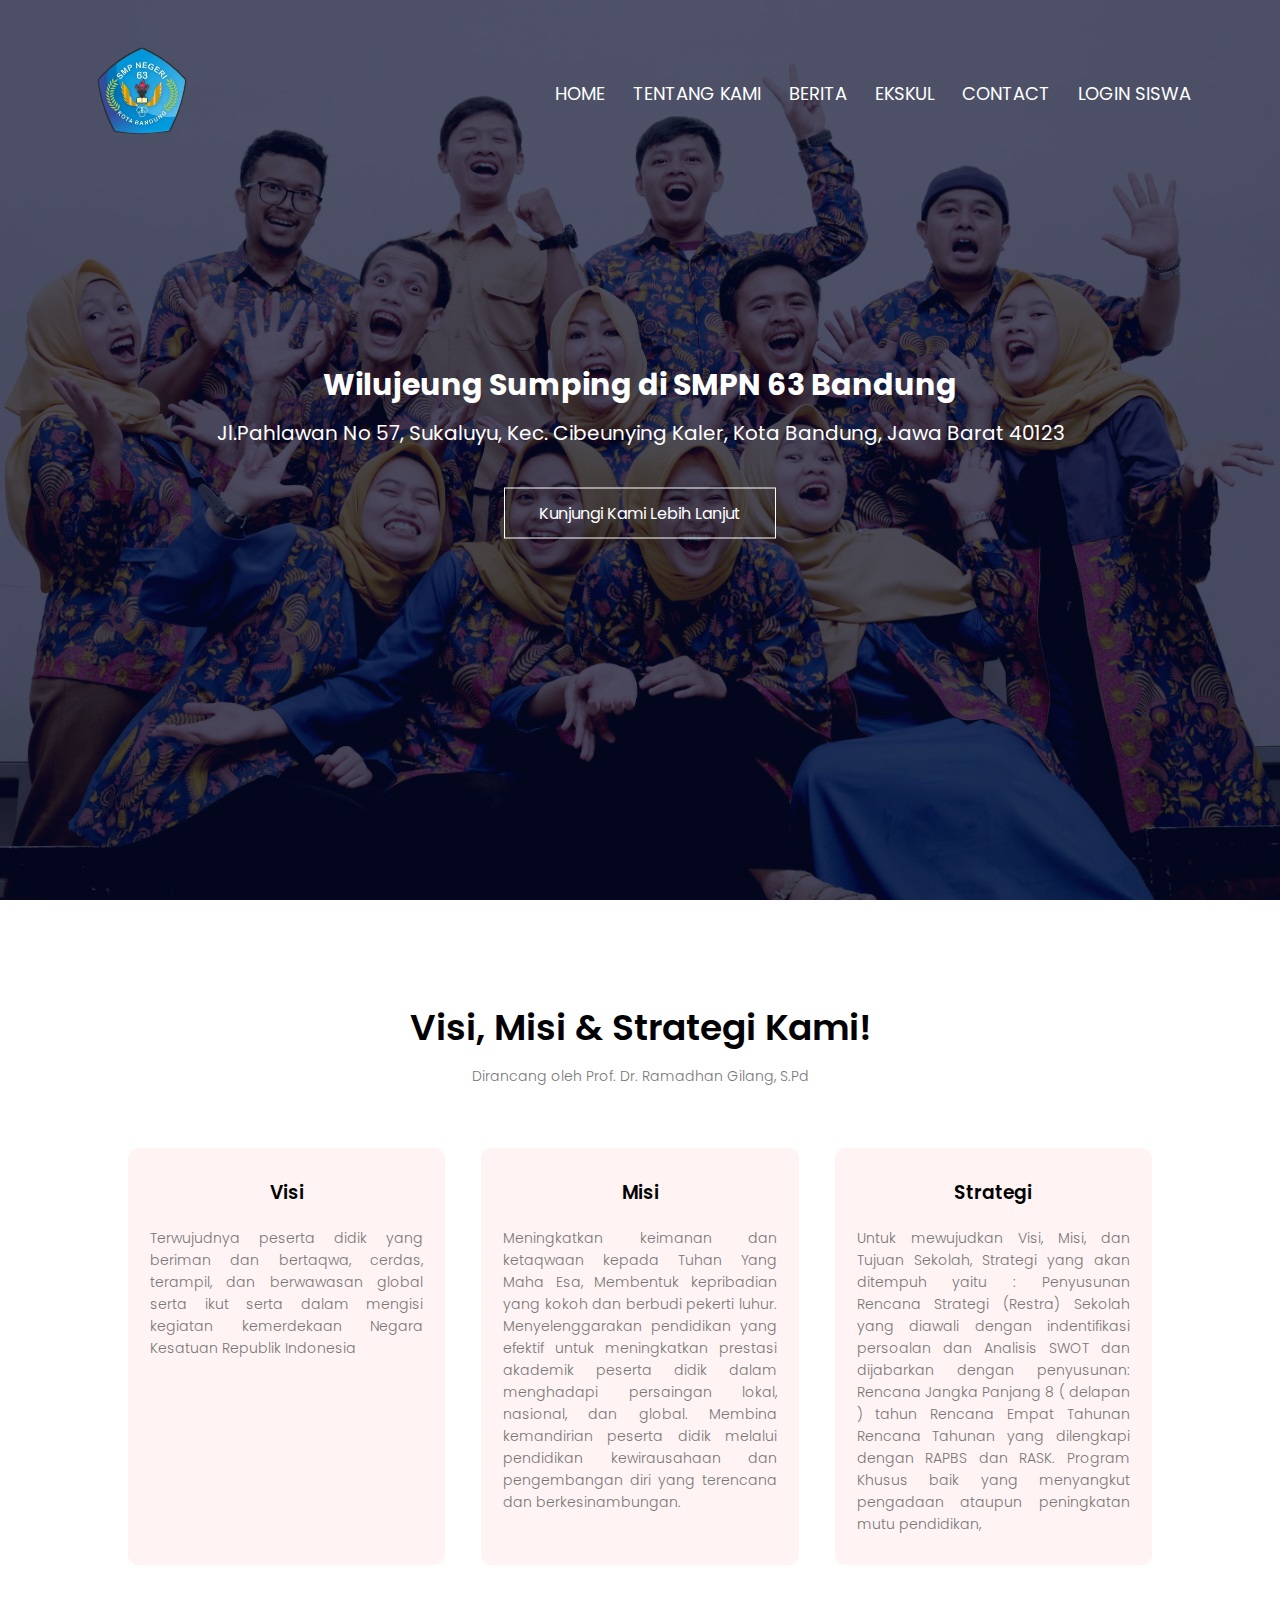
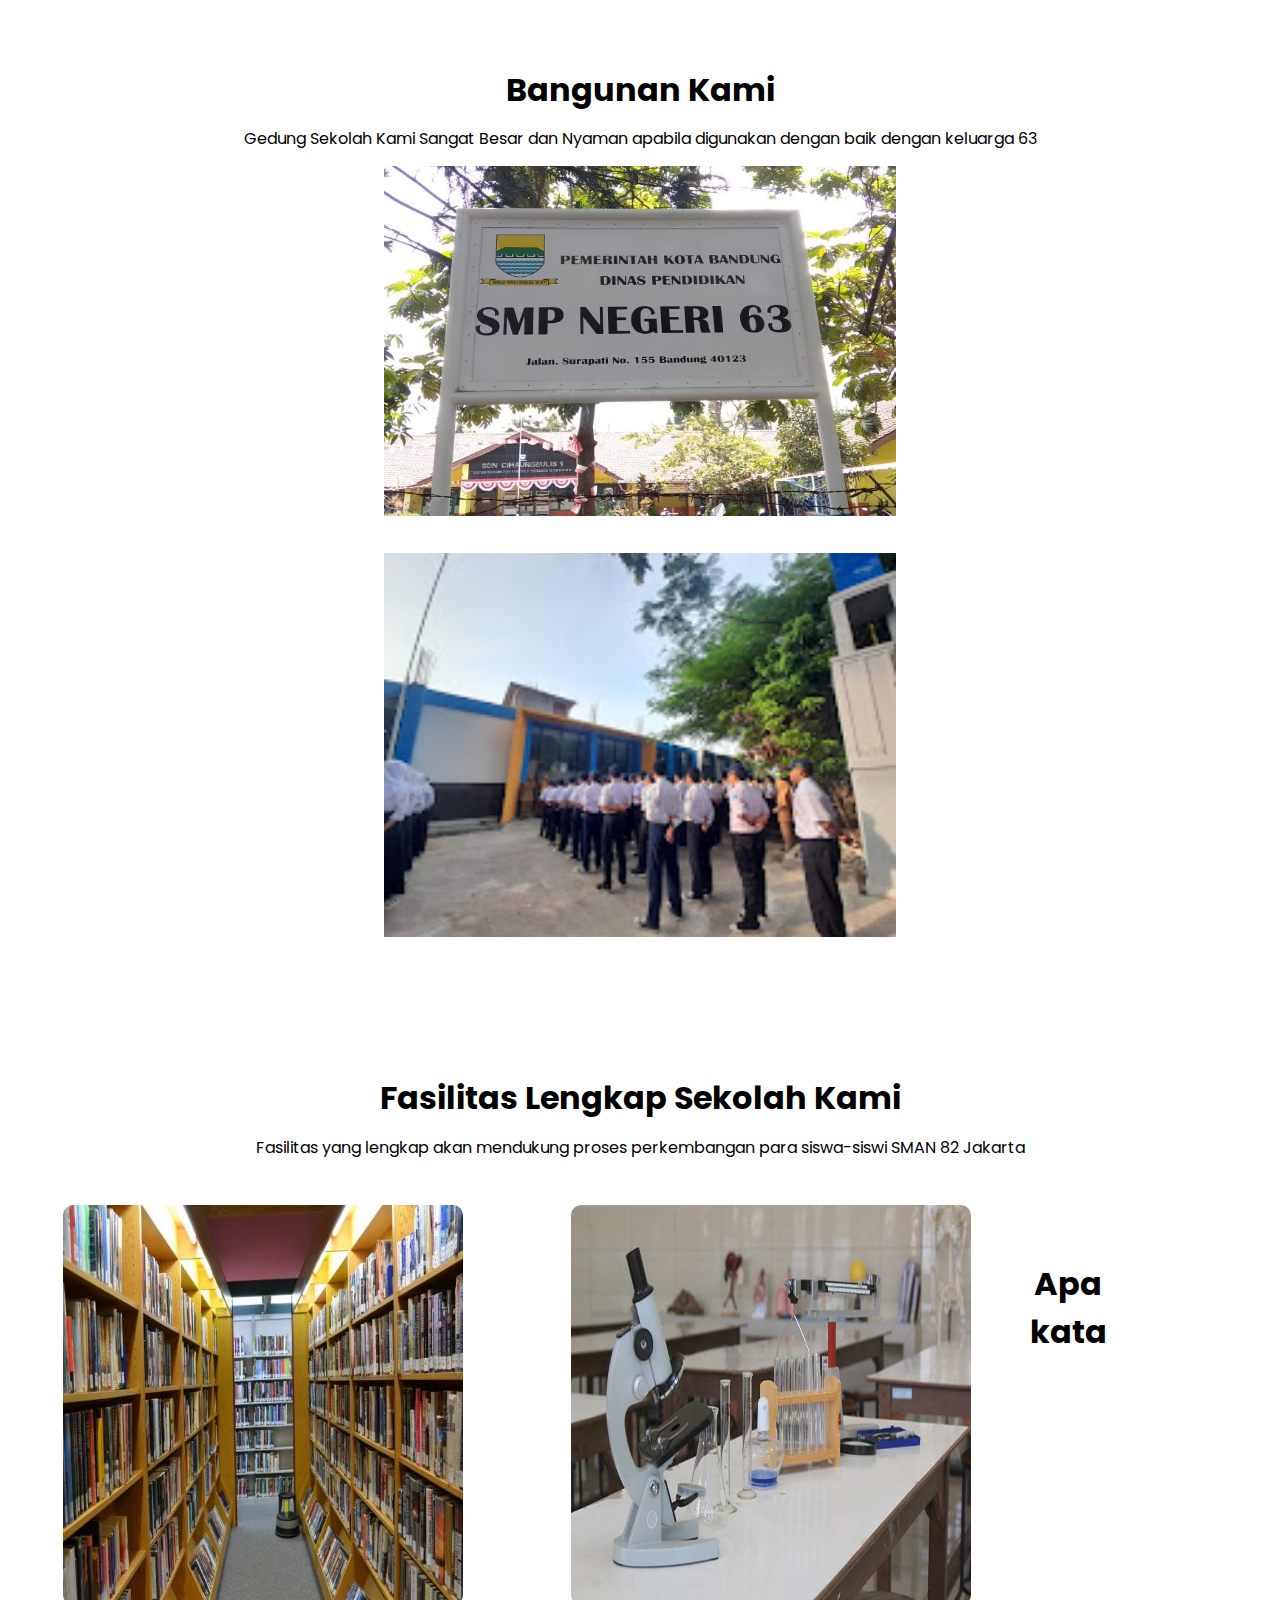
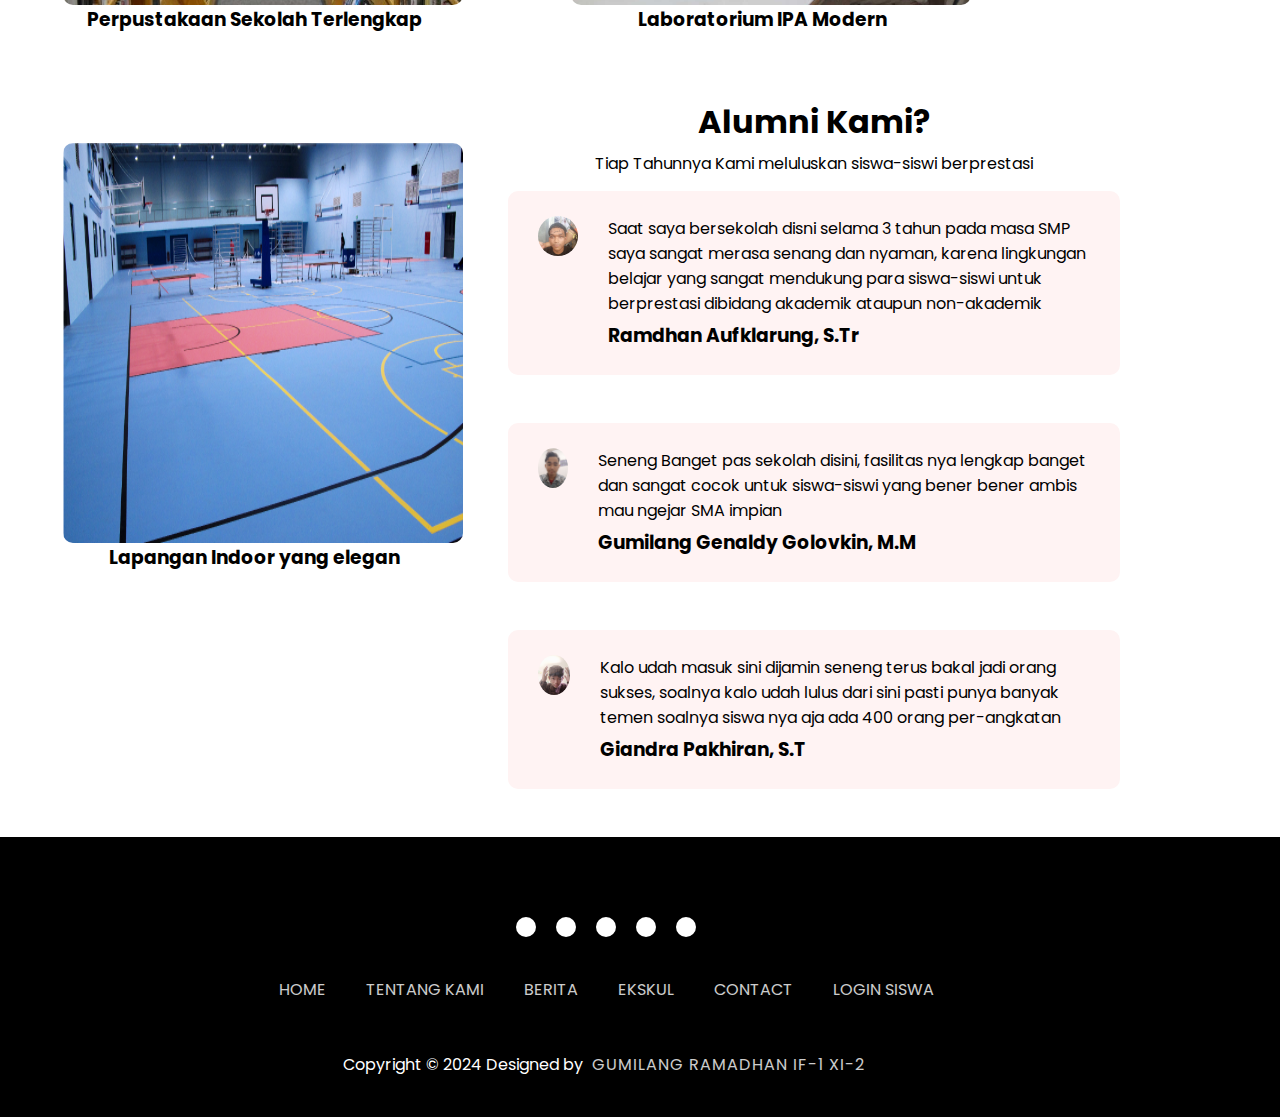
<file: index.html>
<!DOCTYPE html>
<html lang="en">
<head>
    <meta charset="UTF-8">
    <meta name="viewport" content="width=device-width, initial-scale=1.0">
    <title>SMPN 63 Bandung</title>
    <link rel="stylesheet" href="index.css">
    <link rel="preconnect" href="https://fonts.googleapis.com">
<link rel="preconnect" href="https://fonts.gstatic.com" crossorigin>
<link href="https://fonts.googleapis.com/css2?family=Poppins:ital,wght@0,100;0,200;0,300;0,400;0,500;0,600;0,700;0,800;0,900;1,100;1,200;1,300;1,400;1,500;1,600;1,700;1,800;1,900&display=swap" rel="stylesheet">
<link rel="stylesheet" href="https://cdnjs.cloudflare.com/ajax/libs/font-awesome/6.6.0/css/all.min.css" integrity="sha512-Kc323vGBEqzTmouAECnVceyQqyqdsSiqLQISBL29aUW4U/M7pSPA/gEUZQqv1cwx4OnYxTxve5UMg5GT6L4JJg==" crossorigin="anonymous" referrerpolicy="no-referrer" />
</head>
<body>
    <section class="header">
        <nav>
            <a href="home.html"><img src="removed-background.png"></a>
            <div class="navlink">
                <ul>
                        <li><a href="home.html">HOME</a></li>
                        <li><a href="tentangkami.html">TENTANG KAMI</a></li>
                        <li><a href="acara.html">BERITA</a></li>
                        <li><a href="ekskul.html">EKSKUL</a></li>
                        <li><a href="contact.html">CONTACT</a></li>
                        <li><a href="logins1.html">LOGIN SISWA</a></li>

                </ul>
            </div>
        </nav>

        <div class="kotak-teks">
            <h1> Wilujeung Sumping di SMPN 63 Bandung</h1>
            <p>Jl.Pahlawan No 57, Sukaluyu, Kec. Cibeunying Kaler, Kota Bandung, Jawa Barat 40123</p>
            <a href="tentangkami.html" class="dlm1" id="visi"> Kunjungi Kami Lebih Lanjut</a>
        </div>
    </section>

    <section class="visi">
        <h1> Visi, Misi & Strategi Kami!</h1>
        <p>Dirancang oleh Prof. Dr. Ramadhan Gilang, S.Pd</p>

        <div class="row">
            <div class="v">
                <h3> Visi </h3>
                <p>Terwujudnya peserta didik yang beriman dan bertaqwa, cerdas, terampil, dan berwawasan  global serta ikut serta dalam mengisi kegiatan kemerdekaan Negara Kesatuan Republik Indonesia</p>
            </div>
            <div class="v">
                <h3> Misi </h3>
                <p>Meningkatkan keimanan dan ketaqwaan kepada Tuhan Yang Maha Esa,
                    Membentuk kepribadian yang kokoh dan berbudi pekerti luhur.
                    Menyelenggarakan pendidikan yang efektif untuk meningkatkan prestasi akademik peserta didik dalam menghadapi persaingan lokal, nasional, dan global.
                    Membina kemandirian peserta didik melalui pendidikan kewirausahaan dan pengembangan diri yang terencana dan berkesinambungan.
                    </p>
            </div>
            <div class="v">
                <h3> Strategi  </h3>
                <p>Untuk mewujudkan Visi, Misi, dan Tujuan Sekolah, Strategi yang akan ditempuh yaitu :

                    Penyusunan Rencana Strategi (Restra)  Sekolah yang diawali dengan indentifikasi persoalan dan Analisis SWOT  dan dijabarkan dengan penyusunan:
                    Rencana Jangka Panjang 8 ( delapan ) tahun
                    Rencana Empat Tahunan
                    Rencana Tahunan yang dilengkapi dengan RAPBS dan RASK.
                    Program Khusus baik yang menyangkut pengadaan ataupun peningkatan mutu pendidikan,</p>
            </div>
        </div>
    </section>

    <section class="sekolah">
        <h1> Bangunan Kami</h1>
        <p style="padding-bottom: 10px;"> Gedung Sekolah Kami Sangat Besar dan Nyaman apabila digunakan dengan baik dengan keluarga 63</p>

        <div class="1">
            <div class="DUA" style="margin-top: 5px;">
                <img src="pelang63.jpg" height="350px">
                <div class="pelang">
                    <h3> Pelang Kebanggan</h3>
                </div>
            </div>
            <div class="DUA">
                <img src="new.jpg">
                <div class="pelang">
                    <h3> Lapang Olahraga</h3>
                </div>
            </div>
           
        </div>
    </section>


    <section class="fasilitas">
        <h1>Fasilitas Lengkap Sekolah Kami</h1>
        <p> Fasilitas yang lengkap akan mendukung proses perkembangan para siswa-siswi SMAN 82 Jakarta</p>
            <div class="baris-fasilitas">
                <div class="kolom-fasilitas">
                    <img src="perpus.webp">
                    <h3>Perpustakaan Sekolah Terlengkap</h3>
                    
                </div>
                <div class="kolom-fasilitas">
                    <img src="lab.jpg">
                    <h3>Laboratorium IPA Modern</h3>
                    
                </div>
                <div class="kolom-fasilitas">
                    <img src="indoor.png">
                    <h3>Lapangan Indoor yang elegan </h3>
                    
                </div>
            </div>
    </section>

    <section class="testimoni">
        <h1>Apa kata Alumni Kami?</h1>
        <p>Tiap Tahunnya Kami meluluskan siswa-siswi berprestasi</p>

        <div calss="row">
            <div class="kolom-testi">
                <img src="kafirun.jpeg">
                <div>
            <p> Saat saya bersekolah disni selama 3 tahun pada masa SMP saya sangat merasa senang dan nyaman, karena lingkungan belajar yang sangat mendukung para siswa-siswi untuk berprestasi dibidang akademik ataupun non-akademik</p>
            
                 <h3> Ramdhan Aufklarung, S.Tr</h3>
            </div>
        </div>

        <div class="kolom-testi">
            <img src="gumilang.jpeg">
            <div>
        <p> Seneng Banget pas sekolah disini, fasilitas nya lengkap banget dan sangat cocok untuk siswa-siswi yang bener bener ambis mau ngejar SMA  impian</p>
        
             <h3> Gumilang Genaldy Golovkin, M.M</h3>
        </div>
    </div>
             
    <div class="kolom-testi">
        <img src="gian.jpeg">
        <div>
    <p>Kalo udah masuk sini dijamin seneng terus bakal jadi orang sukses, soalnya kalo udah lulus dari sini pasti punya banyak temen soalnya siswa nya aja ada 400 orang per-angkatan</p>
    
         <h3> Giandra Pakhiran, S.T </h3>
    </div>
</div>

        </div>
    </section>
    <footer> 
    <div class="footer-kontener">
        <div class="social-icons">
        <a href="https://www.instagram.com/gumilang.r17/"><i class="fa-brands fa-facebook"></i></a>
        <a href="https://www.instagram.com/gumilang.r17/"><i class="fa-brands fa-instagram"></i></a>
        <a href="https://www.instagram.com/gumilang.r17/"><i class="fa-brands fa-twitter"></i></a>
        <a href="https://www.instagram.com/gumilang.r17/"><i class="fa-brands fa-google-plus"></i></a>
        <a href="https://www.instagram.com/gumilang.r17/"><i class="fa-brands fa-youtube"></i></a>
    </div>
    <div class="footernav">
        <ul>
            <li><a href="home.html">HOME</a></li>
            <li><a href="tentangkami.html">TENTANG KAMI</a></li>
            <li><a href="acara.html">BERITA</a></li>
            <li><a href="ekskul.html">EKSKUL</a></li>
            <li><a href="contact.html">CONTACT</a></li>
            <li><a href="logins1.html">LOGIN SISWA</a></li>

        </ul>
    </div>
    <div class="footerbawah">
        <p> Copyright &copy; 2024 Designed by <span class="saya"> Gumilang Ramadhan IF-1 XI-2</span></p>
    </div>
    </footer>

</body>
</html>
</file>
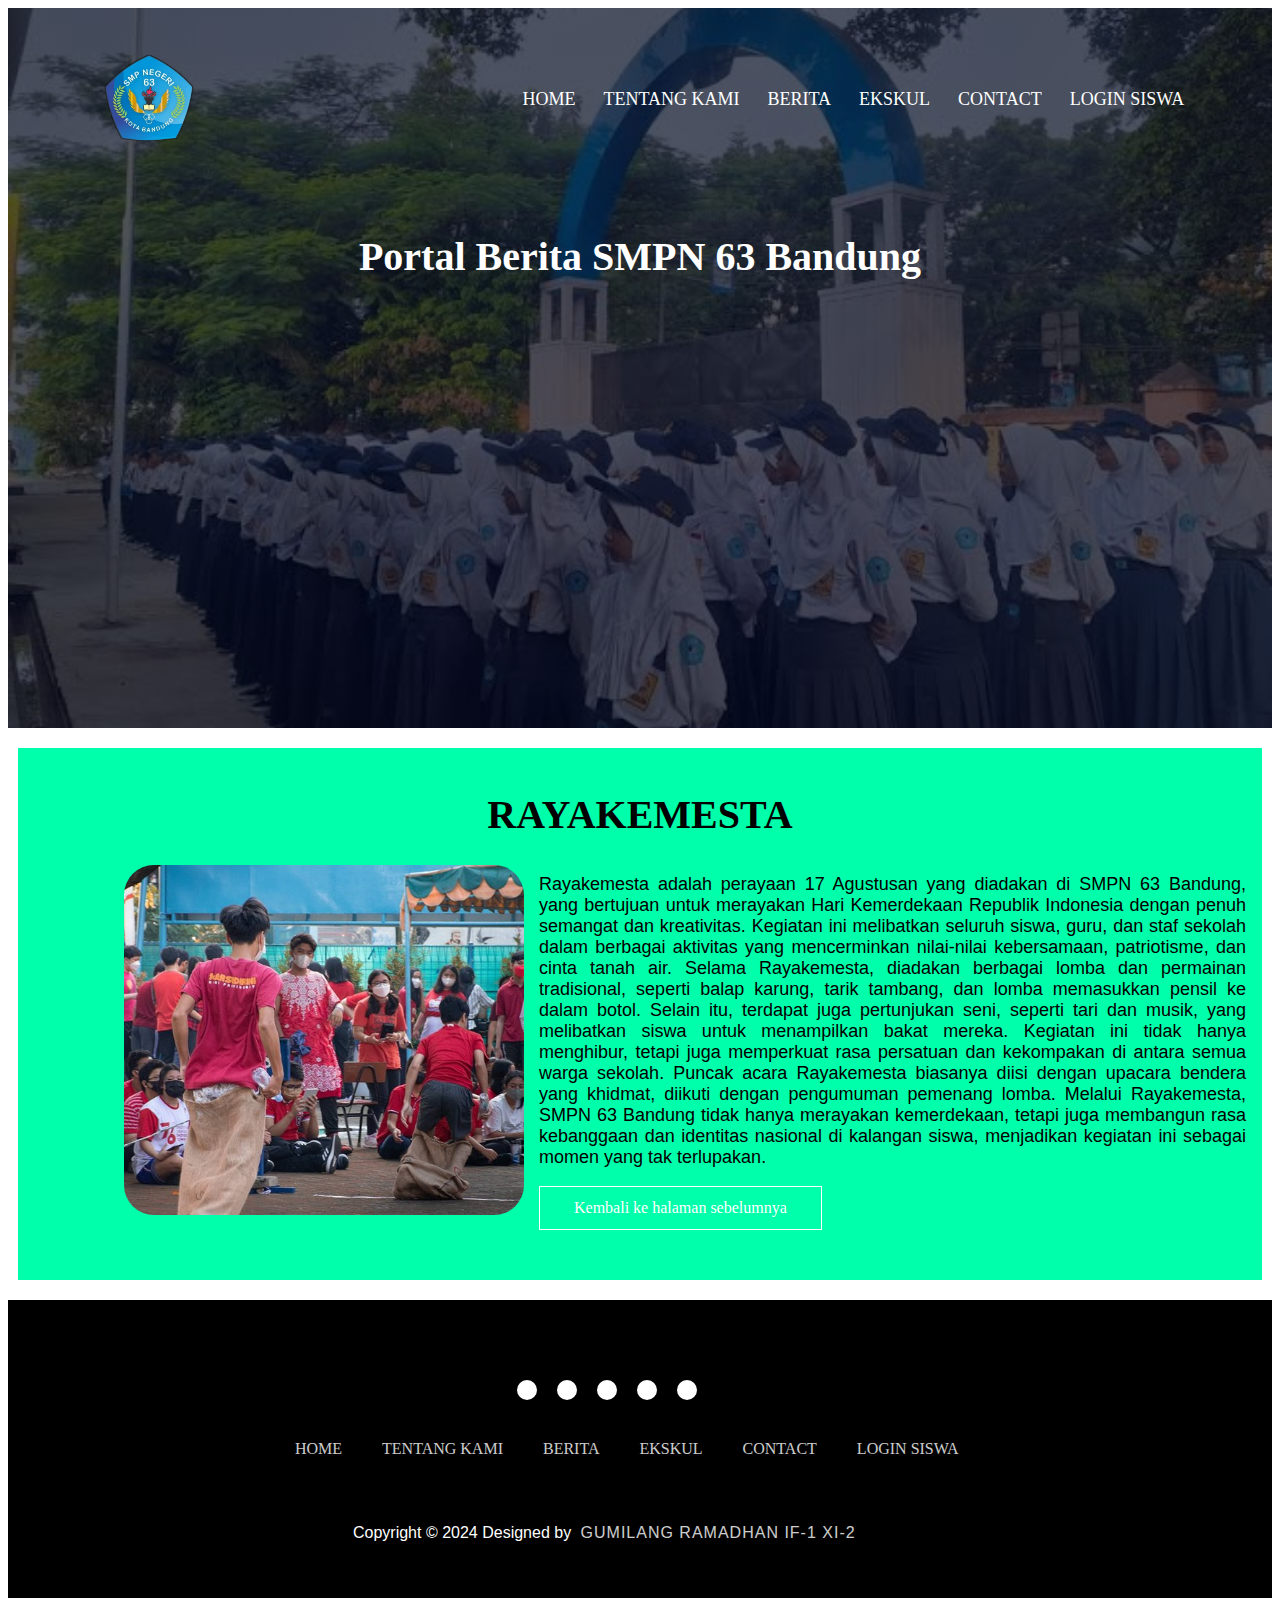
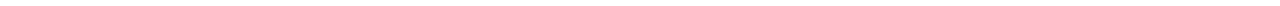
<file: 17an.html>
<!DOCTYPE html>
<html lang="en">
<head>
    <meta charset="UTF-8">
    <meta name="viewport" content="width=device-width, initial-scale=1.0">
    <title>SMPN 63 Bandung</title>
    <link rel="stylesheet" href="campraga.css">
    <link rel="preconnect" href="https://fonts.googleapis.com">
<link rel="preconnect" href="https://fonts.gstatic.com" crossorigin>
<link href="https://fonts.googleapis.com/css2?family=Poppins:ital,wght@0,100;0,200;0,300;0,400;0,500;0,600;0,700;0,800;0,900;1,100;1,200;1,300;1,400;1,500;1,600;1,700;1,800;1,900&display=swap" rel="stylesheet">
<link rel="stylesheet" href="https://cdnjs.cloudflare.com/ajax/libs/font-awesome/6.6.0/css/all.min.css" integrity="sha512-Kc323vGBEqzTmouAECnVceyQqyqdsSiqLQISBL29aUW4U/M7pSPA/gEUZQqv1cwx4OnYxTxve5UMg5GT6L4JJg==" crossorigin="anonymous" referrerpolicy="no-referrer" />
</head>
<body>
    <section class="subheader">
        <nav>
            <a href="index.html"><img src="removed-background.png"></a>
            <div class="navlink">
                <ul>
                    <li><a href="index.html">HOME</a></li>
                    <li><a href="tentangkami.html">TENTANG KAMI</a></li>
                    <li><a href="acara.html">BERITA</a></li>
                    <li><a href="ekskul.html">EKSKUL</a></li>
                    <li><a href="contact.html">CONTACT </a></li>
                    <li><a href="logins1. html">LOGIN SISWA</a></li>


                </ul>
            </div>
        </nav>

        <h1 style="font-size: 40px;">Portal Berita SMPN 63 Bandung</h1>
    </section>


    <section>
        <article>
            <h1 style="text-align: center;font-size: 40px;">RAYAKEMESTA
            </h1>
            <figure> <img src="lomba.jpg" width="400px" height="350px" style=" margin-left: 50px;float: left ; margin-right: 15PX; border-radius: 30px; object-fit: cover;" >

            </figure><p style=" text-align: justify; margin-top: 2em; font-size: 18px;">Rayakemesta adalah perayaan 17 Agustusan yang diadakan di SMPN 63 Bandung, yang bertujuan untuk merayakan Hari Kemerdekaan Republik Indonesia dengan penuh semangat dan kreativitas. Kegiatan ini melibatkan seluruh siswa, guru, dan staf sekolah dalam berbagai aktivitas yang mencerminkan nilai-nilai kebersamaan, patriotisme, dan cinta tanah air.

                Selama Rayakemesta, diadakan berbagai lomba dan permainan tradisional, seperti balap karung, tarik tambang, dan lomba memasukkan pensil ke dalam botol. Selain itu, terdapat juga pertunjukan seni, seperti tari dan musik, yang melibatkan siswa untuk menampilkan bakat mereka. Kegiatan ini tidak hanya menghibur, tetapi juga memperkuat rasa persatuan dan kekompakan di antara semua warga sekolah.
                
                Puncak acara Rayakemesta biasanya diisi dengan upacara bendera yang khidmat, diikuti dengan pengumuman pemenang lomba. Melalui Rayakemesta, SMPN 63 Bandung tidak hanya merayakan kemerdekaan, tetapi juga membangun rasa kebanggaan dan identitas nasional di kalangan siswa, menjadikan kegiatan ini sebagai momen yang tak terlupakan.
            
            </p>
            <a href="acara.html" class="dlm1" style="text-align: center; "> Kembali ke halaman sebelumnya </a>
        </article>
        </section>



    <footer> 
        <div class="footer-kontener">
            <div class="social-icons">
                <a href="https://www.instagram.com/gumilang.r17/"><i class="fa-brands fa-facebook"></i></a>
                <a href="https://www.instagram.com/gumilang.r17/"><i class="fa-brands fa-instagram"></i></a>
                <a href="https://www.instagram.com/gumilang.r17/"><i class="fa-brands fa-twitter"></i></a>
                <a href="https://www.instagram.com/gumilang.r17/"><i class="fa-brands fa-google-plus"></i></a>
                <a href="https://www.instagram.com/gumilang.r17/"><i class="fa-brands fa-youtube"></i></a>
        </div>
        <div class="footernav">
            <ul>
                <li><a href="index.html">HOME</a></li>
                <li><a href="tentangkami.html">TENTANG KAMI</a></li>
                <li><a href="acara.html">BERITA</a></li>
                <li><a href="ekskul.html">EKSKUL</a></li>
                <li><a href="contact.html">CONTACT</a></li>
                <li><a href="logins1.html">LOGIN SISWA</a></li>
            </ul>
        </div>
        <div class="footerbawah">
            <p> Copyright &copy; 2024 Designed by <span class="saya"> Gumilang Ramadhan IF-1 XI-2</span></p>
        </div>
        </footer>
</body>
</html>
</file>
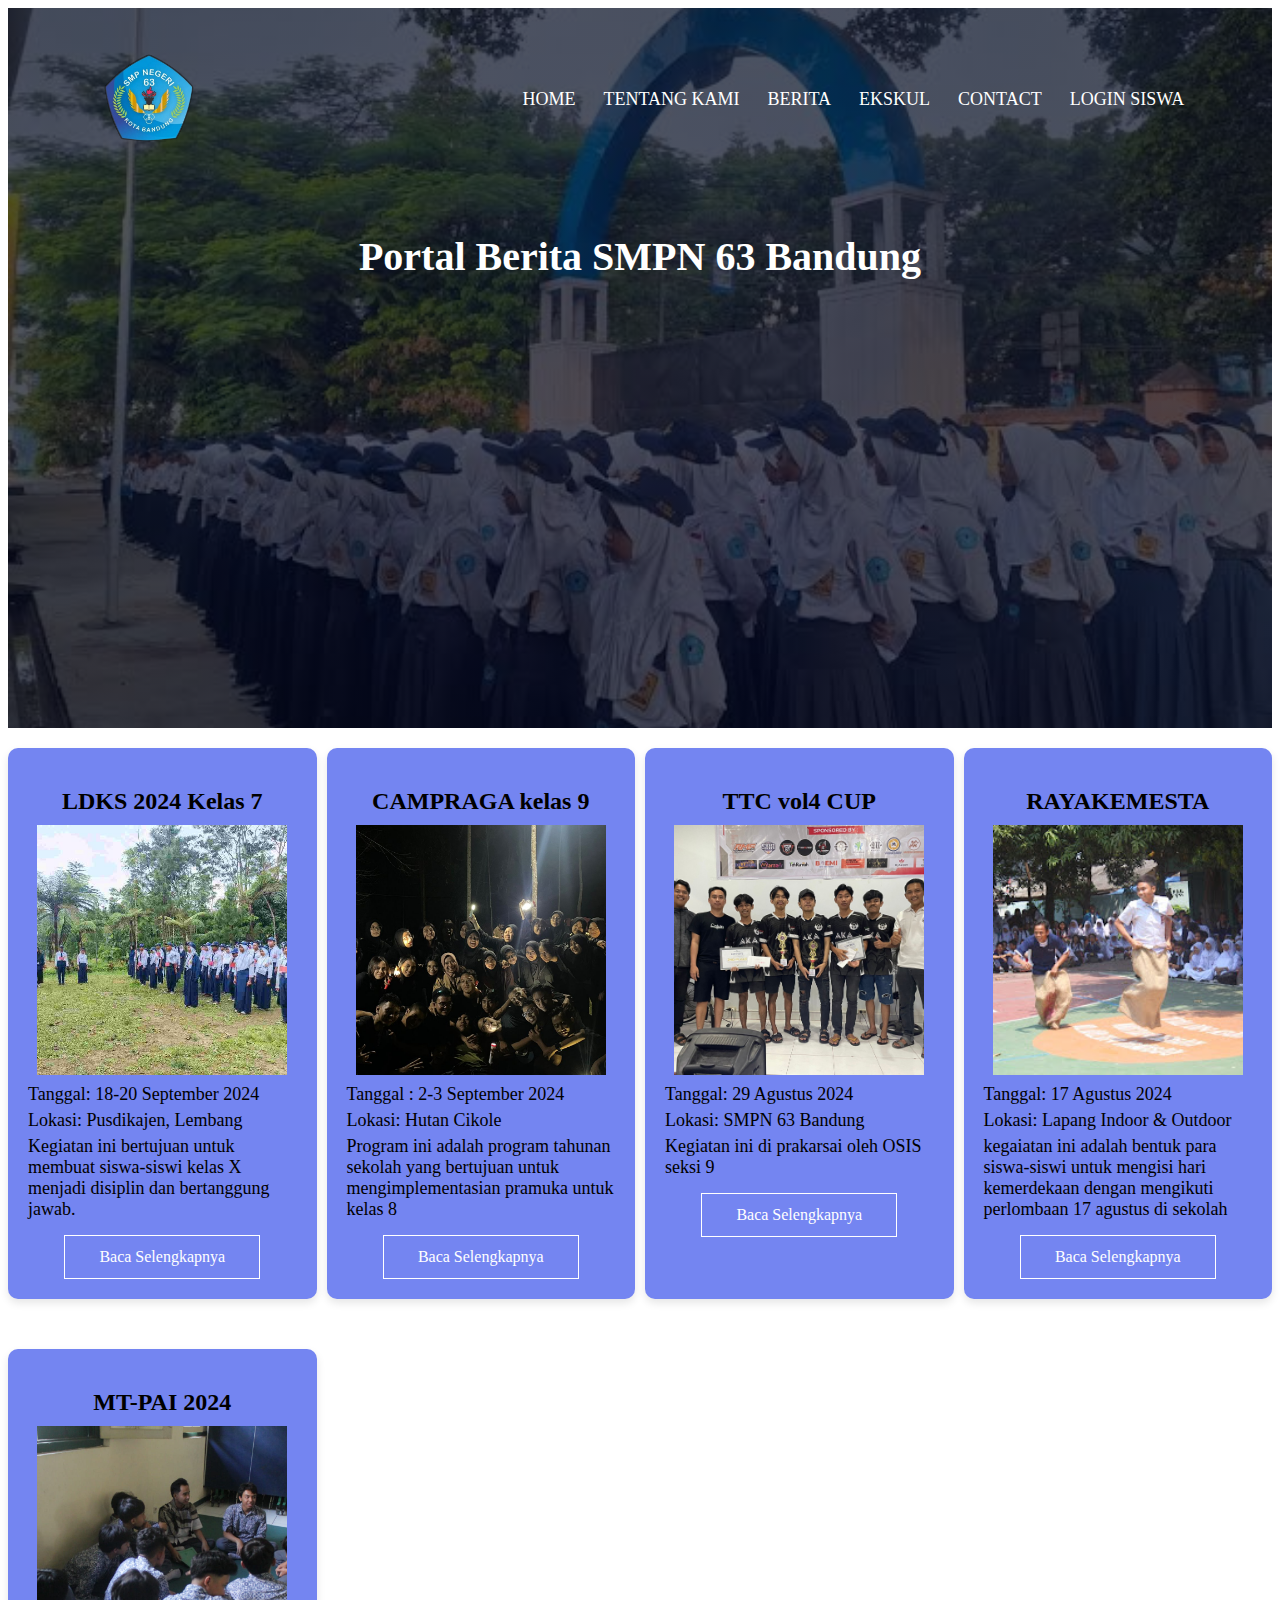
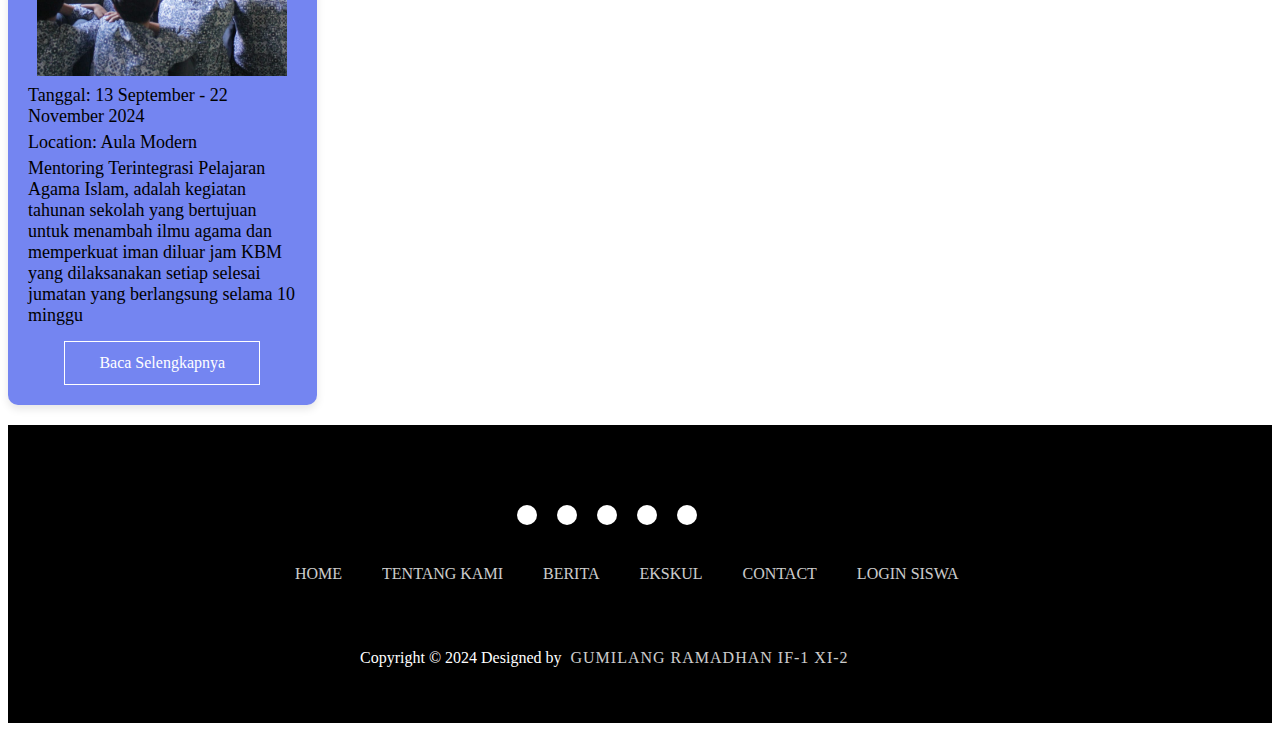
<file: acara.html>
<!DOCTYPE html>
<html lang="en">
<head>
    <meta charset="UTF-8">
    <meta name="viewport" content="width=device-width, initial-scale=1.0">
    <title>SMPN 63 Bandung</title>
    <link rel="stylesheet" href="acara.css">
    <link rel="preconnect" href="https://fonts.googleapis.com">
<link rel="preconnect" href="https://fonts.gstatic.com" crossorigin>
<link href="https://fonts.googleapis.com/css2?family=Poppins:ital,wght@0,100;0,200;0,300;0,400;0,500;0,600;0,700;0,800;0,900;1,100;1,200;1,300;1,400;1,500;1,600;1,700;1,800;1,900&display=swap" rel="stylesheet">
<link rel="stylesheet" href="https://cdnjs.cloudflare.com/ajax/libs/font-awesome/6.6.0/css/all.min.css" integrity="sha512-Kc323vGBEqzTmouAECnVceyQqyqdsSiqLQISBL29aUW4U/M7pSPA/gEUZQqv1cwx4OnYxTxve5UMg5GT6L4JJg==" crossorigin="anonymous" referrerpolicy="no-referrer" />
</head>
<body>
    <section class="subheader">
        <nav>
            <a href="index.html"><img src="removed-background.png"></a>
            <div class="navlink">
                <ul>
                    <li><a href="index.html">HOME</a></li>
                    <li><a href="tentangkami.html">TENTANG KAMI</a></li>
                    <li><a href="acara.html">BERITA</a></li>
                    <li><a href="ekskul.html">EKSKUL</a></li>
                    <li><a href="contact.html">CONTACT </a></li>
                    <li><a href="logins1.html">LOGIN SISWA</a></li>


                </ul>
            </div>
        </nav>

        <h1 style="font-size: 40px;">Portal Berita SMPN 63 Bandung</h1>
    </section>

    <section class="event-list" style="margin-top: 20px; margin-bottom: 20px; margin: auto;">
        <article class="event">
            <h2>LDKS 2024 Kelas 7</h2>
            <img src="ldks.jpeg" width="250px" height="250px" style="object-fit: cover;">
            <p>Tanggal: 18-20 September 2024</p>
            <p>Lokasi: Pusdikajen, Lembang</p>
            <p>Kegiatan ini bertujuan untuk membuat siswa-siswi kelas X menjadi disiplin dan bertanggung jawab.</p>
            <a href="ldks.html" class="dlm1" > Baca Selengkapnya </a>
        </article>

        <article class="event">
            <h2>CAMPRAGA kelas 9</h2>
            <img src="camping.jpeg" width="250px" height="250px" style="object-fit: cover;">
            <p>Tanggal : 2-3 September 2024</p>
            <p>Lokasi: Hutan Cikole</p>
            <p>Program ini adalah program tahunan sekolah yang bertujuan untuk mengimplementasian pramuka untuk kelas 8</p>
            <a href="campraga.html" class="dlm1"  > Baca Selengkapnya </a>
        </article>

        <article class="event">
            <h2>TTC vol4 CUP</h2>
            <img src="ttc.jpg" width="250px" height="250px" style="object-fit: cover;">
            <p>Tanggal: 29 Agustus 2024</p>
            <p>Lokasi: SMPN 63 Bandung</p>
            <p>Kegiatan ini di prakarsai oleh OSIS seksi 9 </p>
            <a href="ttc.html" class="dlm1"  > Baca Selengkapnya </a>
        </article>

        <article class="event">
            <h2>RAYAKEMESTA</h2>
            <img src="17an.JPG"  width="250px" height="250px" style="object-fit: cover;"> 
            <p>Tanggal: 17 Agustus 2024</p>
            <p>Lokasi: Lapang Indoor & Outdoor</p>
            <p>kegaiatan ini adalah bentuk para siswa-siswi untuk mengisi hari kemerdekaan dengan mengikuti perlombaan 17 agustus di sekolah</p>
            <a href="17an.html" class="dlm1"  > Baca Selengkapnya </a>
        </article>

        <article class="event">
            <h2>MT-PAI 2024</h2>
            <img src="mt.jpeg"  width="250px" height="250px" style="object-fit: cover;">
            <p>Tanggal: 13 September - 22 November 2024</p>
            <p>Location: Aula Modern</p>
            <p>Mentoring Terintegrasi Pelajaran Agama Islam, adalah kegiatan tahunan sekolah yang bertujuan untuk menambah ilmu agama dan memperkuat iman diluar jam KBM yang dilaksanakan setiap selesai jumatan yang berlangsung selama 10 minggu </p>
            <a href="mt.html" class="dlm1"  > Baca Selengkapnya </a>
        </article>

        
    </section>
    <footer> 
        <div class="footer-kontener">
            <div class="social-icons">
                <a href="https://www.instagram.com/gumilang.r17/"><i class="fa-brands fa-facebook"></i></a>
                <a href="https://www.instagram.com/gumilang.r17/"><i class="fa-brands fa-instagram"></i></a>
                <a href="https://www.instagram.com/gumilang.r17/"><i class="fa-brands fa-twitter"></i></a>
                <a href="https://www.instagram.com/gumilang.r17/"><i class="fa-brands fa-google-plus"></i></a>
                <a href="https://www.instagram.com/gumilang.r17/"><i class="fa-brands fa-youtube"></i></a>
        </div>
        <div class="footernav">
            <ul>
                <li><a href="index.html">HOME</a></li>
                <li><a href="tentangkami.html">TENTANG KAMI</a></li>
                <li><a href="acara.html">BERITA</a></li>
                <li><a href="ekskul.html">EKSKUL</a></li>
                <li><a href="contact.html">CONTACT</a></li>
                <li><a href="logins1.html">LOGIN SISWA</a></li>
            </ul>
        </div>
        <div class="footerbawah">
            <p> Copyright &copy; 2024 Designed by <span class="saya"> Gumilang Ramadhan IF-1 XI-2</span></p>
        </div>
        </footer>
</body>
</html>
</file>
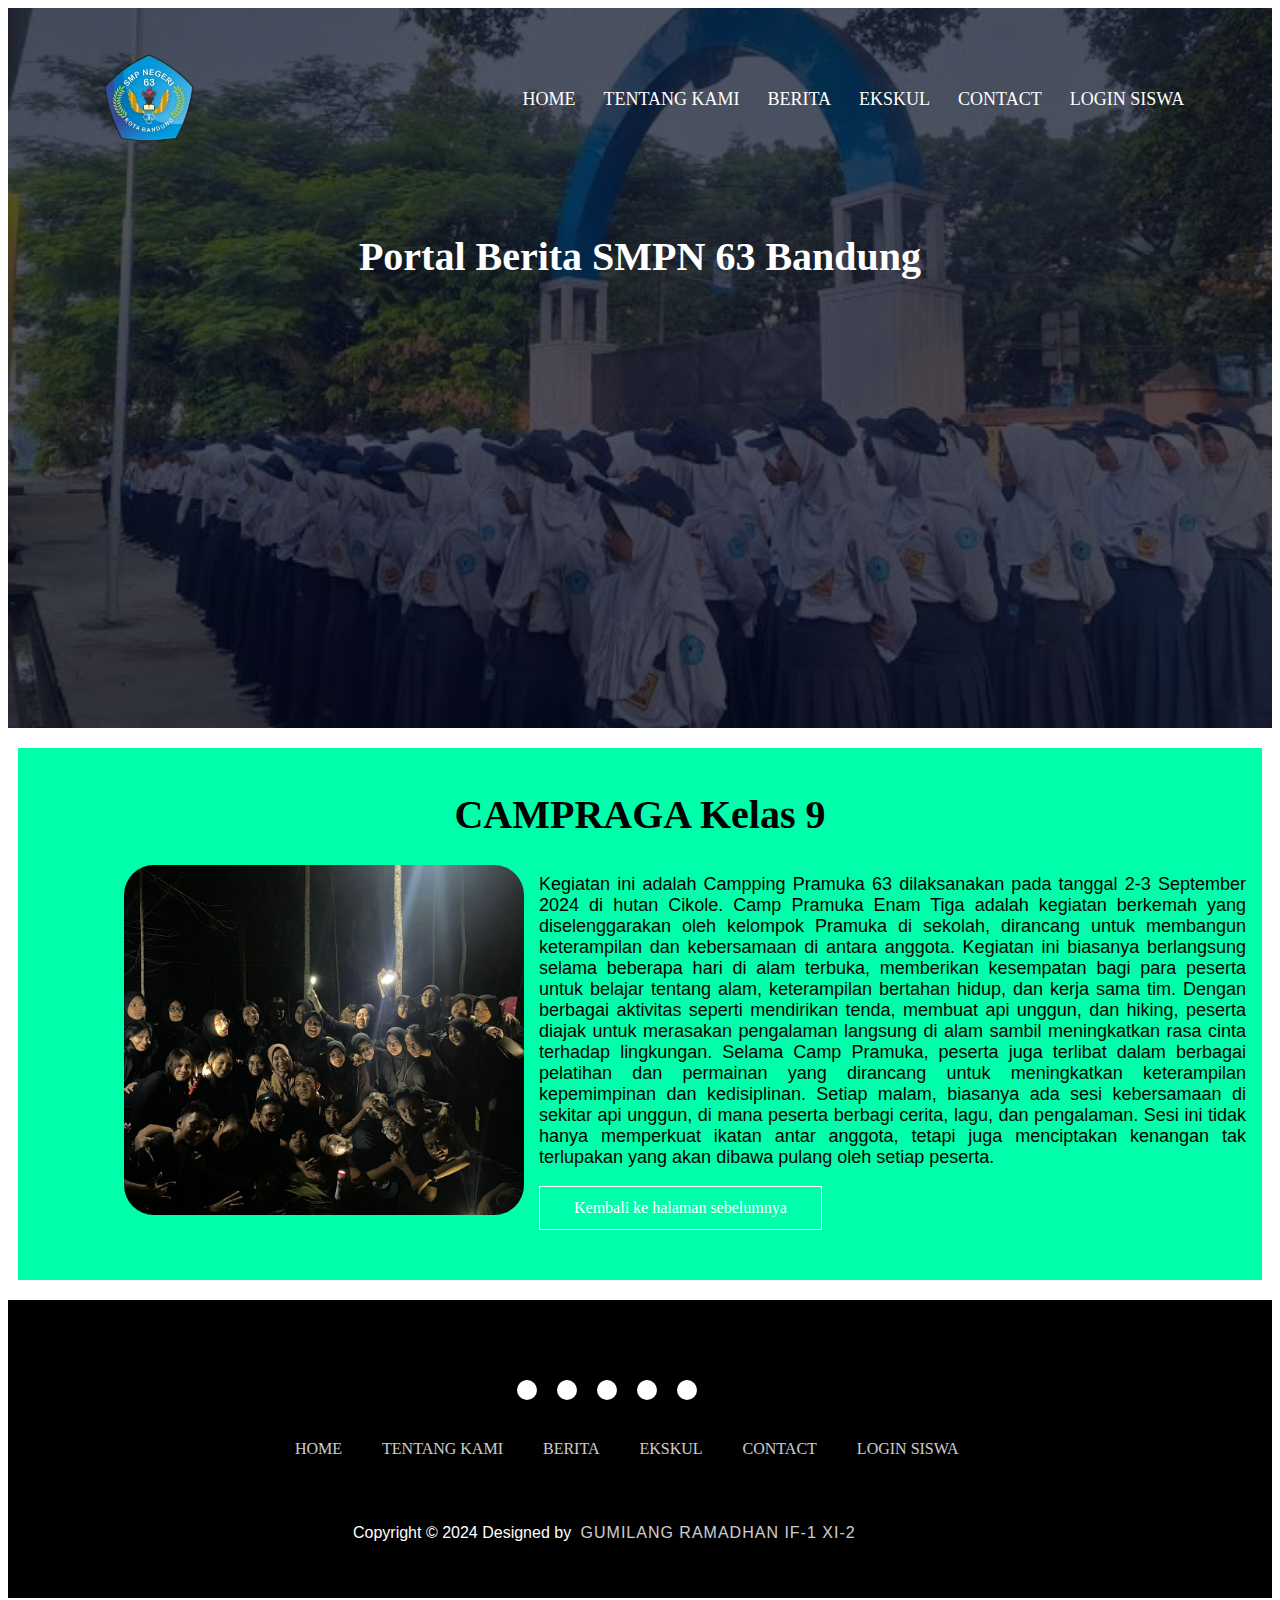
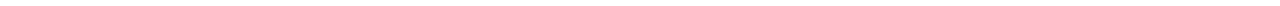
<file: campraga.html>
<!DOCTYPE html>
<html lang="en">
<head>
    <meta charset="UTF-8">
    <meta name="viewport" content="width=device-width, initial-scale=1.0">
    <title>SMPN 63 Bandung</title>
    <link rel="stylesheet" href="campraga.css">
    <link rel="preconnect" href="https://fonts.googleapis.com">
<link rel="preconnect" href="https://fonts.gstatic.com" crossorigin>
<link href="https://fonts.googleapis.com/css2?family=Poppins:ital,wght@0,100;0,200;0,300;0,400;0,500;0,600;0,700;0,800;0,900;1,100;1,200;1,300;1,400;1,500;1,600;1,700;1,800;1,900&display=swap" rel="stylesheet">
<link rel="stylesheet" href="https://cdnjs.cloudflare.com/ajax/libs/font-awesome/6.6.0/css/all.min.css" integrity="sha512-Kc323vGBEqzTmouAECnVceyQqyqdsSiqLQISBL29aUW4U/M7pSPA/gEUZQqv1cwx4OnYxTxve5UMg5GT6L4JJg==" crossorigin="anonymous" referrerpolicy="no-referrer" />
</head>
<body>
    <section class="subheader">
        <nav>
            <a href="index.html"><img src="removed-background.png"></a>
            <div class="navlink">
                <ul>
                    <li><a href="index.html">HOME</a></li>
                    <li><a href="tentangkami.html">TENTANG KAMI</a></li>
                    <li><a href="acara.html">BERITA</a></li>
                    <li><a href="ekskul.html">EKSKUL</a></li>
                    <li><a href="contact.html">CONTACT </a></li>
                    <li><a href="logins1.html">LOGIN SISWA</a></li>
                </ul>
            </div>
        </nav>

        <h1 style="font-size: 40px;">Portal Berita SMPN 63 Bandung</h1>
    </section>


    <section>
        <article>
            <h1 style="text-align: center;font-size: 40px;">CAMPRAGA Kelas 9
            </h1>
            <figure> <img src="camping.jpeg" width="400px" height="350px" style=" margin-left: 50px;float: left ; margin-right: 15PX; border-radius: 30px; object-fit: cover;" >

            </figure><p style=" text-align: justify; margin-top: 2em; font-size: 18px;">Kegiatan ini adalah Campping Pramuka 63 dilaksanakan pada tanggal 2-3 September 2024 di hutan Cikole. Camp Pramuka Enam Tiga adalah kegiatan berkemah yang diselenggarakan oleh kelompok Pramuka di sekolah, dirancang untuk membangun keterampilan dan kebersamaan di antara anggota. Kegiatan ini biasanya berlangsung selama beberapa hari di alam terbuka, memberikan kesempatan bagi para peserta untuk belajar tentang alam, keterampilan bertahan hidup, dan kerja sama tim. Dengan berbagai aktivitas seperti mendirikan tenda, membuat api unggun, dan hiking, peserta diajak untuk merasakan pengalaman langsung di alam sambil meningkatkan rasa cinta terhadap lingkungan.

                Selama Camp Pramuka, peserta juga terlibat dalam berbagai pelatihan dan permainan yang dirancang untuk meningkatkan keterampilan kepemimpinan dan kedisiplinan. Setiap malam, biasanya ada sesi kebersamaan di sekitar api unggun, di mana peserta berbagi cerita, lagu, dan pengalaman. Sesi ini tidak hanya memperkuat ikatan antar anggota, tetapi juga menciptakan kenangan tak terlupakan yang akan dibawa pulang oleh setiap peserta.
        
            
            </p>
            <a href="acara.html" class="dlm1" style="text-align: center; "> Kembali ke halaman sebelumnya </a>
        </article>
        </section>



    <footer> 
        <div class="footer-kontener">
            <div class="social-icons">
                <a href="https://www.instagram.com/gumilang.r17/"><i class="fa-brands fa-facebook"></i></a>
                <a href="https://www.instagram.com/gumilang.r17/"><i class="fa-brands fa-instagram"></i></a>
                <a href="https://www.instagram.com/gumilang.r17/"><i class="fa-brands fa-twitter"></i></a>
                <a href="https://www.instagram.com/gumilang.r17/"><i class="fa-brands fa-google-plus"></i></a>
                <a href="https://www.instagram.com/gumilang.r17/"><i class="fa-brands fa-youtube"></i></a>
        </div>
        <div class="footernav">
            <ul>
                <li><a href="index.html">HOME</a></li>
                <li><a href="tentangkami.html">TENTANG KAMI</a></li>
                <li><a href="acara.html">BERITA</a></li>
                <li><a href="ekskul.html">EKSKUL</a></li>
                <li><a href="contact.html">CONTACT</a></li>
                <li><a href="logins1.html">LOGIN SISWA</a></li>
            </ul>
        </div>
        <div class="footerbawah">
            <p> Copyright &copy; 2024 Designed by <span class="saya"> Gumilang Ramadhan IF-1 XI-2</span></p>
        </div>
        </footer>
</body>
</html>
</file>
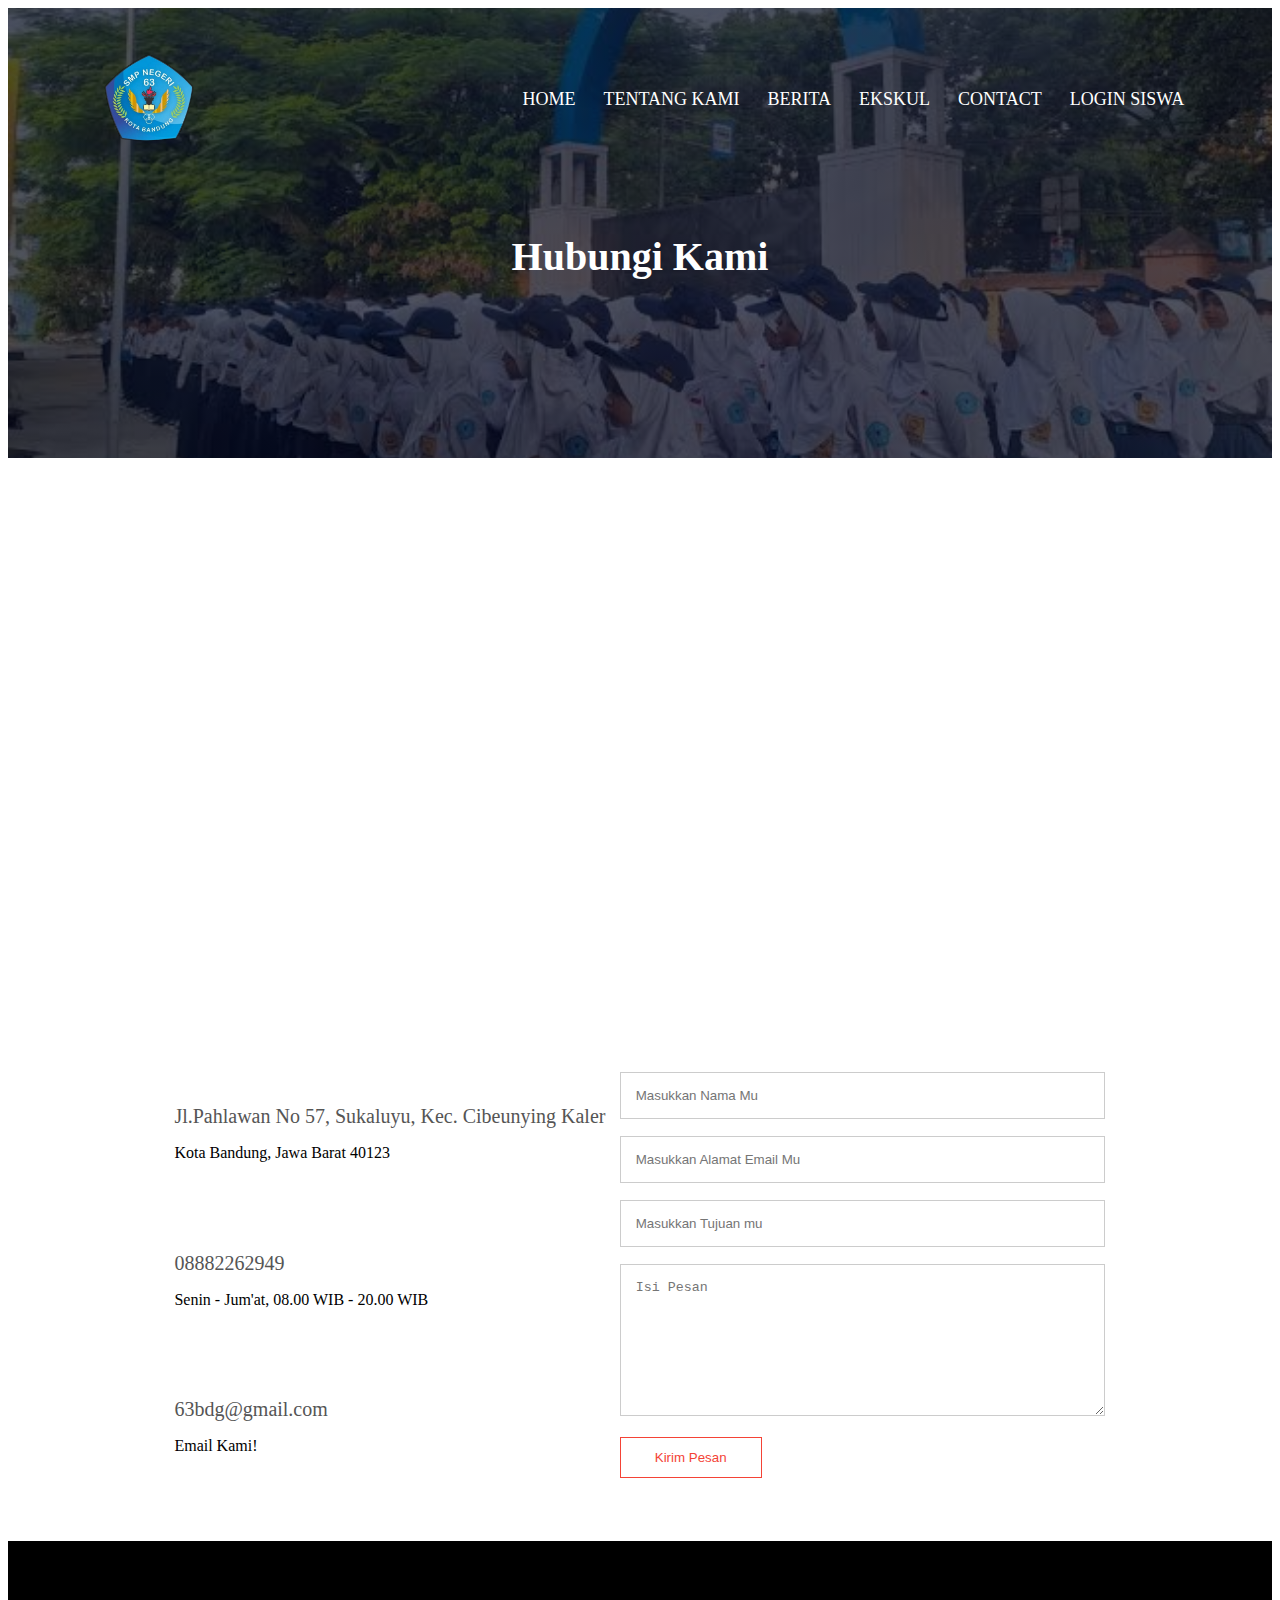
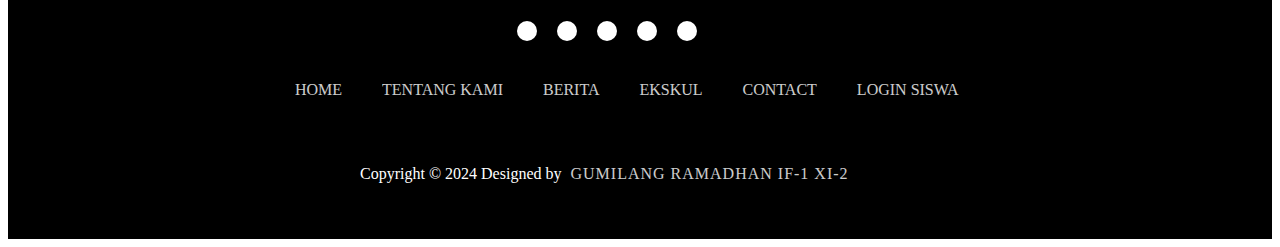
<file: contact.html>
<!DOCTYPE html>
<html lang="en">
<head>
    <meta charset="UTF-8">
    <meta name="viewport" content="width=device-width, initial-scale=1.0">
    <title>SMPN 63 Bandung</title>
    <link rel="stylesheet" href="contact.css">
    <link rel="preconnect" href="https://fonts.googleapis.com">
<link rel="preconnect" href="https://fonts.gstatic.com" crossorigin>
<link href="https://fonts.googleapis.com/css2?family=Poppins:ital,wght@0,100;0,200;0,300;0,400;0,500;0,600;0,700;0,800;0,900;1,100;1,200;1,300;1,400;1,500;1,600;1,700;1,800;1,900&display=swap" rel="stylesheet">
<link rel="stylesheet" href="https://cdnjs.cloudflare.com/ajax/libs/font-awesome/6.6.0/css/all.min.css" integrity="sha512-Kc323vGBEqzTmouAECnVceyQqyqdsSiqLQISBL29aUW4U/M7pSPA/gEUZQqv1cwx4OnYxTxve5UMg5GT6L4JJg==" crossorigin="anonymous" referrerpolicy="no-referrer" />
</head>
<body>
    <section class="subheader">
        <nav>
            <a href="index.html"><img src="removed-background.png"></a>
            <div class="navlink">
                <ul>
                    <li><a href="index.html">HOME</a></li>
                    <li><a href="tentangkami.html">TENTANG KAMI</a></li>
                    <li><a href="acara.html">BERITA</a></li>
                    <li><a href="ekskul.html">EKSKUL</a></li>
                    <li><a href="contact.html">CONTACT </a></li>
                    <li><a href="logins1.html">LOGIN SISWA</a></li>


                </ul>
            </div>
        </nav>

        <h1 style="font-size: 40px;">Hubungi Kami</h1>
    </section>

   
    <section class="lokasi">
        <iframe src="https://www.google.com/maps/embed?pb=!1m18!1m12!1m3!1d3960.9464417177614!2d107.62917787782033!3d-6.897009649684149!2m3!1f0!2f0!3f0!3m2!1i1024!2i768!4f13.1!3m3!1m2!1s0x2e68e7baaff1c5a3%3A0x5574160e88bd08ea!2sJl.%20Pahlawan%20No.57%2C%20Sukaluyu%2C%20Kec.%20Cibeunying%20Kaler%2C%20Kota%20Bandung%2C%20Jawa%20Barat%2040123!5e0!3m2!1sid!2sid!4v1729316626014!5m2!1sid!2sid" width="600" height="450" style="border:0;" allowfullscreen="" loading="lazy" referrerpolicy="no-referrer-when-downgrade"></iframe>
    </section>


    <section class="hubungi-kami">
        <div class="row" style="display: flex;">
            <div class="kontak-kol">
                <div>
                    <i class="fa fa-home"></i>
                    <span>
                        <h5>Jl.Pahlawan No 57, Sukaluyu, Kec. Cibeunying Kaler</h5>
                        <p>Kota Bandung, Jawa Barat 40123</p>
                    </span>
                </div>
                <div>
                    <i class="fa fa-phone"></i>
                    <span>
                        <h5>08882262949</h5>
                        <p>Senin - Jum'at, 08.00 WIB - 20.00 WIB</p>
                    </span>
                </div>
                <div>
                    <i class="fa fa-envelope"></i>
                    <span>
                        <h5>63bdg@gmail.com</h5>
                        <p>Email Kami!</p>
                    </span>
                </div>
            </div>
            <div class="kontak-kol">
                <form action="">
                    <input type="text" placeholder="Masukkan Nama Mu" required>
                    <input type="email" placeholder="Masukkan Alamat Email Mu" required>
                    <input type="text" placeholder="Masukkan Tujuan mu" required>
                    <textarea rows="8" placeholder="Isi Pesan" required></textarea>
                    <button type="submit" class="dlm1 warna-merah"> Kirim Pesan</button>
                </form>
            </div>

        </div>
    </section>

    <footer> 
        <div class="footer-kontener">
            <div class="social-icons">
                <a href="https://www.instagram.com/gumilang.r17/"><i class="fa-brands fa-facebook"></i></a>
                <a href="https://www.instagram.com/gumilang.r17/"><i class="fa-brands fa-instagram"></i></a>
                <a href="https://www.instagram.com/gumilang.r17/"><i class="fa-brands fa-twitter"></i></a>
                <a href="https://www.instagram.com/gumilang.r17/"><i class="fa-brands fa-google-plus"></i></a>
                <a href="https://www.instagram.com/gumilang.r17/"><i class="fa-brands fa-youtube"></i></a>
        </div>
        <div class="footernav">
            <ul>
                        <li><a href="index.html">HOME</a></li>
                        <li><a href="tentangkami.html">TENTANG KAMI</a></li>
                        <li><a href="acara.html">BERITA</a></li>
                        <li><a href="ekskul.html">EKSKUL</a></li>
                        <li><a href="contact.html">CONTACT</a></li>
                        <li><a href="logins1.html">LOGIN SISWA</a></li>
    
            </ul>
        </div>
        <div class="footerbawah">
            <p> Copyright &copy; 2024 Designed by <span class="saya"> Gumilang Ramadhan IF-1 XI-2</span></p>
        </div>
        </footer>

        </body>
        </html>
</file>
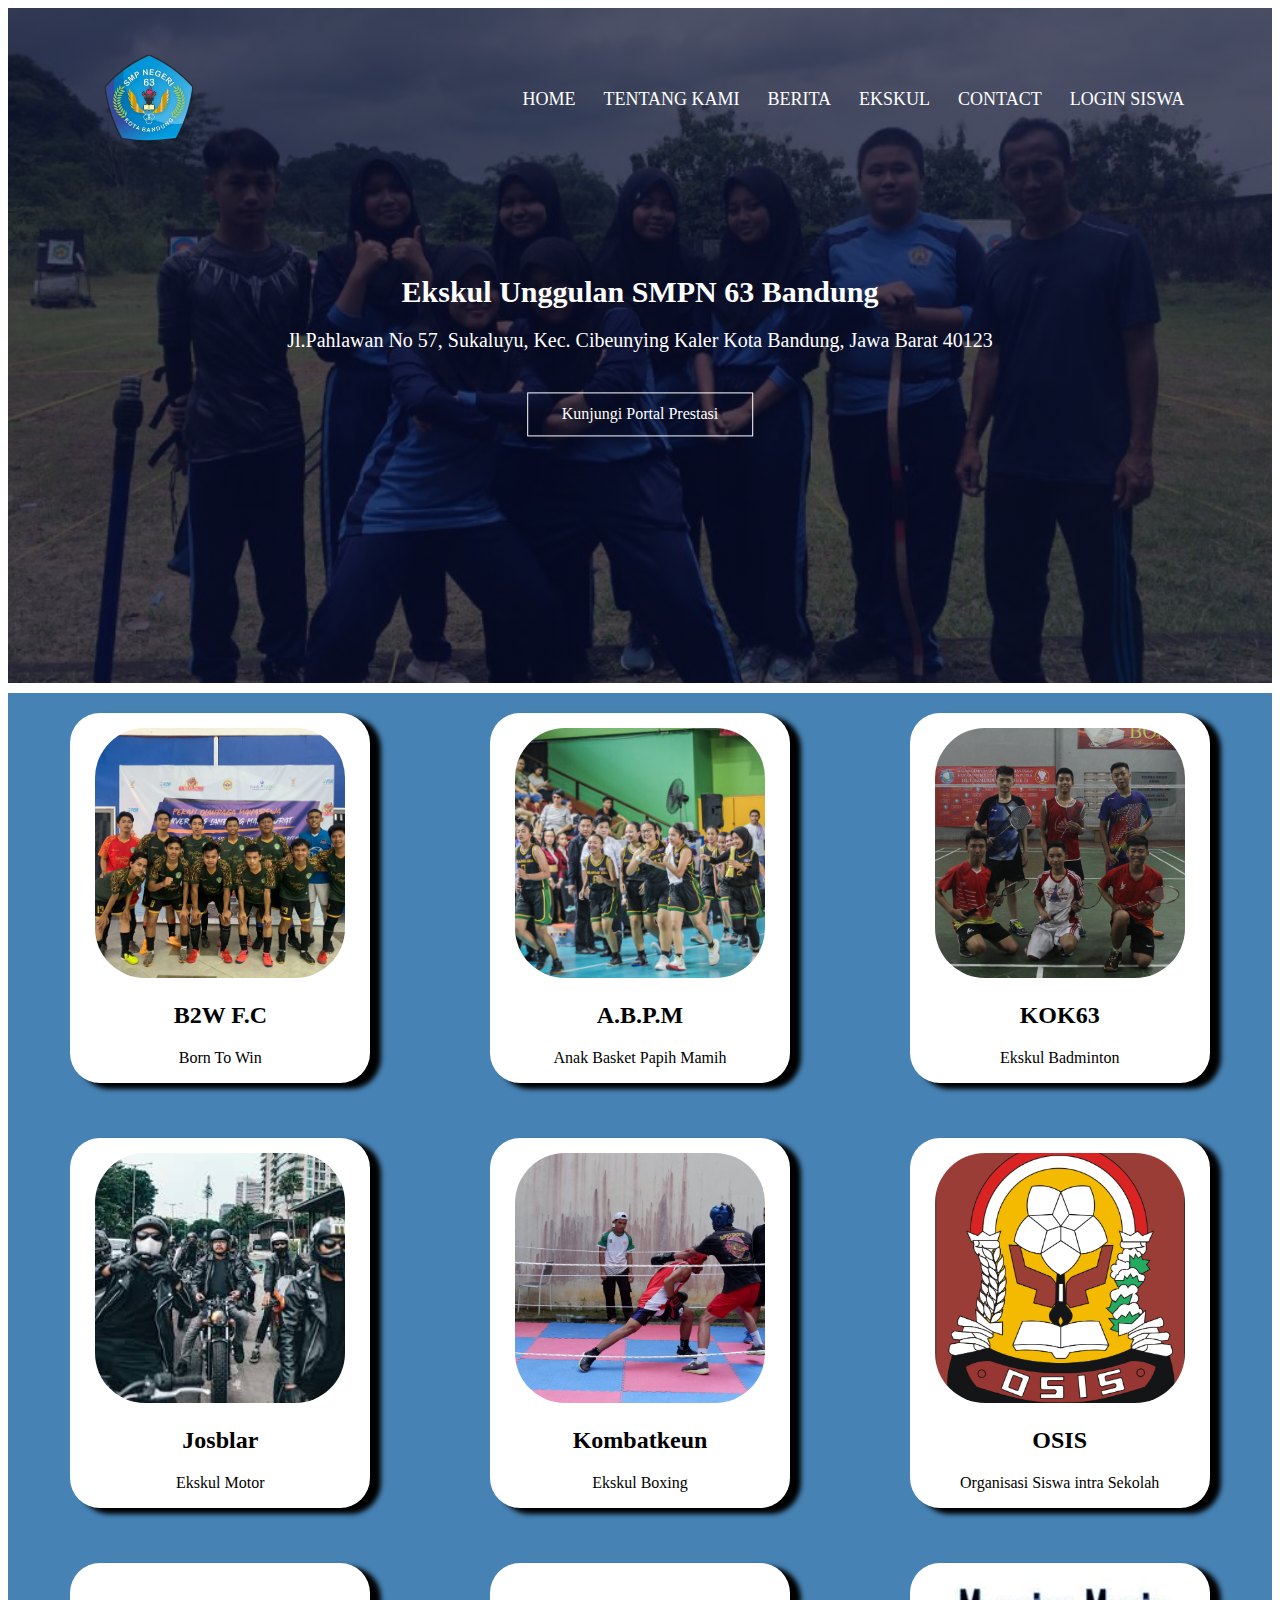
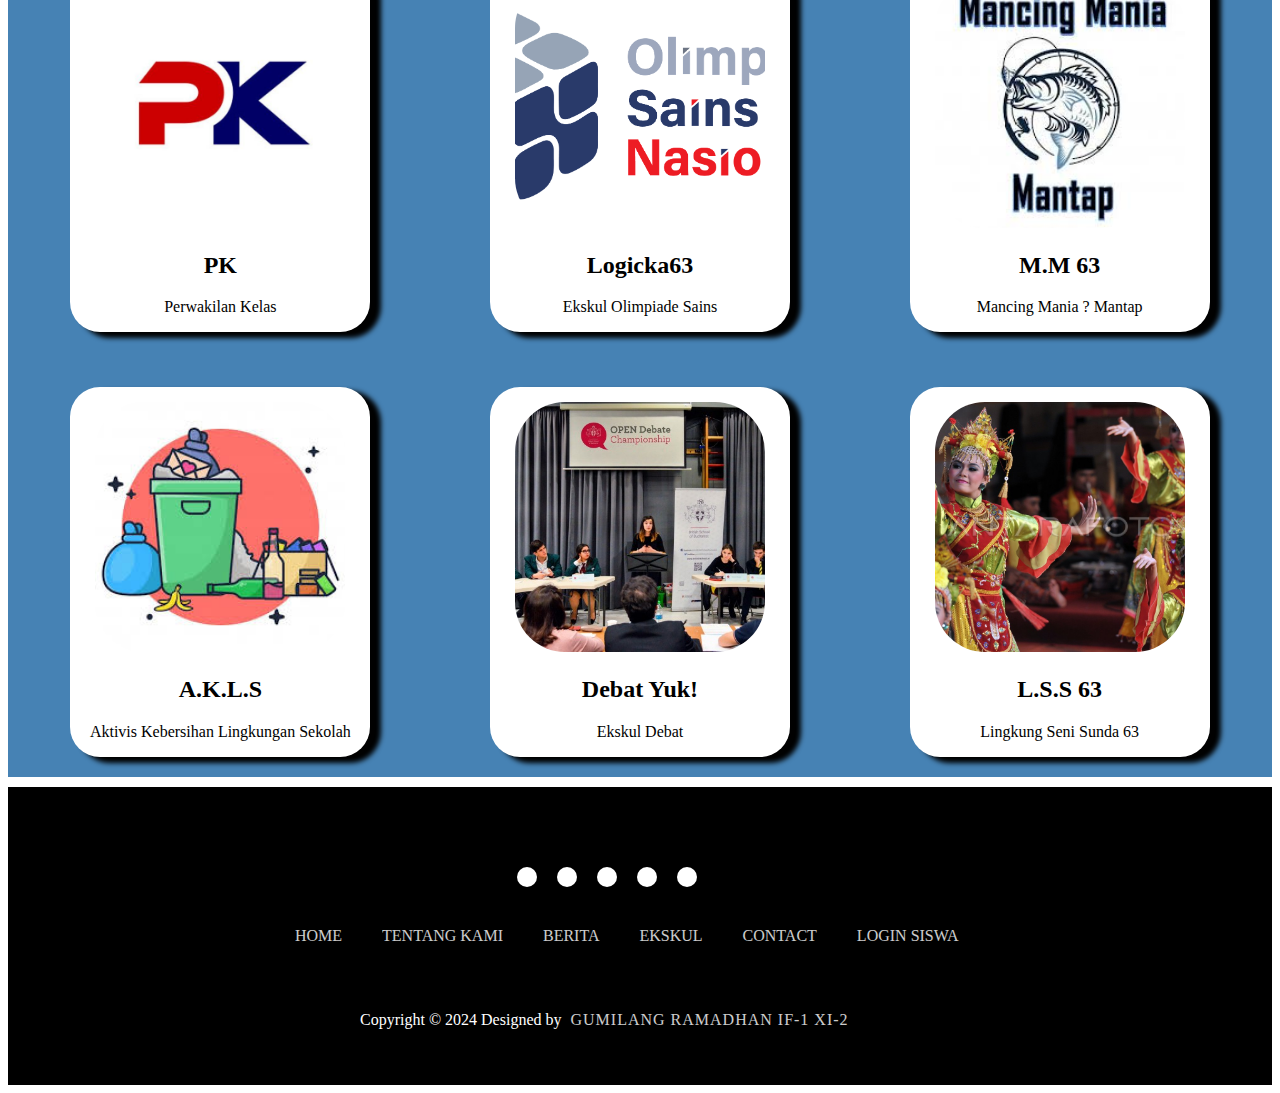
<file: ekskul.html>
<!DOCTYPE html>
<html lang="en">
<head>
    <meta charset="UTF-8">
    <meta name="viewport" content="width=device-width, initial-scale=1.0">
    <title>SMPN 63 Bandung</title>
    <link rel="stylesheet" href="ekskul.css">
    <link rel="preconnect" href="https://fonts.googleapis.com">
<link rel="preconnect" href="https://fonts.gstatic.com" crossorigin>
<link href="https://fonts.googleapis.com/css2?family=Poppins:ital,wght@0,100;0,200;0,300;0,400;0,500;0,600;0,700;0,800;0,900;1,100;1,200;1,300;1,400;1,500;1,600;1,700;1,800;1,900&display=swap" rel="stylesheet">
<link rel="stylesheet" href="https://cdnjs.cloudflare.com/ajax/libs/font-awesome/6.6.0/css/all.min.css" integrity="sha512-Kc323vGBEqzTmouAECnVceyQqyqdsSiqLQISBL29aUW4U/M7pSPA/gEUZQqv1cwx4OnYxTxve5UMg5GT6L4JJg==" crossorigin="anonymous" referrerpolicy="no-referrer" />
</head>
<body>
    <section class="header">
        <nav>
            <a href="index.html"><img src="removed-background.png"></a>
            <div class="navlink">
                <ul>
                    <li><a href="index.html">HOME</a></li>
                    <li><a href="tentangkami.html">TENTANG KAMI</a></li>
                    <li><a href="acara.html">BERITA</a></li>
                    <li><a href="ekskul.html">EKSKUL</a></li>
                    <li><a href="contact.html">CONTACT </a></li>
                    <li><a href="logins1.html">LOGIN SISWA</a></li>

                   
                </ul>
                
            </div>

        </nav>

        <div class="kotak-teks">
            <h1> Ekskul Unggulan SMPN 63 Bandung</h1>
            <p>Jl.Pahlawan No 57, Sukaluyu, Kec. Cibeunying Kaler
                Kota Bandung, Jawa Barat 40123</p>
           <a href="prestasi.html" class="dlm1" id="visi"> Kunjungi Portal Prestasi </a>
    </section>


        <div class="container" style="background-color: steelblue;" >
            <main class="grid">
                <article>
                    <img src="futsal.jpeg" width="250px" height="250px">
                    <div class="konten">
                        <h2> B2W F.C</h2>
                        <p> Born To Win </p>

                    </div>
                </article>
                <article>
                    <img src="basket.jpg" width="250px" height="250px">
                    <div class="konten">
                        <h2>A.B.P.M</h2>
                        <p> Anak Basket Papih Mamih</p>
                    </div>
                </article>
                <article>
                    <img src="badminton.jpg" width="250px" height="250px">
                    <div class="konten">
                        <h2>KOK63</h2>
                        <p> Ekskul Badminton</p>
                    </div>
                </article>
                <article>
                    <img src="josblar.jpeg"width="250px" height="250px">
                    <div class="konten">
                        <h2>Josblar</h2>
                        <p> Ekskul Motor </p>
                    </div>
                </article>
                <article>
                    <img src="boxing.jpeg"width="250px" height="250px">
                    <div class="konten">
                        <h2>Kombatkeun</h2>
                        <p> Ekskul Boxing </p>
                    </div>
                </article>
                <article>
                    <img src="osis.webp"width="250px" height="250px">
                    <div class="konten">
                        <h2>OSIS</h2>
                        <p> Organisasi Siswa intra Sekolah</p>
                    </div>
                </article>
                <article>
                    <img src="pk.jpg"width="250px" height="250px">
                    <div class="konten">
                        <h2>PK</h2>
                        <p> Perwakilan Kelas</p>
                    </div>
                </article>
                <article>
                    <img src="olim.png"width="250px" height="250px">
                    <div class="konten">
                        <h2>Logicka63</h2>
                        <p> Ekskul Olimpiade Sains</p>
                    </div>
                </article>
                <article>
                    <img src="mancimg.jpeg" width="250px" height="250px">
                    <div class="konten">
                        <h2> M.M 63 </h2>
                        <p> Mancing Mania ? Mantap </p>
                    </div>
                </article>
                <article>
                    <img src="sampah.jpeg" width="250px" height="250px">
                    <div class="konten">
                        <h2>A.K.L.S</h2>
                        <p> Aktivis Kebersihan Lingkungan Sekolah </p>
                    </div>
                </article>
                <article>
                    <img src="debat.jpg" width="250px" height="250px">
                    <div class="konten">
                        <h2>Debat Yuk!</h2>
                        <p> Ekskul Debat</p>
                    </div>
                </article>
                <article>
                    <img src="nari.jpg"width="250px" height="250px">
                    <div class="konten">
                        <h2>L.S.S 63 </h2>
                        <p> Lingkung Seni Sunda 63</p>
                    </div>
                </article>
            </main>
        </div>
        </body>
        </html>
      

        <footer> 
            <div class="footer-kontener">
                <div class="social-icons">
                    <a href="https://www.instagram.com/gumilang.r17/"><i class="fa-brands fa-facebook"></i></a>
                    <a href="https://www.instagram.com/gumilang.r17/"><i class="fa-brands fa-instagram"></i></a>
                    <a href="https://www.instagram.com/gumilang.r17/"><i class="fa-brands fa-twitter"></i></a>
                    <a href="https://www.instagram.com/gumilang.r17/"><i class="fa-brands fa-google-plus"></i></a>
                    <a href="https://www.instagram.com/gumilang.r17/"><i class="fa-brands fa-youtube"></i></a>
            </div>
            <div class="footernav">
                <ul>
                    <li><a href="index.html">HOME</a></li>
                        <li><a href="tentangkami.html">TENTANG KAMI</a></li>
                        <li><a href="acara.html">BERITA</a></li>
                        <li><a href="ekskul.html">EKSKUL</a></li>
                        <li><a href="contact.html">CONTACT</a></li>
                        <li><a href="logins1.html">LOGIN SISWA</a></li>
                </ul>
            </div>
            <div class="footerbawah">
                <p> Copyright &copy; 2024 Designed by <span class="saya"> Gumilang Ramadhan IF-1 XI-2</span></p>
            </div>
            </footer>
        </body>
        </html>
</file>
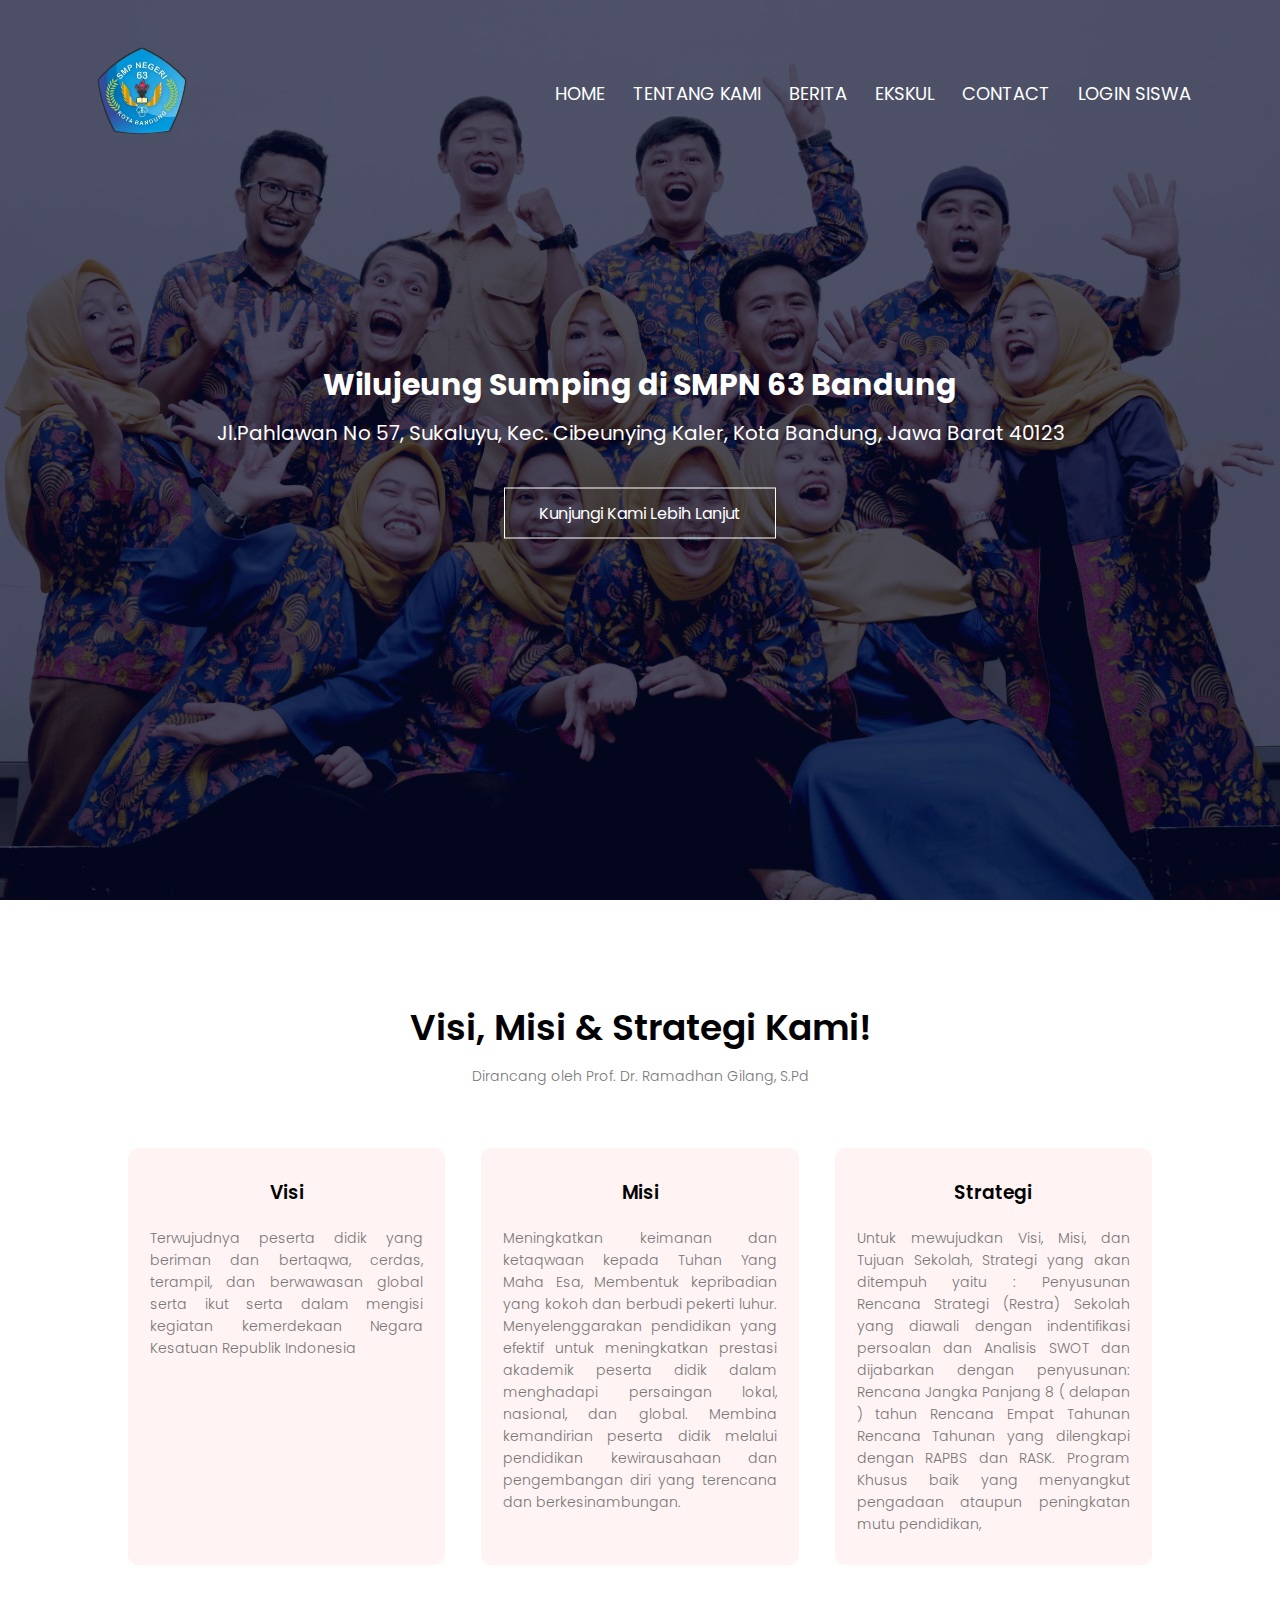
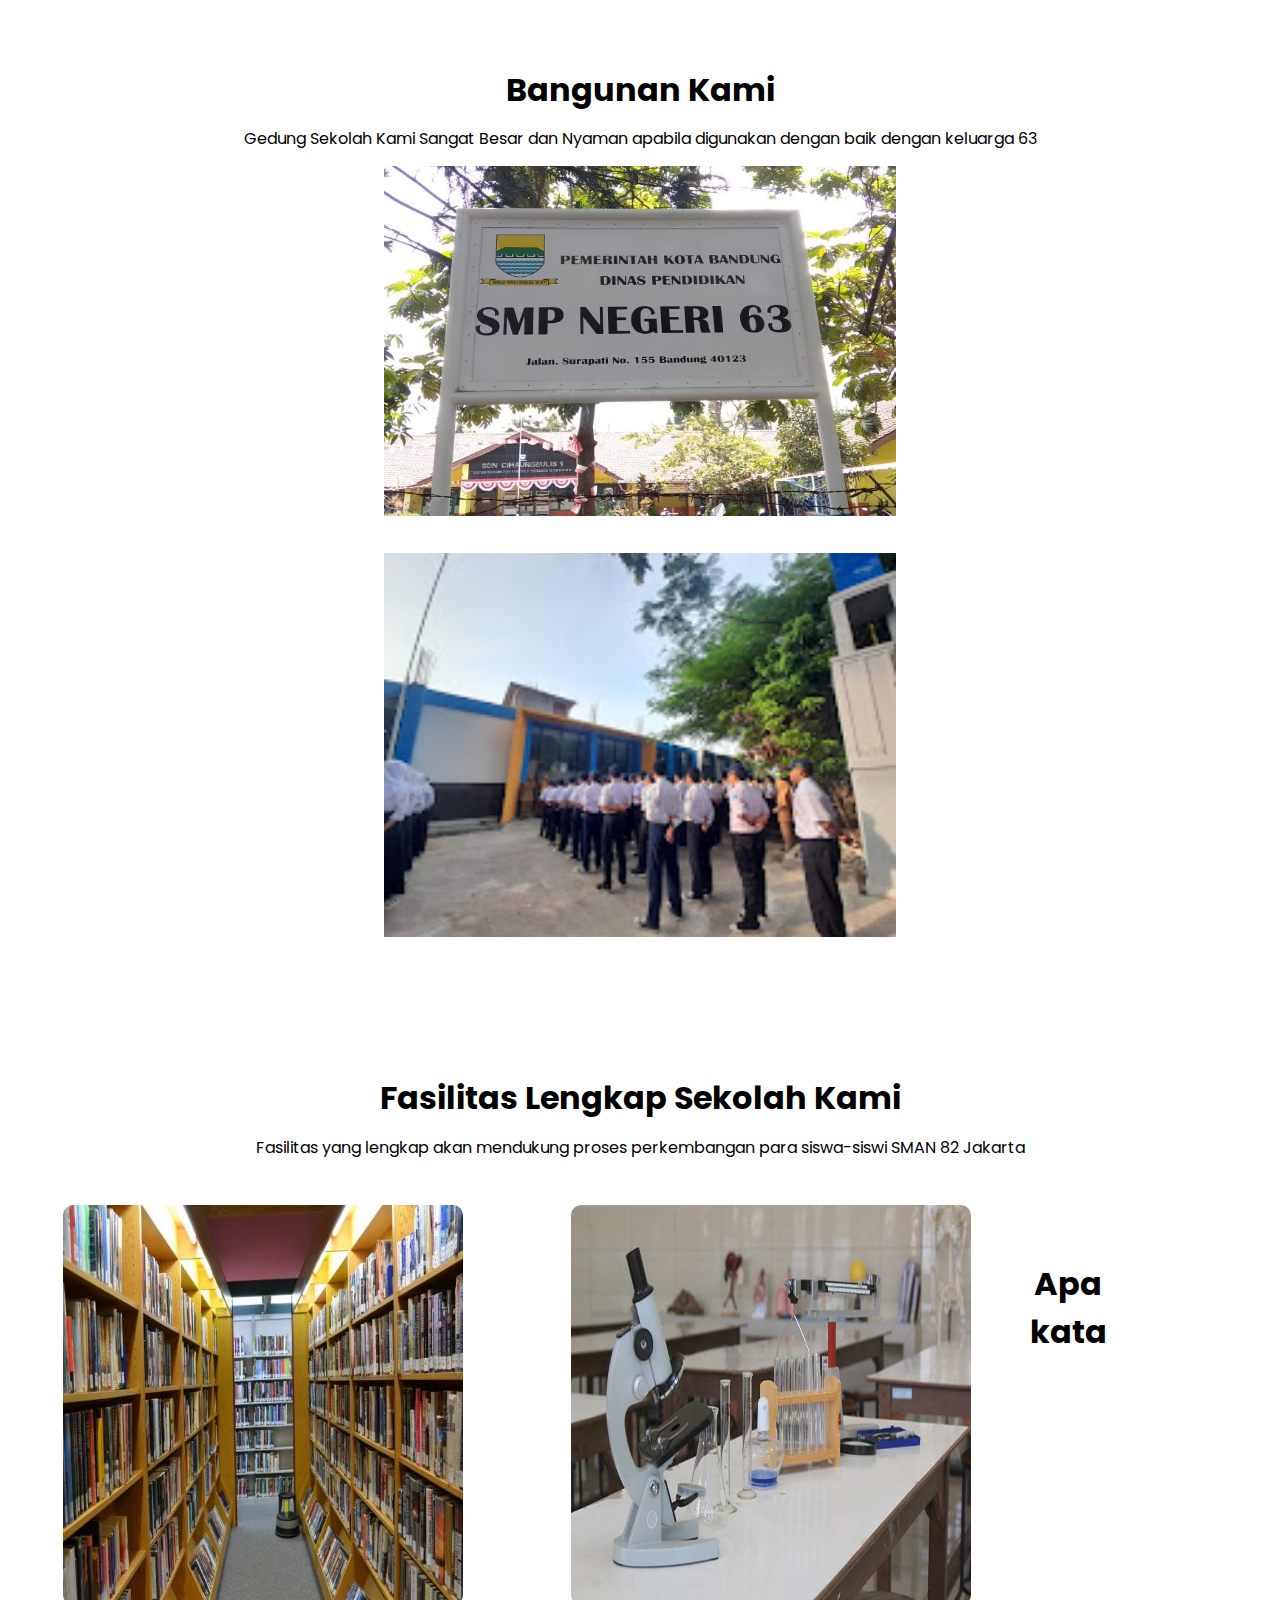
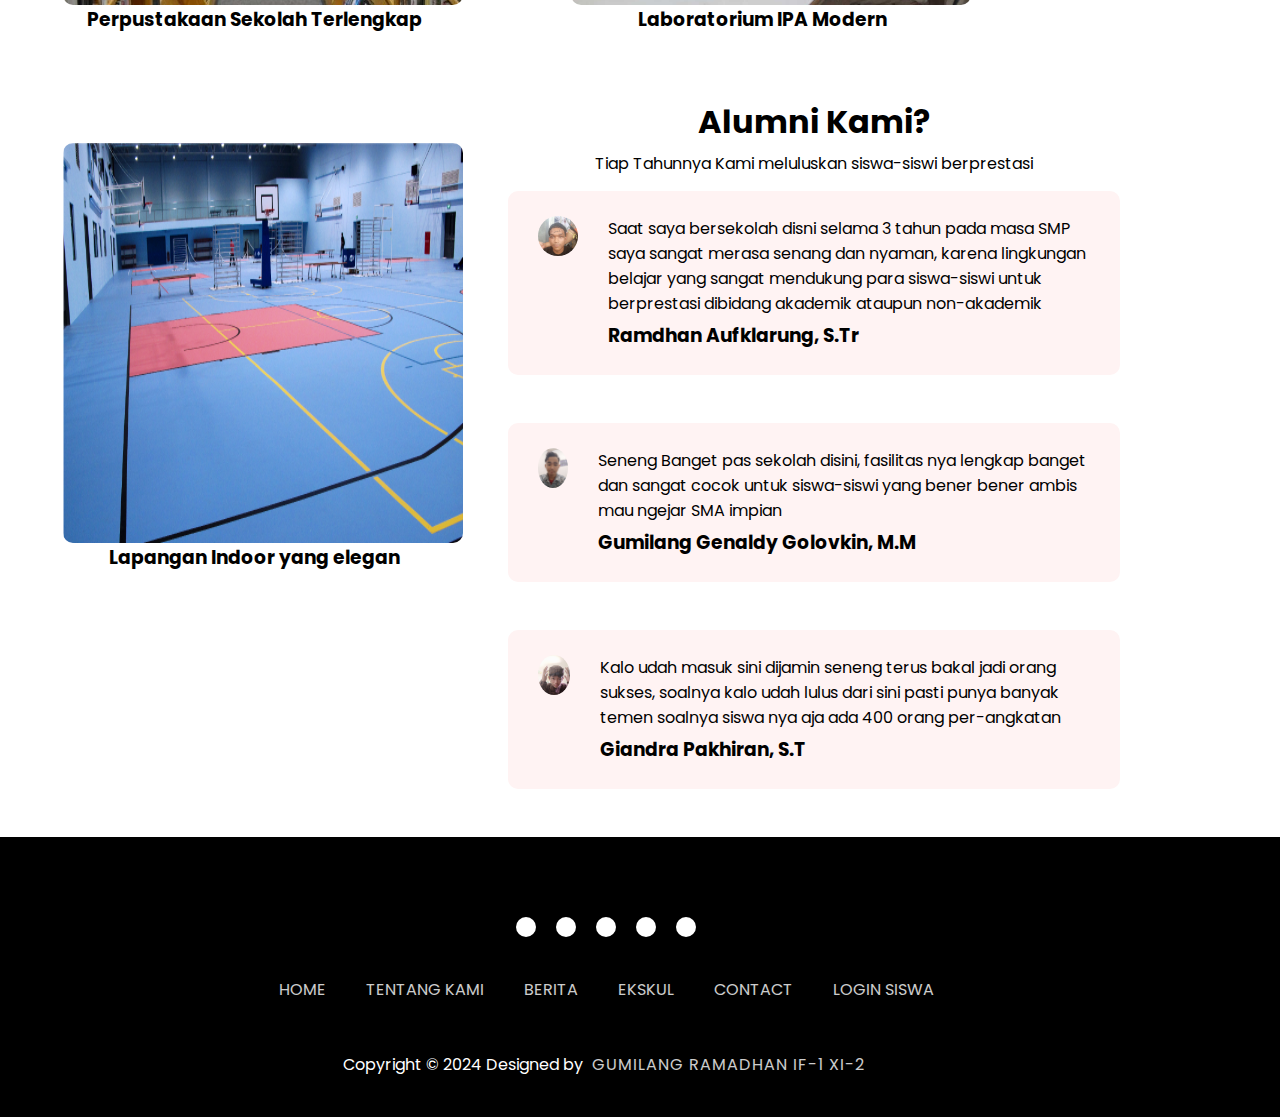
<file: home.html>
<!DOCTYPE html>
<html lang="en">
<head>
    <meta charset="UTF-8">
    <meta name="viewport" content="width=device-width, initial-scale=1.0">
    <title>SMPN 63 Bandung</title>
    <link rel="stylesheet" href="index.css">
    <link rel="preconnect" href="https://fonts.googleapis.com">
<link rel="preconnect" href="https://fonts.gstatic.com" crossorigin>
<link href="https://fonts.googleapis.com/css2?family=Poppins:ital,wght@0,100;0,200;0,300;0,400;0,500;0,600;0,700;0,800;0,900;1,100;1,200;1,300;1,400;1,500;1,600;1,700;1,800;1,900&display=swap" rel="stylesheet">
<link rel="stylesheet" href="https://cdnjs.cloudflare.com/ajax/libs/font-awesome/6.6.0/css/all.min.css" integrity="sha512-Kc323vGBEqzTmouAECnVceyQqyqdsSiqLQISBL29aUW4U/M7pSPA/gEUZQqv1cwx4OnYxTxve5UMg5GT6L4JJg==" crossorigin="anonymous" referrerpolicy="no-referrer" />
</head>
<body>
    <section class="header">
        <nav>
            <a href="index.html"><img src="removed-background.png"></a>
            <div class="navlink">
                <ul>
                        <li><a href="index.html">HOME</a></li>
                        <li><a href="tentangkami.html">TENTANG KAMI</a></li>
                        <li><a href="acara.html">BERITA</a></li>
                        <li><a href="ekskul.html">EKSKUL</a></li>
                        <li><a href="contact.html">CONTACT</a></li>
                        <li><a href="logins1.html">LOGIN SISWA</a></li>

                </ul>
            </div>
        </nav>

        <div class="kotak-teks">
            <h1> Wilujeung Sumping di SMPN 63 Bandung</h1>
            <p>Jl.Pahlawan No 57, Sukaluyu, Kec. Cibeunying Kaler, Kota Bandung, Jawa Barat 40123</p>
            <a href="tentangkami.html" class="dlm1" id="visi"> Kunjungi Kami Lebih Lanjut</a>
        </div>
    </section>

    <section class="visi">
        <h1> Visi, Misi & Strategi Kami!</h1>
        <p>Dirancang oleh Prof. Dr. Ramadhan Gilang, S.Pd</p>

        <div class="row">
            <div class="v">
                <h3> Visi </h3>
                <p>Terwujudnya peserta didik yang beriman dan bertaqwa, cerdas, terampil, dan berwawasan  global serta ikut serta dalam mengisi kegiatan kemerdekaan Negara Kesatuan Republik Indonesia</p>
            </div>
            <div class="v">
                <h3> Misi </h3>
                <p>Meningkatkan keimanan dan ketaqwaan kepada Tuhan Yang Maha Esa,
                    Membentuk kepribadian yang kokoh dan berbudi pekerti luhur.
                    Menyelenggarakan pendidikan yang efektif untuk meningkatkan prestasi akademik peserta didik dalam menghadapi persaingan lokal, nasional, dan global.
                    Membina kemandirian peserta didik melalui pendidikan kewirausahaan dan pengembangan diri yang terencana dan berkesinambungan.
                    </p>
            </div>
            <div class="v">
                <h3> Strategi  </h3>
                <p>Untuk mewujudkan Visi, Misi, dan Tujuan Sekolah, Strategi yang akan ditempuh yaitu :

                    Penyusunan Rencana Strategi (Restra)  Sekolah yang diawali dengan indentifikasi persoalan dan Analisis SWOT  dan dijabarkan dengan penyusunan:
                    Rencana Jangka Panjang 8 ( delapan ) tahun
                    Rencana Empat Tahunan
                    Rencana Tahunan yang dilengkapi dengan RAPBS dan RASK.
                    Program Khusus baik yang menyangkut pengadaan ataupun peningkatan mutu pendidikan,</p>
            </div>
        </div>
    </section>

    <section class="sekolah">
        <h1> Bangunan Kami</h1>
        <p style="padding-bottom: 10px;"> Gedung Sekolah Kami Sangat Besar dan Nyaman apabila digunakan dengan baik dengan keluarga 63</p>

        <div class="1">
            <div class="DUA" style="margin-top: 5px;">
                <img src="pelang63.jpg" height="350px">
                <div class="pelang">
                    <h3> Pelang Kebanggan</h3>
                </div>
            </div>
            <div class="DUA">
                <img src="new.jpg">
                <div class="pelang">
                    <h3> Lapang Olahraga</h3>
                </div>
            </div>
           
        </div>
    </section>


    <section class="fasilitas">
        <h1>Fasilitas Lengkap Sekolah Kami</h1>
        <p> Fasilitas yang lengkap akan mendukung proses perkembangan para siswa-siswi SMAN 82 Jakarta</p>
            <div class="baris-fasilitas">
                <div class="kolom-fasilitas">
                    <img src="perpus.webp">
                    <h3>Perpustakaan Sekolah Terlengkap</h3>
                    
                </div>
                <div class="kolom-fasilitas">
                    <img src="lab.jpg">
                    <h3>Laboratorium IPA Modern</h3>
                    
                </div>
                <div class="kolom-fasilitas">
                    <img src="indoor.png">
                    <h3>Lapangan Indoor yang elegan </h3>
                    
                </div>
            </div>
    </section>

    <section class="testimoni">
        <h1>Apa kata Alumni Kami?</h1>
        <p>Tiap Tahunnya Kami meluluskan siswa-siswi berprestasi</p>

        <div calss="row">
            <div class="kolom-testi">
                <img src="kafirun.jpeg">
                <div>
            <p> Saat saya bersekolah disni selama 3 tahun pada masa SMP saya sangat merasa senang dan nyaman, karena lingkungan belajar yang sangat mendukung para siswa-siswi untuk berprestasi dibidang akademik ataupun non-akademik</p>
            
                 <h3> Ramdhan Aufklarung, S.Tr</h3>
            </div>
        </div>

        <div class="kolom-testi">
            <img src="gumilang.jpeg">
            <div>
        <p> Seneng Banget pas sekolah disini, fasilitas nya lengkap banget dan sangat cocok untuk siswa-siswi yang bener bener ambis mau ngejar SMA  impian</p>
        
             <h3> Gumilang Genaldy Golovkin, M.M</h3>
        </div>
    </div>
             
    <div class="kolom-testi">
        <img src="gian.jpeg">
        <div>
    <p>Kalo udah masuk sini dijamin seneng terus bakal jadi orang sukses, soalnya kalo udah lulus dari sini pasti punya banyak temen soalnya siswa nya aja ada 400 orang per-angkatan</p>
    
         <h3> Giandra Pakhiran, S.T </h3>
    </div>
</div>

        </div>
    </section>
    <footer> 
    <div class="footer-kontener">
        <div class="social-icons">
        <a href=""><i class="fa-brands fa-facebook"></i></a>
        <a href=""><i class="fa-brands fa-instagram"></i></a>
        <a href=""><i class="fa-brands fa-twitter"></i></a>
        <a href=""><i class="fa-brands fa-google-plus"></i></a>
        <a href=""><i class="fa-brands fa-youtube"></i></a>
    </div>
    <div class="footernav">
        <ul>
            <li><a href="index.html">HOME</a></li>
            <li><a href="tentangkami.html">TENTANG KAMI</a></li>
            <li><a href="acara.html">BERITA</a></li>
            <li><a href="ekskul.html">EKSKUL</a></li>
            <li><a href="contact.html">CONTACT</a></li>
            <li><a href="logins1.html">LOGIN SISWA</a></li>

        </ul>
    </div>
    <div class="footerbawah">
        <p> Copyright &copy; 2024 Designed by <span class="saya"> Gumilang Ramadhan IF-1 XI-2</span></p>
    </div>
    </footer>

</body>
</html>
</file>
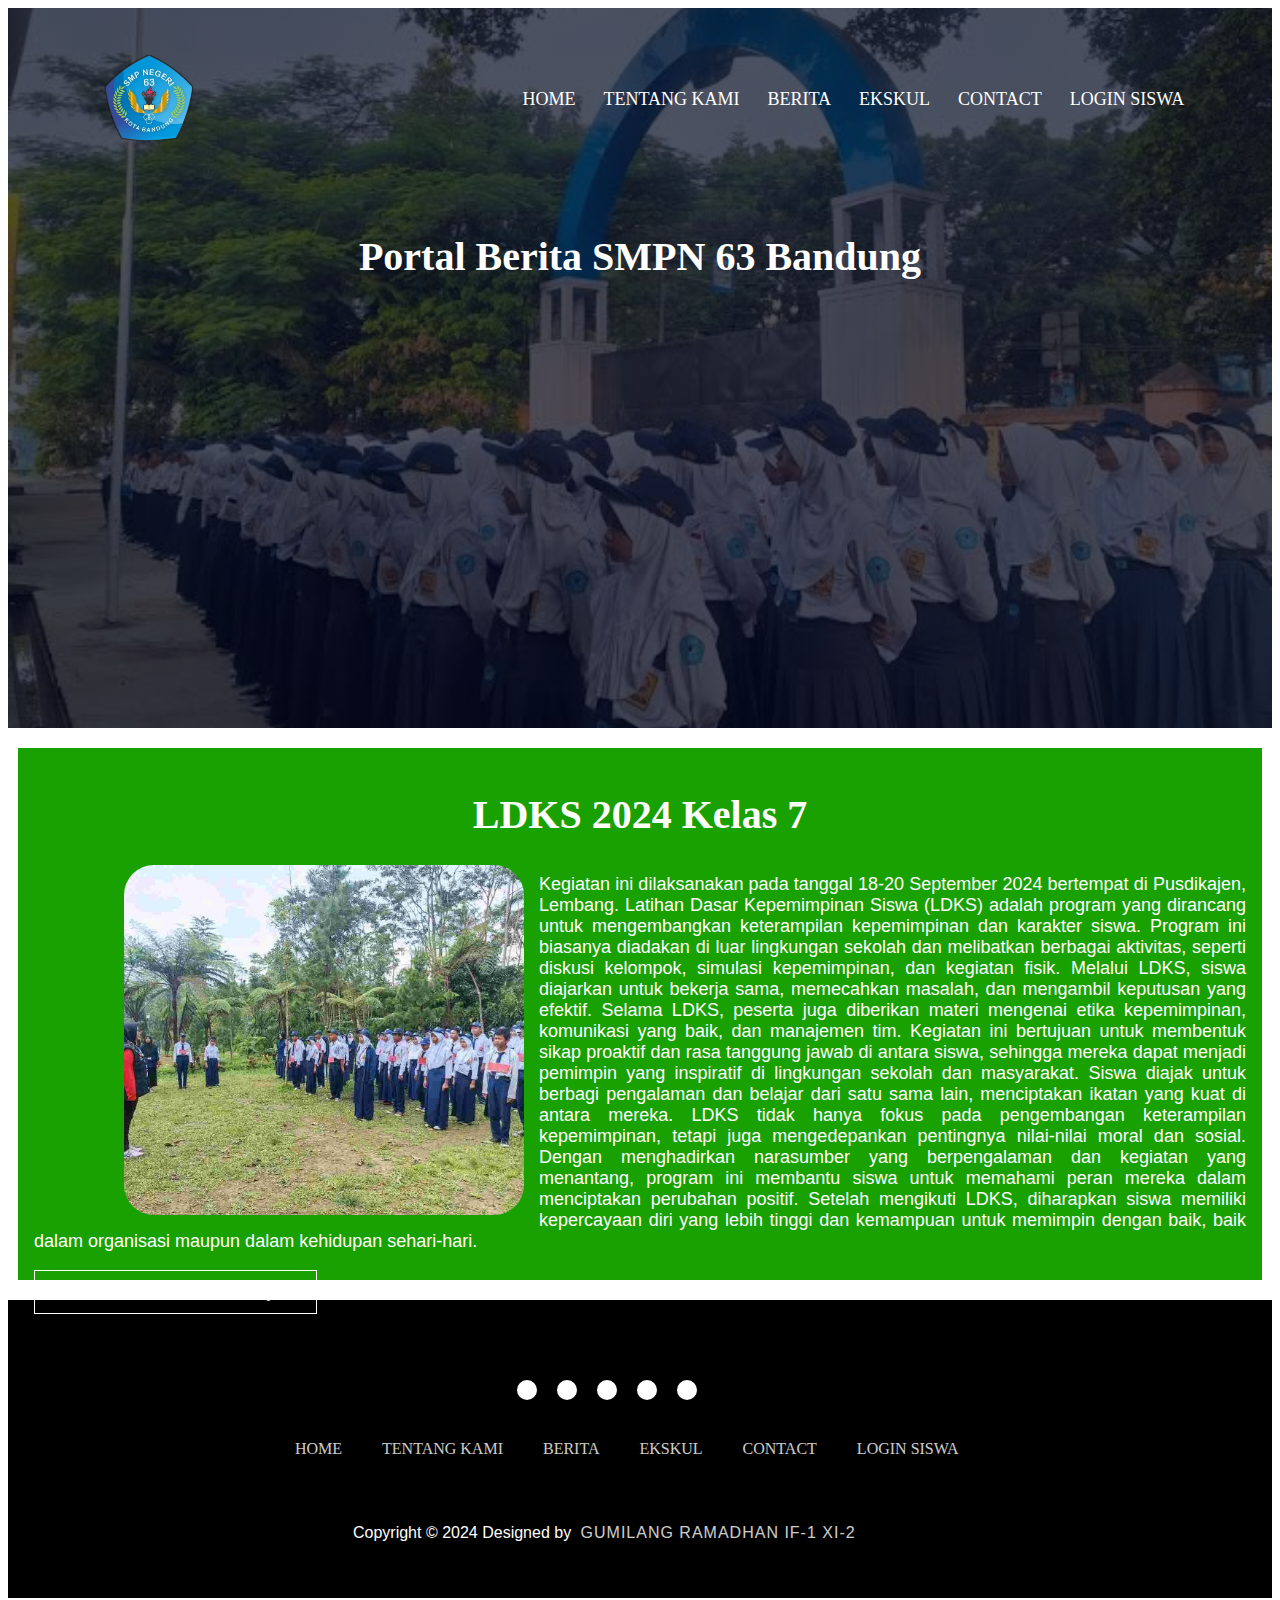
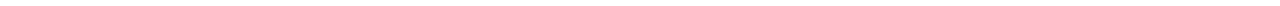
<file: ldks.html>
<!DOCTYPE html>
<html lang="en">
<head>
    <meta charset="UTF-8">
    <meta name="viewport" content="width=device-width, initial-scale=1.0">
    <title>SMPN 63 Bandung</title>
    <link rel="stylesheet" href="ldks.css">
    <link rel="preconnect" href="https://fonts.googleapis.com">
<link rel="preconnect" href="https://fonts.gstatic.com" crossorigin>
<link href="https://fonts.googleapis.com/css2?family=Poppins:ital,wght@0,100;0,200;0,300;0,400;0,500;0,600;0,700;0,800;0,900;1,100;1,200;1,300;1,400;1,500;1,600;1,700;1,800;1,900&display=swap" rel="stylesheet">
<link rel="stylesheet" href="https://cdnjs.cloudflare.com/ajax/libs/font-awesome/6.6.0/css/all.min.css" integrity="sha512-Kc323vGBEqzTmouAECnVceyQqyqdsSiqLQISBL29aUW4U/M7pSPA/gEUZQqv1cwx4OnYxTxve5UMg5GT6L4JJg==" crossorigin="anonymous" referrerpolicy="no-referrer" />
</head>
<body>
    <section class="subheader">
        <nav>
            <a href="index.html"><img src="removed-background.png"></a>
            <div class="navlink">
                <ul>
                    <li><a href="index.html">HOME</a></li>
                    <li><a href="tentangkami.html">TENTANG KAMI</a></li>
                    <li><a href="acara.html">BERITA</a></li>
                    <li><a href="ekskul.html">EKSKUL</a></li>
                    <li><a href="contact.html">CONTACT </a></li>
                    <li><a href="logins1.html">LOGIN SISWA</a></li>


                </ul>
            </div>
        </nav>

        <h1 style="font-size: 40px;">Portal Berita SMPN 63 Bandung</h1>
    </section>


    <section>
        <article>
            <h1 style="text-align: center;font-size: 40px;">LDKS 2024 Kelas 7</h1>
            <figure> <img src="ldks.jpeg" width="400px" height="350px" style=" margin-left: 50px;float: left ; margin-right: 15PX; border-radius: 30px; object-fit: cover;" >

            </figure><p style=" text-align: justify; margin-top: 2em; font-size: 18px;">Kegiatan ini dilaksanakan pada tanggal 18-20 September 2024
            bertempat di Pusdikajen, Lembang.
            Latihan Dasar Kepemimpinan Siswa (LDKS) adalah program yang dirancang untuk mengembangkan keterampilan kepemimpinan dan karakter siswa. Program ini biasanya diadakan di luar lingkungan sekolah dan melibatkan berbagai aktivitas, seperti diskusi kelompok, simulasi kepemimpinan, dan kegiatan fisik. Melalui LDKS, siswa diajarkan untuk bekerja sama, memecahkan masalah, dan mengambil keputusan yang efektif.

            Selama LDKS, peserta juga diberikan materi mengenai etika kepemimpinan, komunikasi yang baik, dan manajemen tim. Kegiatan ini bertujuan untuk membentuk sikap proaktif dan rasa tanggung jawab di antara siswa, sehingga mereka dapat menjadi pemimpin yang inspiratif di lingkungan sekolah dan masyarakat. Siswa diajak untuk berbagi pengalaman dan belajar dari satu sama lain, menciptakan ikatan yang kuat di antara mereka.

            LDKS tidak hanya fokus pada pengembangan keterampilan kepemimpinan, tetapi juga mengedepankan pentingnya nilai-nilai moral dan sosial. Dengan menghadirkan narasumber yang berpengalaman dan kegiatan yang menantang, program ini membantu siswa untuk memahami peran mereka dalam menciptakan perubahan positif. Setelah mengikuti LDKS, diharapkan siswa memiliki kepercayaan diri yang lebih tinggi dan kemampuan untuk memimpin dengan baik, baik dalam organisasi maupun dalam kehidupan sehari-hari.
            </p>
            <a href="acara.html" class="dlm1" style="text-align: center; "> Kembali ke halaman sebelumnya </a>
        </article>
        </section>

    <footer> 
        <div class="footer-kontener">
            <div class="social-icons">
                <a href="https://www.instagram.com/gumilang.r17/"><i class="fa-brands fa-facebook"></i></a>
                <a href="https://www.instagram.com/gumilang.r17/"><i class="fa-brands fa-instagram"></i></a>
                <a href="https://www.instagram.com/gumilang.r17/"><i class="fa-brands fa-twitter"></i></a>
                <a href="https://www.instagram.com/gumilang.r17/"><i class="fa-brands fa-google-plus"></i></a>
                <a href="https://www.instagram.com/gumilang.r17/"><i class="fa-brands fa-youtube"></i></a>
        </div>
        <div class="footernav">
            <ul>
                <li><a href="index.html">HOME</a></li>
                <li><a href="tentangkami.html">TENTANG KAMI</a></li>
                <li><a href="acara.html">BERITA</a></li>
                <li><a href="ekskul.html">EKSKUL</a></li>
                <li><a href="contact.html">CONTACT</a></li>
                <li><a href="logins1.html">LOGIN SISWA</a></li>
            </ul>
        </div>
        <div class="footerbawah">
            <p> Copyright &copy; 2024 Designed by <span class="saya"> Gumilang Ramadhan IF-1 XI-2</span></p>
        </div>
        </footer>
</body>
</html>
</file>
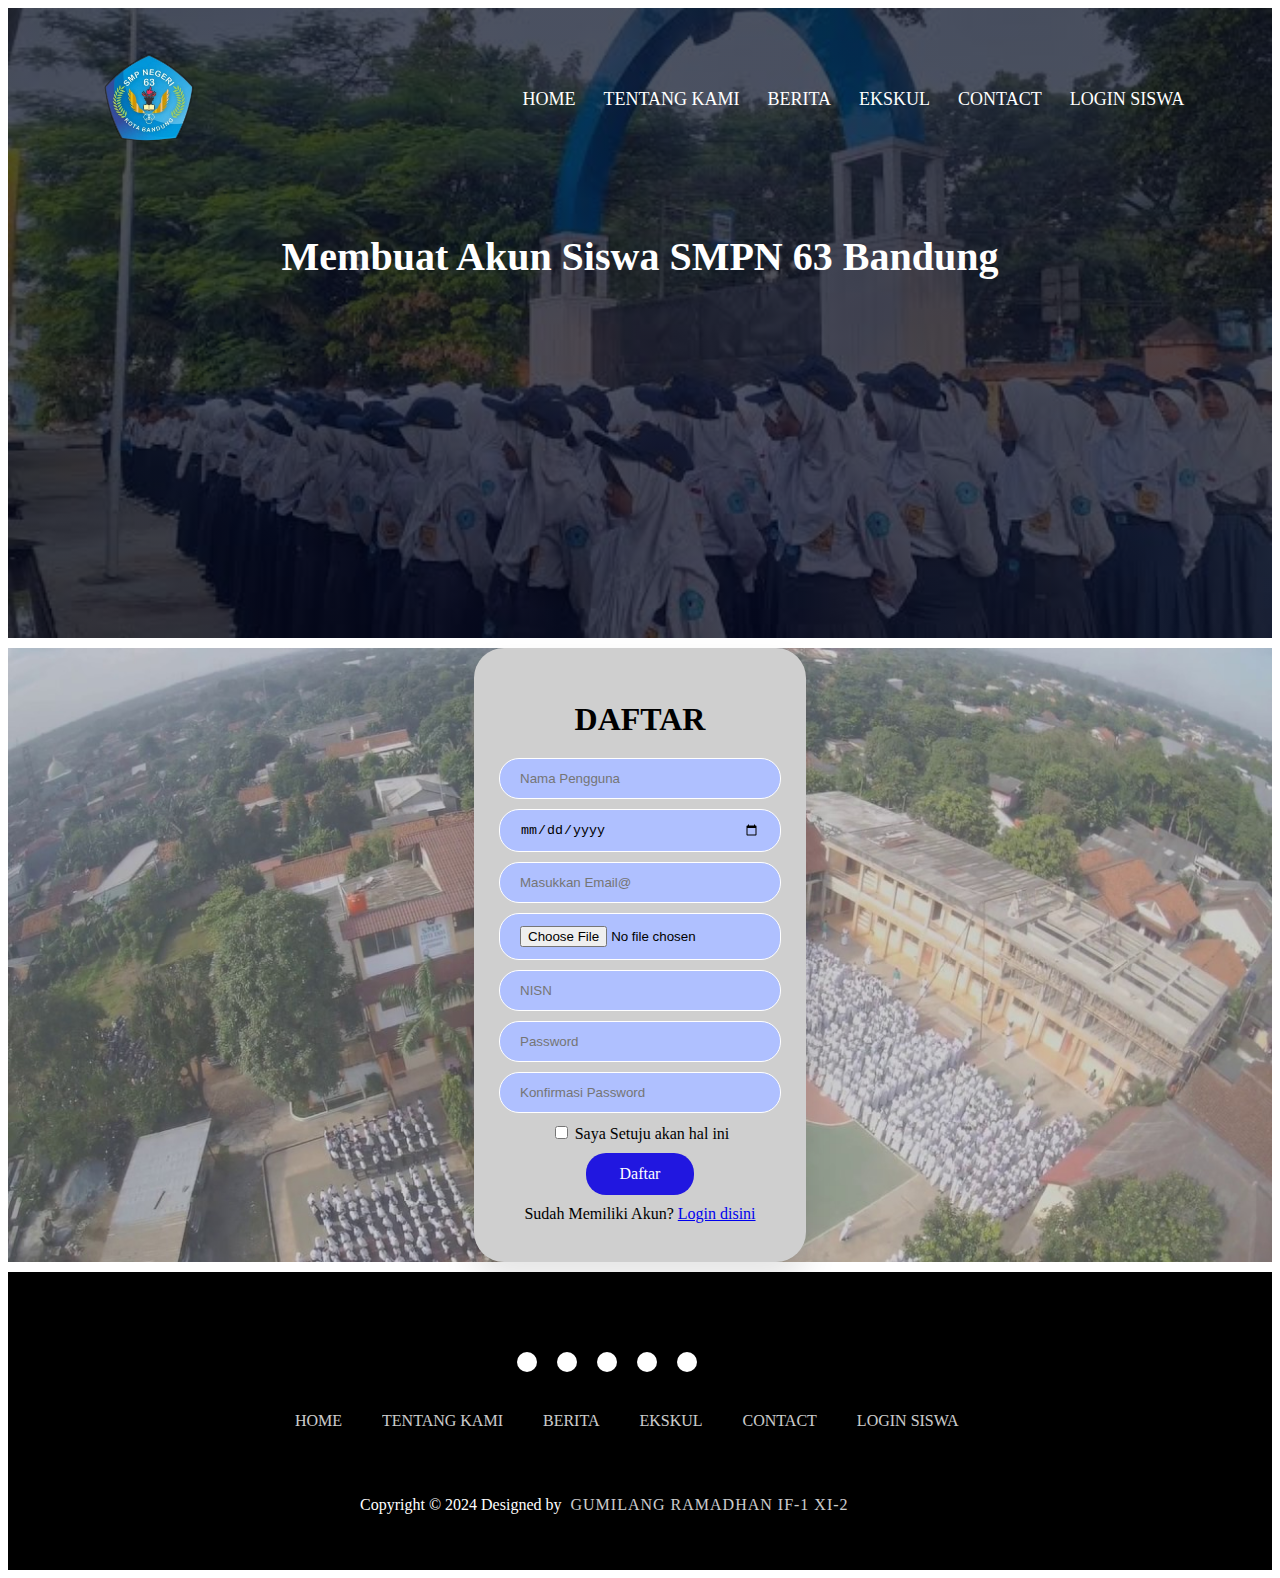
<file: login.html>
<!DOCTYPE html>
<html lang="en">
<head>
    <meta charset="UTF-8">
    <meta name="viewport" content="width=device-width, initial-scale=1.0">
    <title>SMPN 63 Bandung</title>
    <link rel="stylesheet" href="login.css">
    <link rel="preconnect" href="https://fonts.googleapis.com">
<link rel="preconnect" href="https://fonts.gstatic.com" crossorigin>
<link href="https://fonts.googleapis.com/css2?family=Poppins:ital,wght@0,100;0,200;0,300;0,400;0,500;0,600;0,700;0,800;0,900;1,100;1,200;1,300;1,400;1,500;1,600;1,700;1,800;1,900&display=swap" rel="stylesheet">
<link rel="stylesheet" href="https://cdnjs.cloudflare.com/ajax/libs/font-awesome/6.6.0/css/all.min.css" integrity="sha512-Kc323vGBEqzTmouAECnVceyQqyqdsSiqLQISBL29aUW4U/M7pSPA/gEUZQqv1cwx4OnYxTxve5UMg5GT6L4JJg==" crossorigin="anonymous" referrerpolicy="no-referrer" />
</head>
<body>
    <section class="subheader">
        <nav>
            <a href="index.html"><img src="removed-background.png"></a>
            <div class="navlink">
                <ul>
                    <li><a href="index.html">HOME</a></li>
                    <li><a href="tentangkami.html">TENTANG KAMI</a></li>
                    <li><a href="acara.html">BERITA</a></li>
                    <li><a href="ekskul.html">EKSKUL</a></li>
                    <li><a href="contact.html">CONTACT </a></li>
                    <li><a href="login.html">LOGIN SISWA</a></li>


                </ul>
            </div>
        </nav> 
        <h1 style="font-size: 40px;">Membuat Akun Siswa SMPN 63 Bandung</h1>
        </section>

        <div class="kontener"> 
            <div class="kotakgede">
                <h1> DAFTAR  </h1>
                <form action="#">
                    <input type="text" placeholder="Nama Pengguna" required>
                    <input type="date" placeholder="Tanggal lahir" required>
                    <input type="email" placeholder="Masukkan Email@" required>
                    <input type="file" placeholder="Masukkan Pas Foto 3x4" required>
                    <input type="number" placeholder="NISN" required>
                    <input type="password" placeholder="Password" required>
                    <input type="password" placeholder="Konfirmasi Password" required>
                </form>
                <div class="setuju">
                    <input type="checkbox" id="checkbox">
                    <label for="checkbox"> Saya Setuju akan hal ini</label>
                </div>
                <a href="#" class="dlm1" > Daftar </a>
                <div class="punya">
                    Sudah Memiliki Akun? <a href="logins1.html"> Login disini</a>
                </div>
                </div>
            </div>
        </div>
        




        <footer> 
            <div class="footer-kontener">
                <div class="social-icons">
                    <a href="https://www.instagram.com/gumilang.r17/"><i class="fa-brands fa-facebook"></i></a>
                    <a href="https://www.instagram.com/gumilang.r17/"><i class="fa-brands fa-instagram"></i></a>
                    <a href="https://www.instagram.com/gumilang.r17/"><i class="fa-brands fa-twitter"></i></a>
                    <a href="https://www.instagram.com/gumilang.r17/"><i class="fa-brands fa-google-plus"></i></a>
                    <a href="https://www.instagram.com/gumilang.r17/"><i class="fa-brands fa-youtube"></i></a>
            </div>
            <div class="footernav">
                <ul>
                    <li><a href="index.html">HOME</a></li>
                        <li><a href="tentangkami.html">TENTANG KAMI</a></li>
                        <li><a href="acara.html">BERITA</a></li>
                        <li><a href="ekskul.html">EKSKUL</a></li>
                        <li><a href="contact.html">CONTACT</a></li>
                        <li><a href="logins1.html">LOGIN SISWA</a></li>
        
                </ul>
            </div>
            <div class="footerbawah">
                <p> Copyright &copy; 2024 Designed by <span class="saya"> Gumilang Ramadhan IF-1 XI-2</span></p>
            </div>
            </footer>
</file>
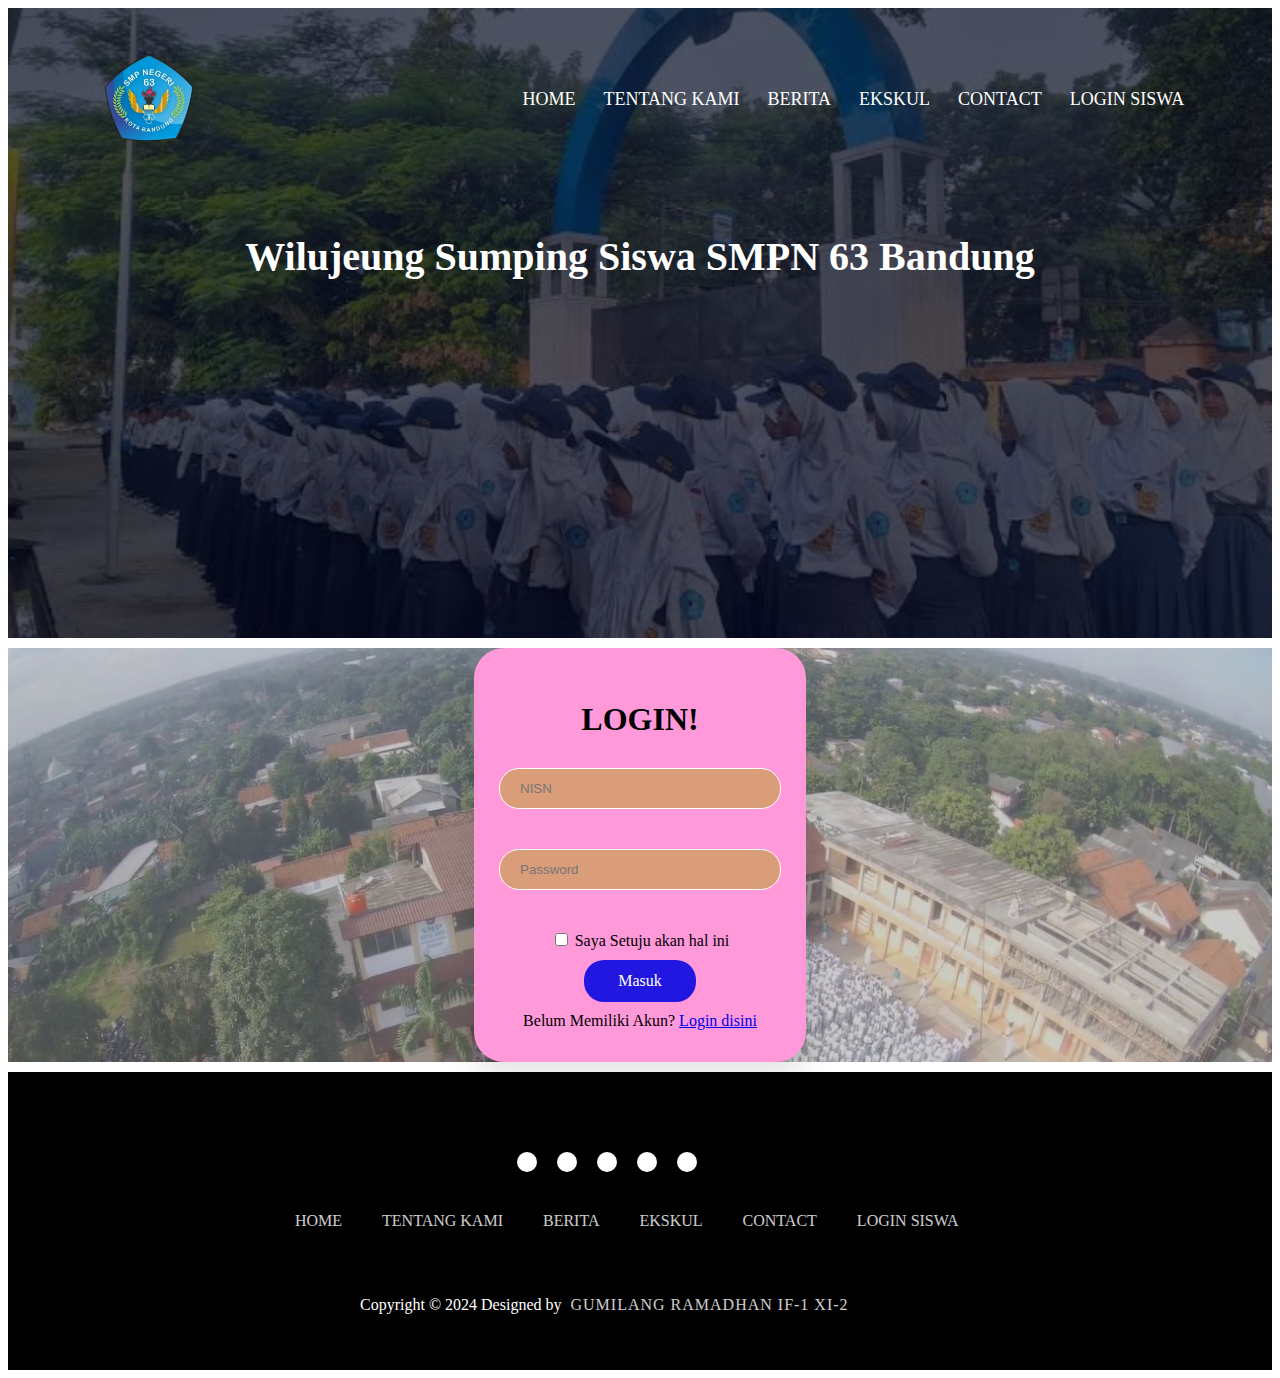
<file: logins1.html>
<!DOCTYPE html>
<html lang="en">
<head>
    <meta charset="UTF-8">
    <meta name="viewport" content="width=device-width, initial-scale=1.0">
    <title>SMPN 63 Bandung</title>
    <link rel="stylesheet" href="logins1.css">
    <link rel="preconnect" href="https://fonts.googleapis.com">
<link rel="preconnect" href="https://fonts.gstatic.com" crossorigin>
<link href="https://fonts.googleapis.com/css2?family=Poppins:ital,wght@0,100;0,200;0,300;0,400;0,500;0,600;0,700;0,800;0,900;1,100;1,200;1,300;1,400;1,500;1,600;1,700;1,800;1,900&display=swap" rel="stylesheet">
<link rel="stylesheet" href="https://cdnjs.cloudflare.com/ajax/libs/font-awesome/6.6.0/css/all.min.css" integrity="sha512-Kc323vGBEqzTmouAECnVceyQqyqdsSiqLQISBL29aUW4U/M7pSPA/gEUZQqv1cwx4OnYxTxve5UMg5GT6L4JJg==" crossorigin="anonymous" referrerpolicy="no-referrer" />
</head>
<body>
    <section class="subheader">
        <nav>
            <a href="index.html"><img src="removed-background.png"></a>
            <div class="navlink">
                <ul>
                    <li><a href="index.html">HOME</a></li>
                    <li><a href="tentangkami.html">TENTANG KAMI</a></li>
                    <li><a href="acara.html">BERITA</a></li>
                    <li><a href="ekskul.html">EKSKUL</a></li>
                    <li><a href="contact.html">CONTACT </a></li>
                    <li><a href="logins1.html">LOGIN SISWA</a></li>


                </ul>
            </div>
        </nav> 
        <h1 style="font-size: 40px;">Wilujeung Sumping Siswa SMPN 63 Bandung</h1>
        </section>

        <div class="kontener"> 
            <div class="kotakgede">
                <h1> LOGIN!  </h1>
                <form action="#">
                    <input type="number" placeholder="NISN" required>
                    <input type="password" placeholder="Password" required>
                    
                </form>
                <div class="setuju">
                    <input type="checkbox" id="checkbox">
                    <label for="checkbox"> Saya Setuju akan hal ini</label>
                </div>
                <a href="#" class="dlm1" > Masuk </a>
                <div class="punya">
                    Belum Memiliki Akun? <a href="login.html"> Login disini</a>
                </div>
                </div>
            </div>
        </div>
        




        <footer> 
            <div class="footer-kontener">
                <div class="social-icons">
                    <a href="https://www.instagram.com/gumilang.r17/"><i class="fa-brands fa-facebook"></i></a>
                    <a href="https://www.instagram.com/gumilang.r17/"><i class="fa-brands fa-instagram"></i></a>
                    <a href="https://www.instagram.com/gumilang.r17/"><i class="fa-brands fa-twitter"></i></a>
                    <a href="https://www.instagram.com/gumilang.r17/"><i class="fa-brands fa-google-plus"></i></a>
                    <a href="https://www.instagram.com/gumilang.r17/"><i class="fa-brands fa-youtube"></i></a>
            </div>
            <div class="footernav">
                <ul>
                    <li><a href="index.html">HOME</a></li>
                    <li><a href="tentangkami.html">TENTANG KAMI</a></li>
                    <li><a href="acara.html">BERITA</a></li>
                    <li><a href="ekskul.html">EKSKUL</a></li>
                    <li><a href="contact.html">CONTACT</a></li>
                    <li><a href="logins1.html">LOGIN SISWA</a></li>
                </ul>
            </div>
            <div class="footerbawah">
                <p> Copyright &copy; 2024 Designed by <span class="saya"> Gumilang Ramadhan IF-1 XI-2</span></p>
            </div>
            </footer>
</file>
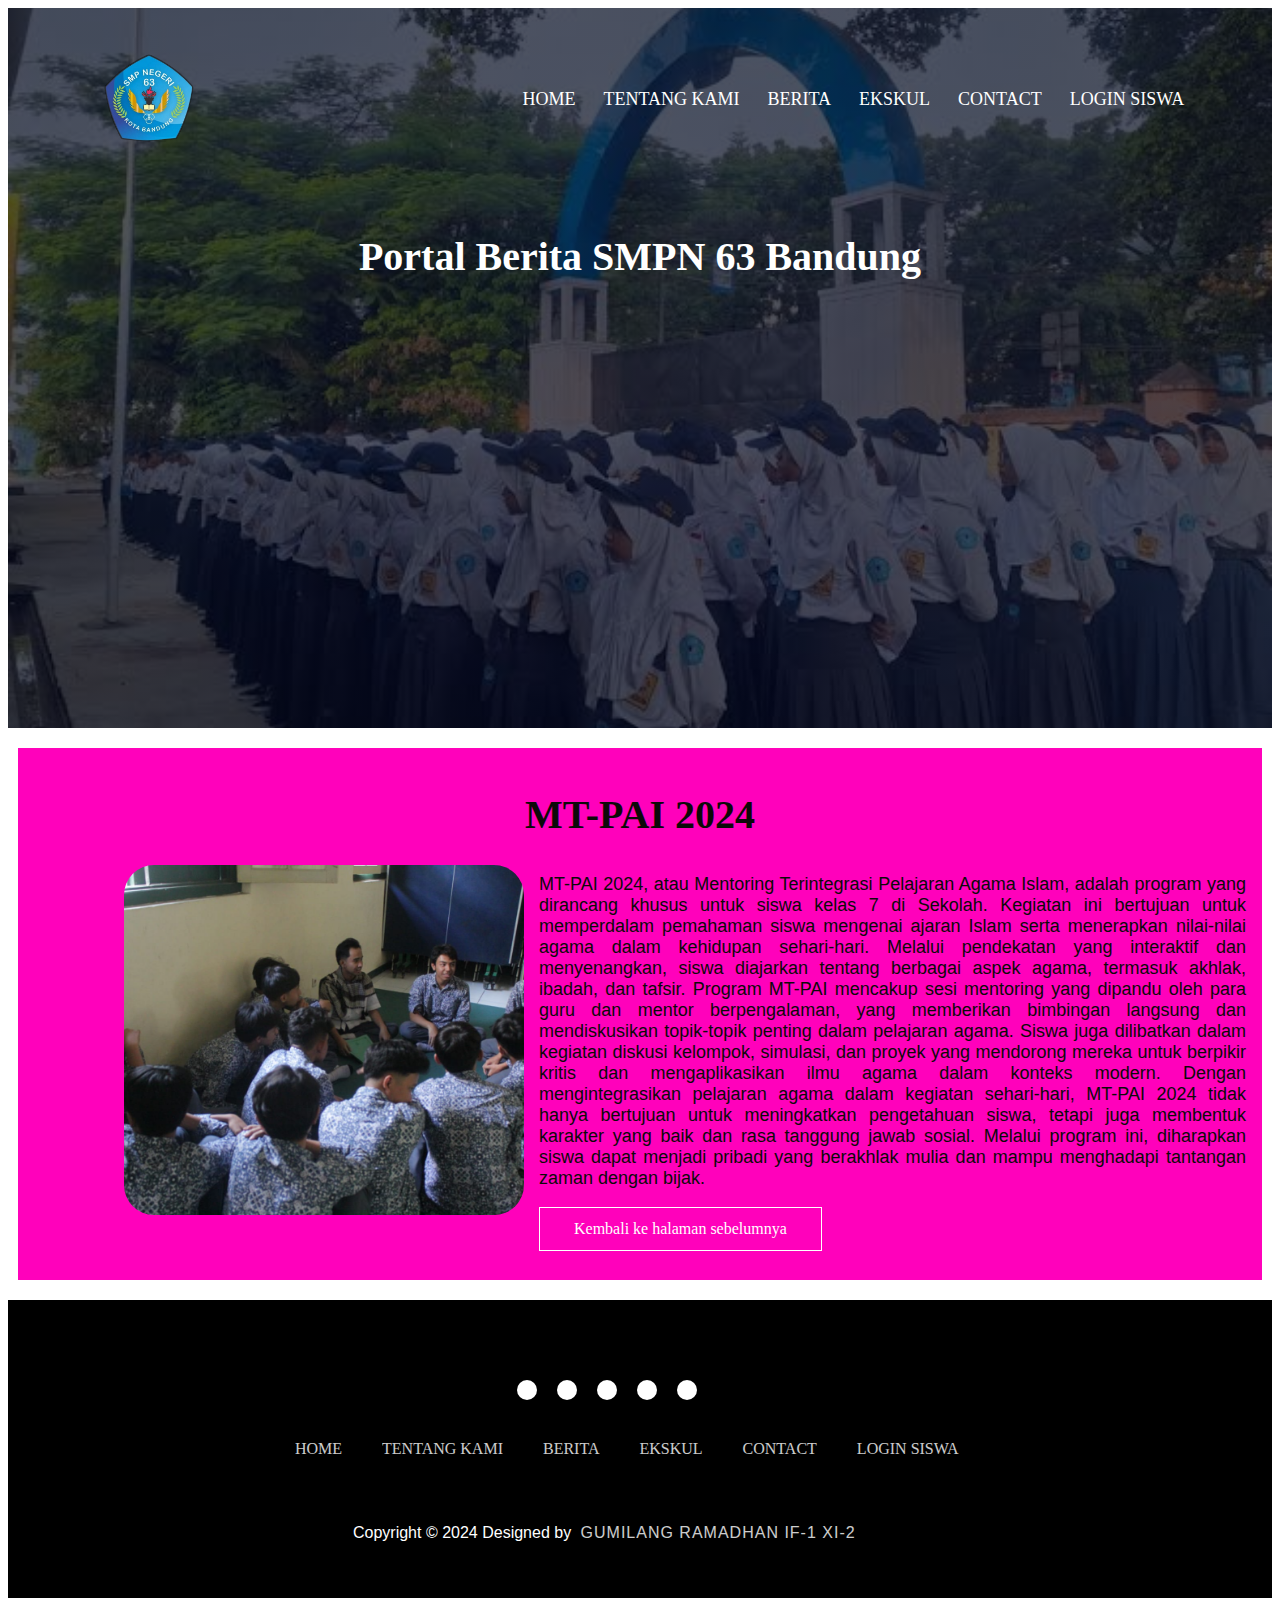
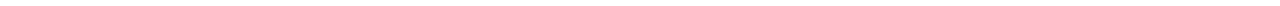
<file: mt.html>
<!DOCTYPE html>
<html lang="en">
<head>
    <meta charset="UTF-8">
    <meta name="viewport" content="width=device-width, initial-scale=1.0">
    <title>SMPN 63 Bandung</title>
    <link rel="stylesheet" href="mt.css">
    <link rel="preconnect" href="https://fonts.googleapis.com">
<link rel="preconnect" href="https://fonts.gstatic.com" crossorigin>
<link href="https://fonts.googleapis.com/css2?family=Poppins:ital,wght@0,100;0,200;0,300;0,400;0,500;0,600;0,700;0,800;0,900;1,100;1,200;1,300;1,400;1,500;1,600;1,700;1,800;1,900&display=swap" rel="stylesheet">
<link rel="stylesheet" href="https://cdnjs.cloudflare.com/ajax/libs/font-awesome/6.6.0/css/all.min.css" integrity="sha512-Kc323vGBEqzTmouAECnVceyQqyqdsSiqLQISBL29aUW4U/M7pSPA/gEUZQqv1cwx4OnYxTxve5UMg5GT6L4JJg==" crossorigin="anonymous" referrerpolicy="no-referrer" />
</head>
<body>
    <section class="subheader">
        <nav>
            <a href="index.html"><img src="removed-background.png"></a>
            <div class="navlink">
                <ul>
                    <li><a href="index.html">HOME</a></li>
                    <li><a href="tentangkami.html">TENTANG KAMI</a></li>
                    <li><a href="acara.html">BERITA</a></li>
                    <li><a href="ekskul.html">EKSKUL</a></li>
                    <li><a href="contact.html">CONTACT </a></li>
                    <li><a href="logins1.html">LOGIN SISWA</a></li>


                </ul>
            </div>
        </nav>

        <h1 style="font-size: 40px;">Portal Berita SMPN 63 Bandung</h1>
    </section>


    <section>
        <article>
            <h1 style="text-align: center;font-size: 40px;">MT-PAI 2024
            </h1>
            <figure> <img src="mt.jpeg" width="400px" height="350px" style=" margin-left: 50px;float: left ; margin-right: 15PX; border-radius: 30px; object-fit: cover;" >

            </figure><p style=" text-align: justify; margin-top: 2em; font-size: 18px;">MT-PAI 2024, atau Mentoring Terintegrasi Pelajaran Agama Islam, adalah program yang dirancang khusus untuk siswa kelas 7 di Sekolah. Kegiatan ini bertujuan untuk memperdalam pemahaman siswa mengenai ajaran Islam serta menerapkan nilai-nilai agama dalam kehidupan sehari-hari. Melalui pendekatan yang interaktif dan menyenangkan, siswa diajarkan tentang berbagai aspek agama, termasuk akhlak, ibadah, dan tafsir.

                Program MT-PAI mencakup sesi mentoring yang dipandu oleh para guru dan mentor berpengalaman, yang memberikan bimbingan langsung dan mendiskusikan topik-topik penting dalam pelajaran agama. Siswa juga dilibatkan dalam kegiatan diskusi kelompok, simulasi, dan proyek yang mendorong mereka untuk berpikir kritis dan mengaplikasikan ilmu agama dalam konteks modern.
                
                Dengan mengintegrasikan pelajaran agama dalam kegiatan sehari-hari, MT-PAI 2024 tidak hanya bertujuan untuk meningkatkan pengetahuan siswa, tetapi juga membentuk karakter yang baik dan rasa tanggung jawab sosial. Melalui program ini, diharapkan siswa dapat menjadi pribadi yang berakhlak mulia dan mampu menghadapi tantangan zaman dengan bijak.
                
                
                
                
            </p>
            <a href="acara.html" class="dlm1" style="text-align: center; "> Kembali ke halaman sebelumnya </a>
        </article>
        </section>



    <footer> 
        <div class="footer-kontener">
            <div class="social-icons">
                <a href="https://www.instagram.com/gumilang.r17/"><i class="fa-brands fa-facebook"></i></a>
                <a href="https://www.instagram.com/gumilang.r17/"><i class="fa-brands fa-instagram"></i></a>
                <a href="https://www.instagram.com/gumilang.r17/"><i class="fa-brands fa-twitter"></i></a>
                <a href="https://www.instagram.com/gumilang.r17/"><i class="fa-brands fa-google-plus"></i></a>
                <a href="https://www.instagram.com/gumilang.r17/"><i class="fa-brands fa-youtube"></i></a>
        </div>
        <div class="footernav">
            <ul>
                <li><a href="index.html">HOME</a></li>
                <li><a href="tentangkami.html">TENTANG KAMI</a></li>
                <li><a href="acara.html">BERITA</a></li>
                <li><a href="ekskul.html">EKSKUL</a></li>
                <li><a href="contact.html">CONTACT</a></li>
                <li><a href="logins1.html">LOGIN SISWA</a></li>
            </ul>
        </div>
        <div class="footerbawah">
            <p> Copyright &copy; 2024 Designed by <span class="saya"> Gumilang Ramadhan IF-1 XI-2</span></p>
        </div>
        </footer>
</body>
</html>
</file>
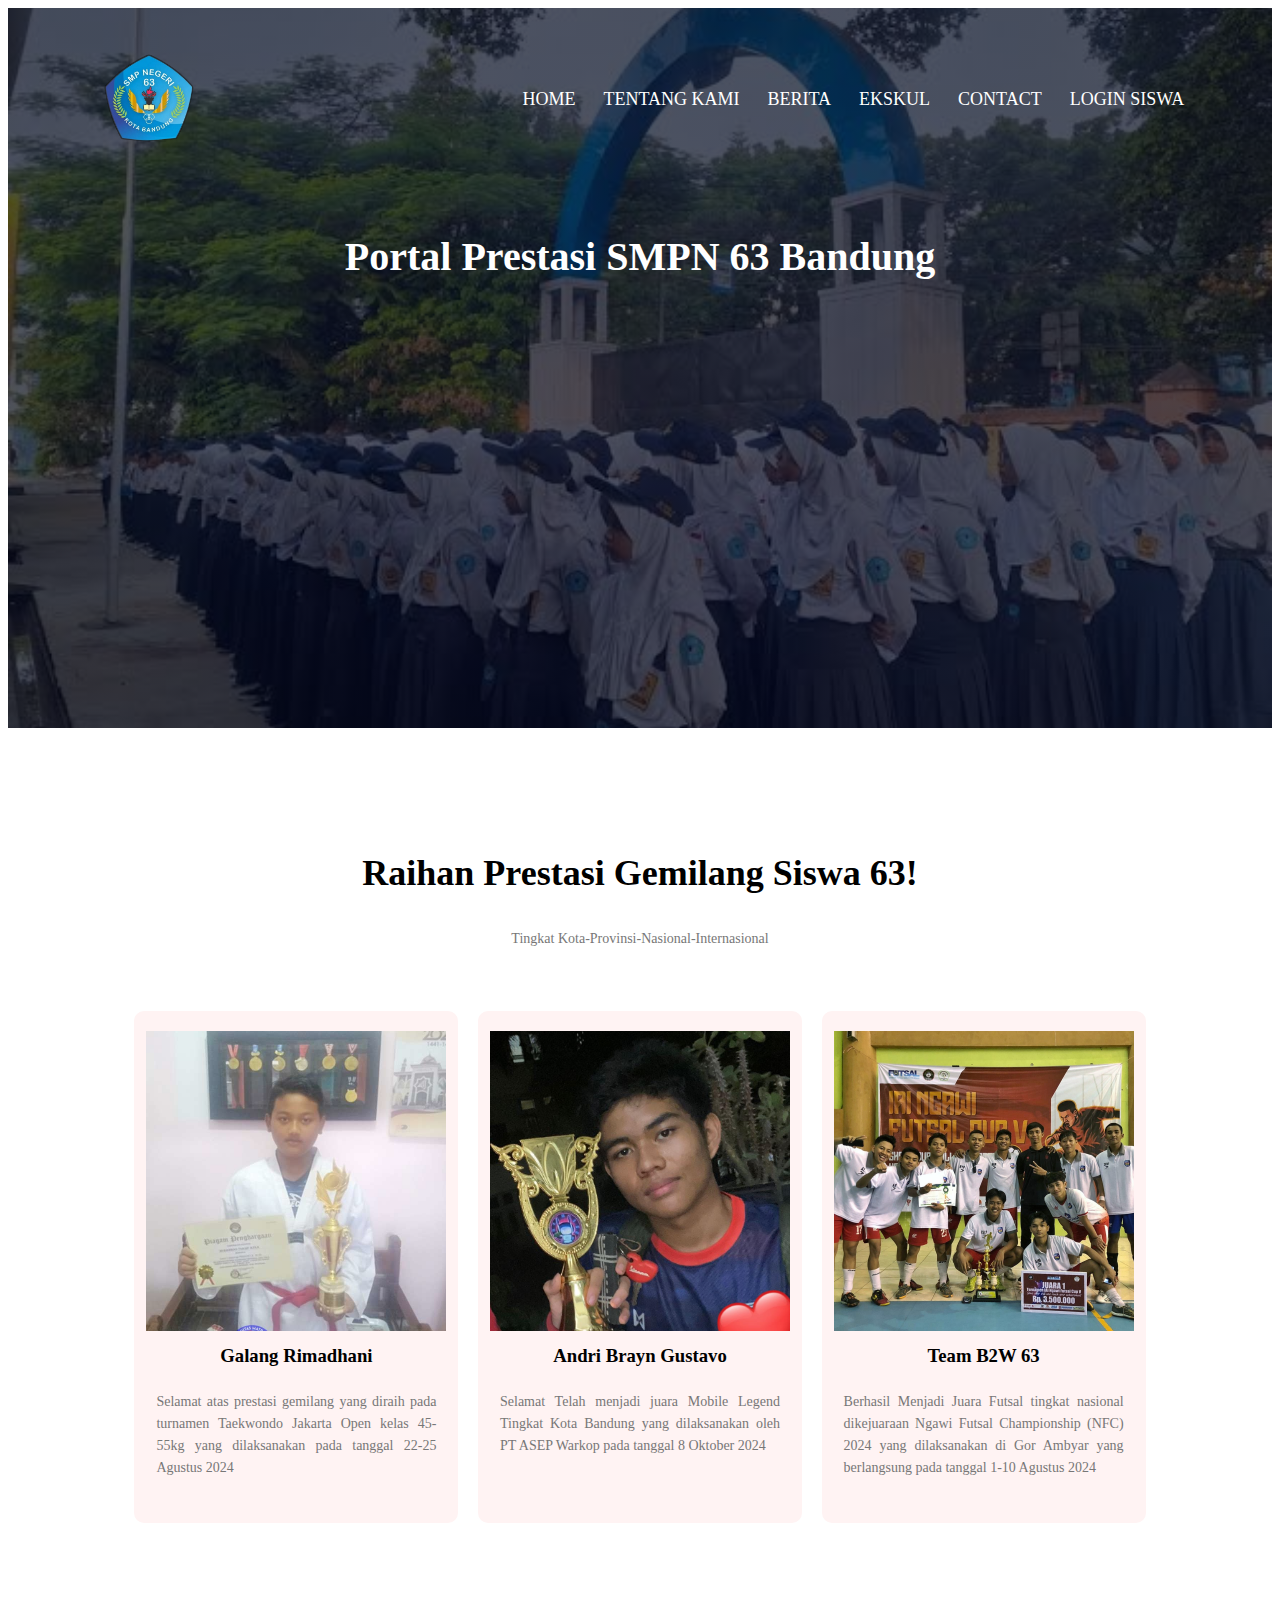
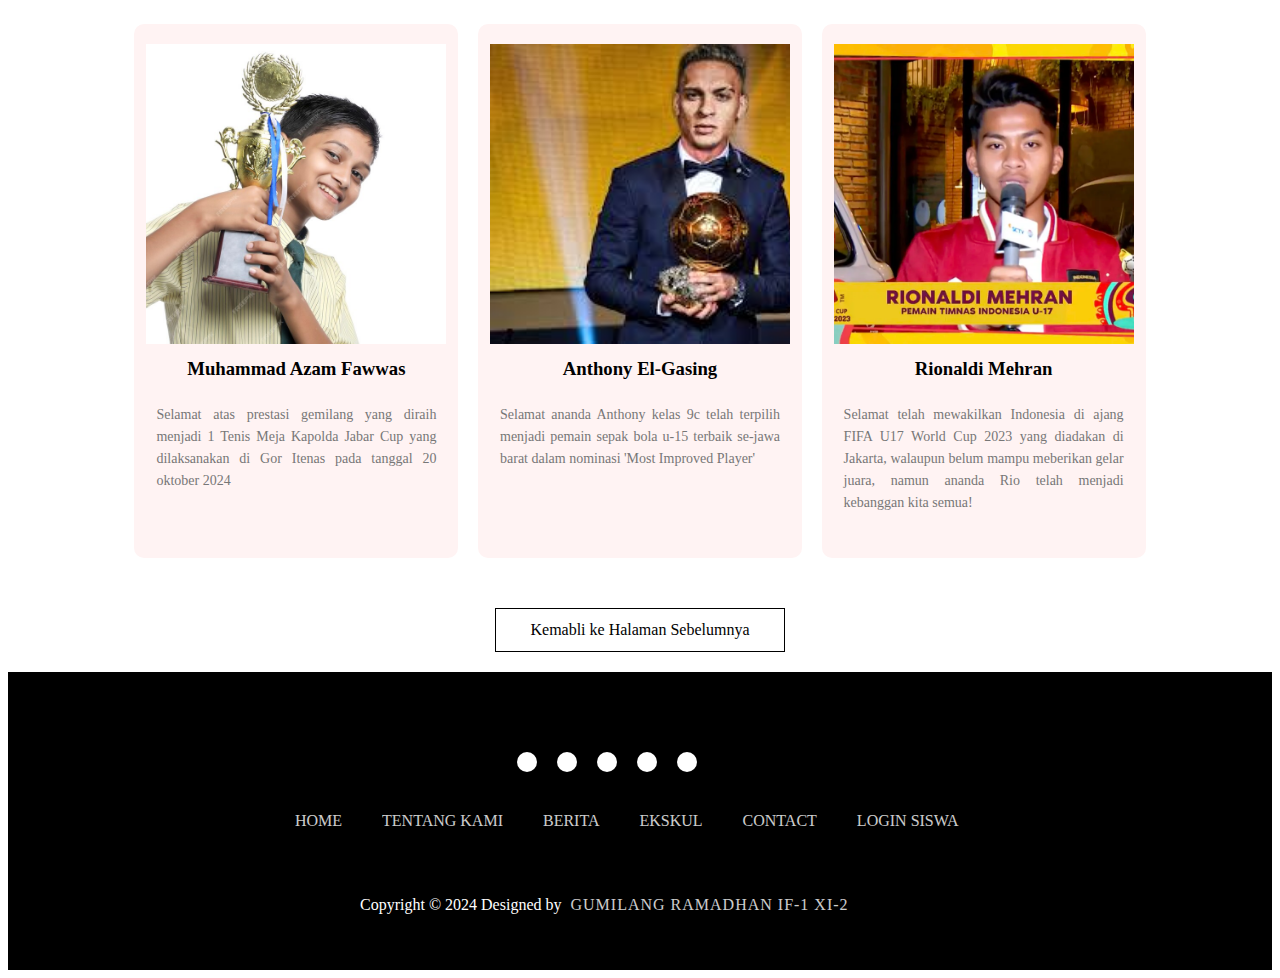
<file: prestasi.html>
<!DOCTYPE html>
<html lang="en">
<head>
    <meta charset="UTF-8">
    <meta name="viewport" content="width=device-width, initial-scale=1.0">
    <title>SMPN 63 Bandung</title>
    <link rel="stylesheet" href="prestasi.css">
    <link rel="preconnect" href="https://fonts.googleapis.com">
<link rel="preconnect" href="https://fonts.gstatic.com" crossorigin>
<link href="https://fonts.googleapis.com/css2?family=Poppins:ital,wght@0,100;0,200;0,300;0,400;0,500;0,600;0,700;0,800;0,900;1,100;1,200;1,300;1,400;1,500;1,600;1,700;1,800;1,900&display=swap" rel="stylesheet">
<link rel="stylesheet" href="https://cdnjs.cloudflare.com/ajax/libs/font-awesome/6.6.0/css/all.min.css" integrity="sha512-Kc323vGBEqzTmouAECnVceyQqyqdsSiqLQISBL29aUW4U/M7pSPA/gEUZQqv1cwx4OnYxTxve5UMg5GT6L4JJg==" crossorigin="anonymous" referrerpolicy="no-referrer" />
</head>
<body>
    <section class="subheader">
        <nav>
            <a href="index.html"><img src="removed-background.png"></a>
            <div class="navlink">
                <ul>
                    <li><a href="index.html">HOME</a></li>
                    <li><a href="tentangkami.html">TENTANG KAMI</a></li>
                    <li><a href="acara.html">BERITA</a></li>
                    <li><a href="ekskul.html">EKSKUL</a></li>
                    <li><a href="contact.html">CONTACT </a></li>
                    <li><a href="logins1.html">LOGIN SISWA</a></li>


                </ul>
            </div>
        </nav>

        <h1 style="font-size: 40px;">Portal Prestasi SMPN 63 Bandung</h1>
    </section>


<section class="visi">
<h1> Raihan Prestasi Gemilang Siswa 63!</h1>
<p>Tingkat Kota-Provinsi-Nasional-Internasional</p>

<div class="row">
    <div class="v">
        <img src="juara1.jpg" width="300px" height="300px" style="object-fit: cover;">
        <h3> Galang Rimadhani </h3>
        <p>Selamat atas prestasi gemilang yang diraih pada turnamen Taekwondo Jakarta Open kelas 45-55kg yang dilaksanakan pada tanggal 22-25 Agustus 2024</p>
    </div>
    <div class="v">
        <img src="samuel.jpeg" width="300px" height="300px" style="object-fit: cover;">
        <h3> Andri Brayn Gustavo </h3>
        <p>Selamat Telah menjadi juara Mobile Legend Tingkat Kota Bandung yang dilaksanakan oleh PT ASEP Warkop pada tanggal 8 Oktober 2024
            </p>
    </div>
    <div class="v">
        <img src="ngawi.jpeg" width="300px" height="300px" style="object-fit: cover;">
        <h3> Team B2W 63 </h3>
        <p>Berhasil Menjadi Juara Futsal tingkat nasional dikejuaraan Ngawi Futsal Championship (NFC) 2024 yang dilaksanakan di Gor Ambyar yang berlangsung pada tanggal 1-10 Agustus 2024 </p>
    </div>
    
</div>
<div class="row">
    <div class="v">
        <img src="pingpong.jpg" width="300px" height="300px" style="object-fit: cover;">
        <h3> Muhammad Azam Fawwas </h3>
        <p>Selamat atas prestasi gemilang yang diraih menjadi 1 Tenis Meja Kapolda Jabar Cup yang dilaksanakan di Gor Itenas pada tanggal 20 oktober 2024</p>
    </div>
    <div class="v">
        <img src="balon.jpeg" width="300px" height="300px" style="object-fit: cover;">
        <h3> Anthony El-Gasing </h3>
        <p>Selamat ananda Anthony kelas 9c telah terpilih menjadi pemain sepak bola u-15 terbaik se-jawa barat dalam nominasi 'Most Improved Player'
            </p>
    </div>
    <div class="v">
        <img src="rio.webp" width="300px" height="300px" style="object-fit: cover;">
        <h3> Rionaldi Mehran </h3>
        <p>Selamat telah mewakilkan Indonesia di ajang FIFA U17 World Cup 2023 yang diadakan di Jakarta, walaupun belum mampu meberikan gelar juara, namun ananda Rio telah menjadi kebanggan kita semua! </p>
    </div>
    
</div>

</section>
    <div style="text-align: center;"> 
    <a href="ekskul.html" class="dlm1" id="visi" style="margin-bottom: 20px;"> Kemabli ke Halaman Sebelumnya </a></div>

<footer> 
    <div class="footer-kontener">
        <div class="social-icons">
            <a href="https://www.instagram.com/gumilang.r17/"><i class="fa-brands fa-facebook"></i></a>
            <a href="https://www.instagram.com/gumilang.r17/"><i class="fa-brands fa-instagram"></i></a>
            <a href="https://www.instagram.com/gumilang.r17/"><i class="fa-brands fa-twitter"></i></a>
            <a href="https://www.instagram.com/gumilang.r17/"><i class="fa-brands fa-google-plus"></i></a>
            <a href="https://www.instagram.com/gumilang.r17/"><i class="fa-brands fa-youtube"></i></a>
    </div>
    <div class="footernav">
        <ul>
            <li><a href="index.html">HOME</a></li>
            <li><a href="tentangkami.html">TENTANG KAMI</a></li>
            <li><a href="acara.html">BERITA</a></li>
            <li><a href="ekskul.html">EKSKUL</a></li>
            <li><a href="contact.html">CONTACT</a></li>
            <li><a href="logins1.html">LOGIN SISWA</a></li>
        </ul>
    </div>
    <div class="footerbawah">
        <p> Copyright &copy; 2024 Designed by <span class="saya"> Gumilang Ramadhan IF-1 XI-2</span></p>
    </div>
    
    </footer>
</body>
</html>
</file>
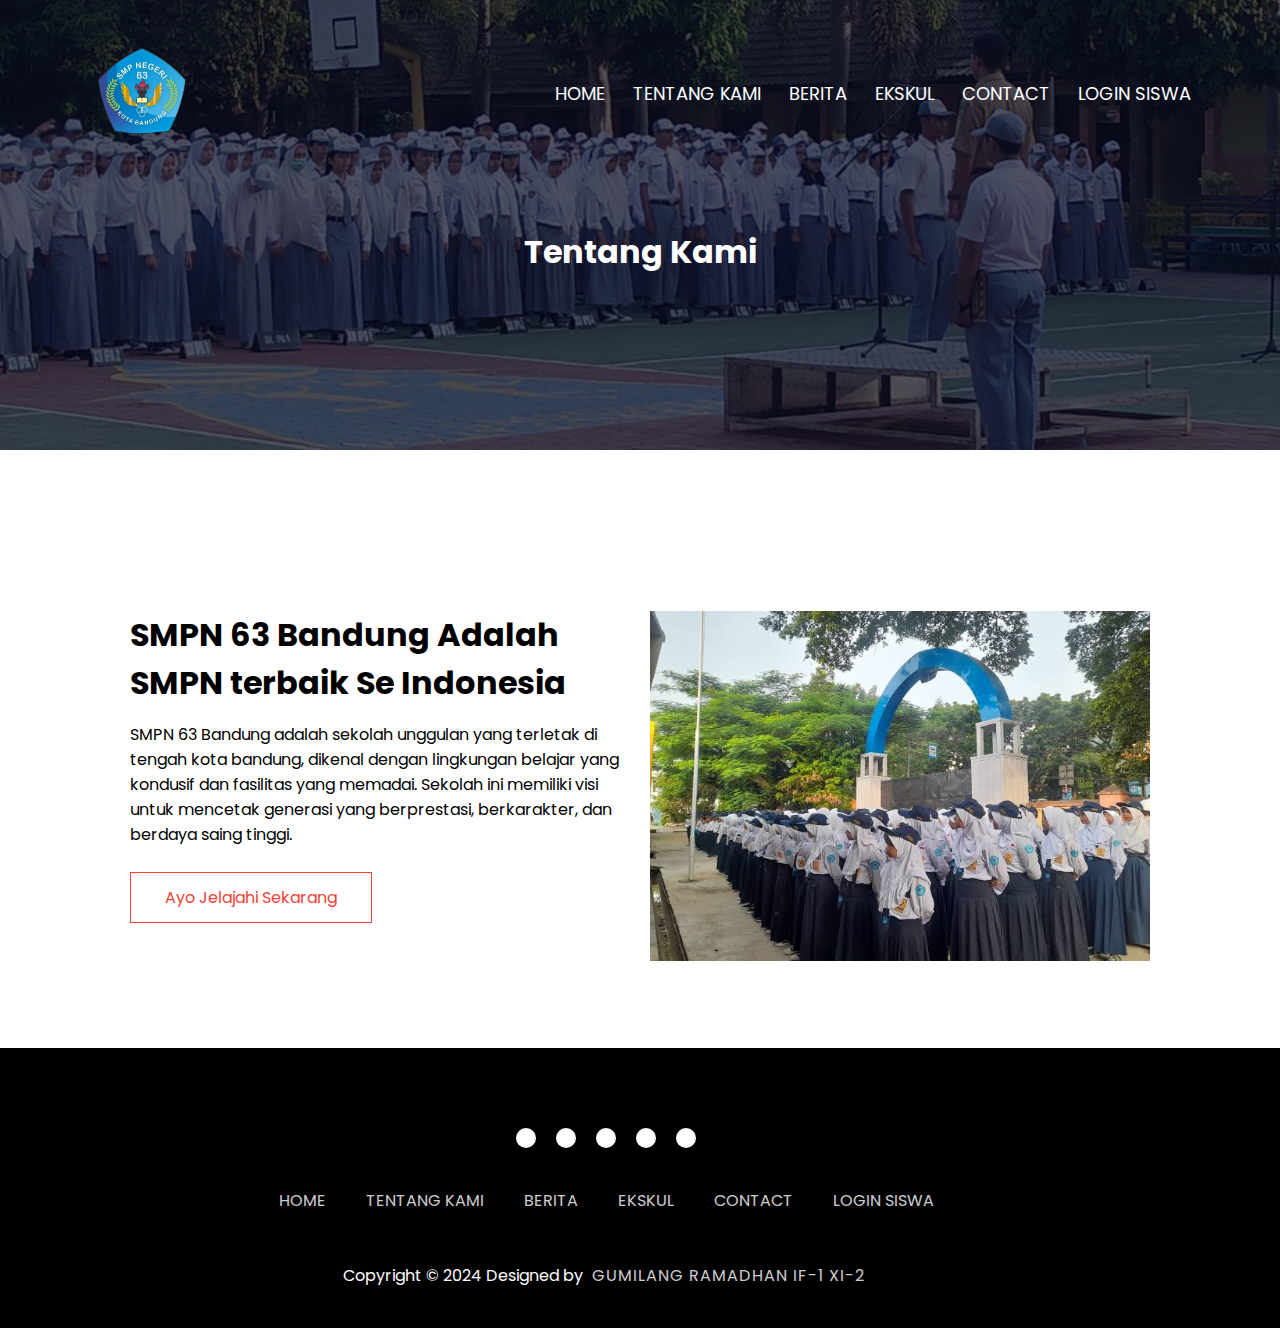
<file: tentangkami.html>
<!DOCTYPE html>
<html lang="en">
<head>
    <meta charset="UTF-8">
    <meta name="viewport" content="width=device-width, initial-scale=1.0">
    <title>SMAN 82 Bandung</title>
    <link rel="stylesheet" href="tentangkami.css">
    <link rel="preconnect" href="https://fonts.googleapis.com">
<link rel="preconnect" href="https://fonts.gstatic.com" crossorigin>
<link href="https://fonts.googleapis.com/css2?family=Poppins:ital,wght@0,100;0,200;0,300;0,400;0,500;0,600;0,700;0,800;0,900;1,100;1,200;1,300;1,400;1,500;1,600;1,700;1,800;1,900&display=swap" rel="stylesheet">
<link rel="stylesheet" href="https://cdnjs.cloudflare.com/ajax/libs/font-awesome/6.6.0/css/all.min.css" integrity="sha512-Kc323vGBEqzTmouAECnVceyQqyqdsSiqLQISBL29aUW4U/M7pSPA/gEUZQqv1cwx4OnYxTxve5UMg5GT6L4JJg==" crossorigin="anonymous" referrerpolicy="no-referrer" />
</head>
<body>
    <section class="subheader">
        <nav>
            <a href="home.html"><img src="removed-background.png"></a>
            <div class="navlink">
                <ul>
                    <li><a href="index.html">HOME</a></li>
                    <li><a href="tentangkami.html">TENTANG KAMI</a></li>
                    <li><a href="acara.html">BERITA</a></li>
                    <li><a href="ekskul.html">EKSKUL</a></li>
                    <li><a href="contact.html">CONTACT </a></li>
                    <li><a href="logins1.html">LOGIN SISWA</a></li>


                </ul>
            </div>
        </nav>

        <h1>Tentang Kami</h1>
    </section>

    
    <section class="tentangkami">
        <div class="row">
            <div class="tentang-kami1">
                    <h1>SMPN 63 Bandung Adalah SMPN terbaik Se Indonesia</h1>
                    <p>SMPN 63 Bandung adalah sekolah unggulan yang terletak di tengah kota bandung, dikenal dengan lingkungan belajar yang kondusif dan fasilitas yang memadai. Sekolah ini memiliki visi untuk mencetak generasi yang berprestasi, berkarakter, dan berdaya saing tinggi.</p>
                    <a href="acara.html" class="dlm1 warna-merah"> Ayo Jelajahi Sekarang</a>
            </div>
            <div class="tentang-kami1">
                <img src="tentang.jpeg" width="500px" height="350px">
            </div>
        </div>
    </section>





   
    <footer> 
    <div class="footer-kontener">
        <div class="social-icons">
            <a href="https://www.instagram.com/gumilang.r17/"><i class="fa-brands fa-facebook"></i></a>
            <a href="https://www.instagram.com/gumilang.r17/"><i class="fa-brands fa-instagram"></i></a>
            <a href="https://www.instagram.com/gumilang.r17/"><i class="fa-brands fa-twitter"></i></a>
            <a href="https://www.instagram.com/gumilang.r17/"><i class="fa-brands fa-google-plus"></i></a>
            <a href="https://www.instagram.com/gumilang.r17/"><i class="fa-brands fa-youtube"></i></a>
    </div>
    <div class="footernav">
        <ul>
                        <li><a href="index.html">HOME</a></li>
                        <li><a href="tentangkami.html">TENTANG KAMI</a></li>
                        <li><a href="acara.html">BERITA</a></li>
                        <li><a href="ekskul.html">EKSKUL</a></li>
                        <li><a href="contact.html">CONTACT</a></li>
                        <li><a href="logins1.html">LOGIN SISWA</a></li>
        </ul>
    </div>
    <div class="footerbawah">
        <p> Copyright &copy; 2024 Designed by <span class="saya"> Gumilang Ramadhan IF-1 XI-2</span></p>
    </div>
    </footer>







</body>
</html>
</file>
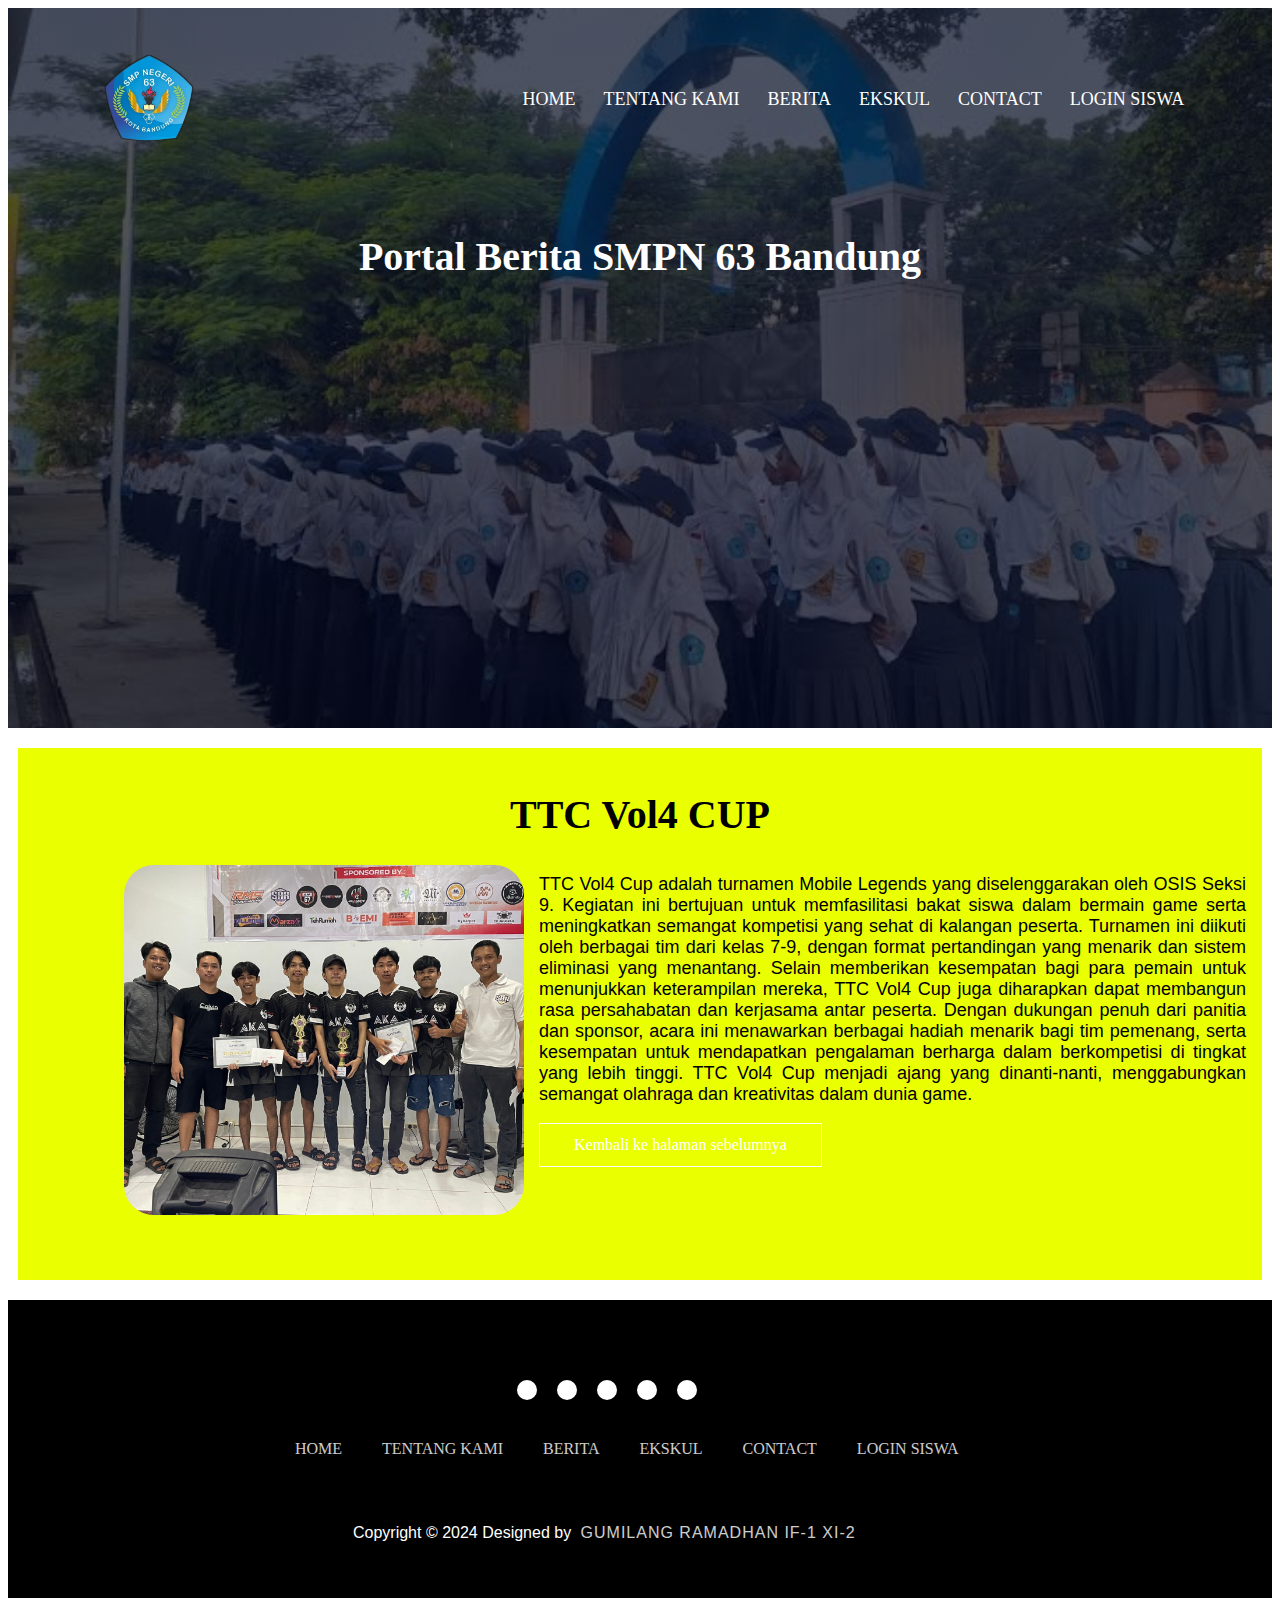
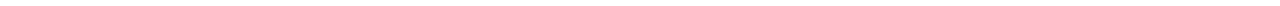
<file: ttc.html>
<!DOCTYPE html>
<html lang="en">
<head>
    <meta charset="UTF-8">
    <meta name="viewport" content="width=device-width, initial-scale=1.0">
    <title>SMPN 63 Bandung</title>
    <link rel="stylesheet" href="ttc.css">
    <link rel="preconnect" href="https://fonts.googleapis.com">
<link rel="preconnect" href="https://fonts.gstatic.com" crossorigin>
<link href="https://fonts.googleapis.com/css2?family=Poppins:ital,wght@0,100;0,200;0,300;0,400;0,500;0,600;0,700;0,800;0,900;1,100;1,200;1,300;1,400;1,500;1,600;1,700;1,800;1,900&display=swap" rel="stylesheet">
<link rel="stylesheet" href="https://cdnjs.cloudflare.com/ajax/libs/font-awesome/6.6.0/css/all.min.css" integrity="sha512-Kc323vGBEqzTmouAECnVceyQqyqdsSiqLQISBL29aUW4U/M7pSPA/gEUZQqv1cwx4OnYxTxve5UMg5GT6L4JJg==" crossorigin="anonymous" referrerpolicy="no-referrer" />
</head>
<body>
    <section class="subheader">
        <nav>
            <a href="index.html"><img src="removed-background.png"></a>
            <div class="navlink">
                <ul>
                    <li><a href="index.html">HOME</a></li>
                    <li><a href="tentangkami.html">TENTANG KAMI</a></li>
                    <li><a href="acara.html">BERITA</a></li>
                    <li><a href="ekskul.html">EKSKUL</a></li>
                    <li><a href="contact.html">CONTACT </a></li>
                    <li><a href="logins1.html">LOGIN SISWA</a></li>


                </ul>
            </div>
        </nav>

        <h1 style="font-size: 40px;">Portal Berita SMPN 63 Bandung</h1>
    </section>


    <section>
        <article>
            <h1 style="text-align: center;font-size: 40px;">TTC Vol4 CUP</h1>
            <figure> <img src="ttc.jpg" width="400px" height="350px" style=" margin-left: 50px;float: left ; margin-right: 15PX; border-radius: 30px; object-fit: cover;" >

            </figure><p style=" text-align: justify; margin-top: 2em; font-size: 18px;">TTC Vol4 Cup adalah turnamen Mobile Legends yang diselenggarakan oleh OSIS Seksi 9. Kegiatan ini bertujuan untuk memfasilitasi bakat siswa dalam bermain game serta meningkatkan semangat kompetisi yang sehat di kalangan peserta.

                Turnamen ini diikuti oleh berbagai tim dari kelas 7-9, dengan format pertandingan yang menarik dan sistem eliminasi yang menantang. Selain memberikan kesempatan bagi para pemain untuk menunjukkan keterampilan mereka, TTC Vol4 Cup juga diharapkan dapat membangun rasa persahabatan dan kerjasama antar peserta.
                
                Dengan dukungan penuh dari panitia dan sponsor, acara ini menawarkan berbagai hadiah menarik bagi tim pemenang, serta kesempatan untuk mendapatkan pengalaman berharga dalam berkompetisi di tingkat yang lebih tinggi. TTC Vol4 Cup menjadi ajang yang dinanti-nanti, menggabungkan semangat olahraga dan kreativitas dalam dunia game.
                
                
        
            </p>
            <a href="acara.html" class="dlm1" style="text-align: center; "> Kembali ke halaman sebelumnya </a>
        </article>
        </section>

    <footer> 
        <div class="footer-kontener">
            <div class="social-icons">
                <a href="https://www.instagram.com/gumilang.r17/"><i class="fa-brands fa-facebook"></i></a>
                <a href="https://www.instagram.com/gumilang.r17/"><i class="fa-brands fa-instagram"></i></a>
                <a href="https://www.instagram.com/gumilang.r17/"><i class="fa-brands fa-twitter"></i></a>
                <a href="https://www.instagram.com/gumilang.r17/"><i class="fa-brands fa-google-plus"></i></a>
                <a href="https://www.instagram.com/gumilang.r17/"><i class="fa-brands fa-youtube"></i></a>
        </div>
        <div class="footernav">
            <ul>
                <li><a href="index.html">HOME</a></li>
                <li><a href="tentangkami.html">TENTANG KAMI</a></li>
                <li><a href="acara.html">BERITA</a></li>
                <li><a href="ekskul.html">EKSKUL</a></li>
                <li><a href="contact.html">CONTACT</a></li>
                <li><a href="logins1.html">LOGIN SISWA</a></li>
            </ul>
        </div>
        <div class="footerbawah">
            <p> Copyright &copy; 2024 Designed by <span class="saya"> Gumilang Ramadhan IF-1 XI-2</span></p>
        </div>
        </footer>
</body>
</html>
</file>
<file: index.css>
*{
    margin: 0;
    padding: 0;
    font-family: 'Poppins', sans-serif;
}

.header{
    min-height: 100vh;
    width: 100%;
    background-image: linear-gradient(rgba(4,9,40,0.7),rgba(4, 9,40,0.7)),url(1.jpeg);
    background-position: center;
    background-size: cover;
    position: relative;
}

nav{
    display: flex;
    padding: 2% 6%;
    justify-content: space-between;
    align-items: center;
}

nav img{
    width: 130px;
}

.navlink{
    flex: 1;
    text-align: right;

}

.navlink ul li{
    list-style: none;
    display: inline-block;
    padding: 8px 12px;
    position: relative;
}

.navlink ul li a{
    color: #fff;
    text-decoration: none;
    font-size: 18px;
}

.navlink ul li::after{
    content: '';
    width: 0%;
    height: 2px;
    background: #03fb07;
    display: block;
    margin: auto;
    transition: 0.5s;
    
}

.navlink ul li:hover::after{
    width: 100%;
}

.kotak-teks{
    width: 90%;
    color: white;
    position: absolute;
    top: 50%;
    left: 50%;
    transform: translate(-50%, -50%);
    text-align: center;
}

.kotak-teks h1{
    font-size: 30px;
}
.kotak-teks p{
    margin: 10px 0 40px;
    font-size: 20px;
    color: white;
}

.dlm1{
    display: inline-block;
    text-decoration: none;
    color: white;
    border: 1px solid white;
    padding: 12px 34px;
    background: transparent;
    position: relative;
    cursor: pointer;
}

.dlm1:hover{
    border: 1px solid white;
    background:#03fb07;
    transition: 1s;
}

.visi{
    width: 80%;
    margin: auto;
    text-align: center;
    padding-top: 100px;
}

.visi h1{
    font-size: 36px;
    font-weight: 600;
}
.visi p{
    color: #777;
    font-size: 14px;
    font-weight: 300;
    line-height: 22px;
    padding: 10px;
}

.row{
    margin-top: 5%;
    display: flex;
    justify-content: space-between;
}

.v{
    flex-basis: 31%;
    background: #fff3f3;
    border-radius: 10px;
    margin-bottom: 5%;
    padding: 20px 12px;
    box-sizing: border-box;
    transition: 0.5s;
}
.v h3{
    text-align: center;
    font-weight: 600;
    margin: 10px 0;
}

.v p{
    text-align: justify;
}
.v:hover{
    box-shadow: 0 0 20px 0 0px rgba(0, 0, 0, 0.2);
}

@media(max-width: 700px){
    .row{
        flex-direction: column;
    }
}

.sekolah{
    width: 80%;
    margin: auto;
    text-align: center;
    padding-top: 50px;
}


.sekolah h1{
    margin-bottom: 5px;
}

.sekolah p{
    margin-top: 12px;
}
.DUA{
    flex-basis: 72%;
    border-radius: 10px;
    margin-bottom: 30px;
    position: relative;
    overflow: hidden;
}

.DUA img{
    width: 50%;
}
.pelang{
    background: transparent;
    height: 100%;
    width: 100%;
    position:absolute;
    top: 0;
    left: 0;
    transition: 0.5s;
}
.pelang:hover{
    background: rgba(226, 0,0,0.7);
}

.pelang h3{
    width: 100%;
    font-weight: 500;
    color: #fff;
    font-size: 26px;
    bottom: 0;
    left: 50%;
    transform: translateX(-50%);
    position: absolute;
    opacity: 0;
    transition: 0.5s;
}

.pelang:hover h3{
    bottom: 49%;
    opacity: 1;
}

.fasilitas{
    width: 100%;
    margin: auto;
    text-align: center;
    padding-top: 100px;
}

.kolom-fasilitas{
    display: block;
    border-radius: 30px;
    margin-bottom: 5%;
    text-align: left;
    float: left;
    margin-top: 5vh;
}
.kolom-fasilitas img{
    width: 400px;
    height: 400px;
    border: 10px;
    float: left;
    margin-right: 5vh;
    justify-items: center;
    margin-left: 7vh;
    border-radius: 10px;
    
}

.kolom-fasilitas h3{
    text-align: center;
    padding-top: 4vh;
}

.fasilitas p{
    margin-top: 1.5vh;
}

.testimoni{
    width: 75%;
    margin: auto;
    padding-top: 100px;
    text-align: center;
    
}

.testimoni h1{
    padding-bottom: 5px;
}

.testimoni p{
    margin-bottom: 15px;
}

.kolom-testi{
    flex-basis: 44%;
    border-radius: 10px;
    margin-bottom: 5%;
    text-align: left;
    background: #fff3f3;
    padding: 25px;
    cursor: pointer;
    display: flex;
    height: auto;
}

.kolom-testi img{
    height: 40px;
    margin-left: 5px;
    margin-right: 30px;
    border-radius: 50%;
}

.kolom-testi p{
    float: left;
    margin-left: 0px;
    margin-top: 0;
    margin-bottom: 5px;
}

footer{
    background-color: black;
}

.footer-kontener{
    width: 90%;
    padding: 70px 30px 20px;
}

.social-icons{
    display: flex;
    justify-content: center;
}

.social-icons a{
    text-decoration: none;
    padding: 10px;
    background-color: white;
    margin: 10px;
    border-radius: 50%;
}

.social-icons a i{
    font-size: 2em;
    color: black;
    opacity: 0.9;
}

.social-icons:hover{
    background-color: #1111;
    transition: 0.5s;
}


.footernav{
    margin: 30px 0;
}

.footernav ul{
    display: flex;
    justify-content: center;
}

.footernav ul li a{
    color: white;
    margin: 20px;
    text-decoration: none;
    opacity: 0.8;
    transition: 0.5s;
}

.footernav ul li a:hover{
    opacity: 1;
}

.footerbawah{
    background-color: black;
    padding: 20px;
    text-align: center;
}

.footerbawah p{
    color: white;
}

.saya{
    opacity: 0.8;
    text-transform: uppercase;
    letter-spacing: 1px;
    font-weight: 400;
    margin: 0px 5px;
}

@media(max-width: 700px){
    .footernav ul{
        flex-direction: column;
    }

    .footernav ul li{
        width: 90%;
        text-align: center;
        margin: 10px;
    }
}
</file>
<file: campraga.css>
.subheader{
    height: 80vh;
    width: 100%;
    background-image: linear-gradient(rgba(4,9,30,0.7),rgba(4,9,30,0.7)),url(tentang.jpeg);
    background-position: center;
    background-size: cover;
    text-align: center;
    color: white;
}

.subheader h1{
    margin-top: 40px;
}

nav{
    display: flex;
    padding: 2% 6%;
    justify-content: space-between;
    align-items: center;
}

nav img{
    width: 130px;
}

.navlink{
    flex: 1;
    text-align: right;
    

}

.navlink ul li{
    list-style: none;
    display: inline-block;
    padding: 8px 12px;
    position: relative;
}

.navlink ul li a{
    color: #fff;
    text-decoration: none;
    font-size: 18px;
    
}

.navlink ul li::after{
    content: '';
    width: 0%;
    height: 2px;
    background: #03fb07;
    display: block;
    margin: auto;
    transition: 0.5s;
    
}

.navlink ul li:hover::after{
    width: 100%;
}

@media(max-width: 700px){
    .row{
        flex-direction: column;
    }
}


article{
    background-color: rgb(0, 255, 170);
    color: rgb(0, 0, 0);
    padding: 1em;
    margin: 10px;
    height: 500px
}

section{
    margin-bottom: 20px ;
}

p{
    
    font-family: 'Lucida Sans', 'Lucida Sans Regular', 'Lucida Grande', 'Lucida Sans Unicode', Geneva, Verdana, sans-serif;
}

.dlm1{
    display: inline-block;
    text-decoration: none;
    color: white;
    border: 1px solid white;
    padding: 12px 34px;
    background: transparent;
    position: relative;
    cursor: pointer;
}

.dlm1:hover{
    border: 1px solid white;
    background:#03fb07;
    transition: 1s;
}




footer{
    background-color: black;
}

.footer-kontener{
    width: 90%;
    padding: 70px 30px 20px;
}

.social-icons{
    display: flex;
    justify-content: center;
}

.social-icons a{
    text-decoration: none;
    padding: 10px;
    background-color: white;
    margin: 10px;
    border-radius: 50%;
}

.social-icons a i{
    font-size: 2em;
    color: black;
    opacity: 0.9;
}

.social-icons:hover{
    background-color: #1111;
    transition: 0.5s;
}


.footernav{
    margin: 30px 0;
}

.footernav ul{
    display: flex;
    justify-content: center;
}

.footernav ul li a{
    color: white;
    margin: 20px;
    text-decoration: none;
    opacity: 0.8;
    transition: 0.5s;
}

.footernav ul li a:hover{
    opacity: 1;
}

.footerbawah{
    background-color: black;
    padding: 20px;
    text-align: center;
}

.footerbawah p{
    color: white;
}

.saya{
    opacity: 0.8;
    text-transform: uppercase;
    letter-spacing: 1px;
    font-weight: 400;
    margin: 0px 5px;
}

@media(max-width: 700px){
    .footernav ul{
        flex-direction: column;
    }

    .footernav ul li{
        width: 90%;
        text-align: center;
        margin: 10px;
    }
}
</file>
<file: acara.css>
.subheader{
    height: 80vh;
    width: 100%;
    background-image: linear-gradient(rgba(4,9,30,0.7),rgba(4,9,30,0.7)),url(tentang.jpeg);
    background-position: center;
    background-size: cover;
    text-align: center;
    color: white;
}

.subheader h1{
    margin-top: 40px;
}

nav{
    display: flex;
    padding: 2% 6%;
    justify-content: space-between;
    align-items: center;
}

nav img{
    width: 130px;
}

.navlink{
    flex: 1;
    text-align: right;
    

}

.navlink ul li{
    list-style: none;
    display: inline-block;
    padding: 8px 12px;
    position: relative;
}

.navlink ul li a{
    color: #fff;
    text-decoration: none;
    font-size: 18px;
    
}

.navlink ul li::after{
    content: '';
    width: 0%;
    height: 2px;
    background: #03fb07;
    display: block;
    margin: auto;
    transition: 0.5s;
    
}

.navlink ul li:hover::after{
    width: 100%;
}

@media(max-width: 700px){
    .row{
        flex-direction: column;
    }
}

.event-list {
    display: grid;
    grid-template-columns: repeat(auto-fit, minmax(250px, 2fr));
    gap: 10px;
}

.event {
    background-color: rgb(116, 133, 241);
    border-radius: 10px;
    box-shadow: 0 4px 8px rgba(0, 0, 0, 0.1);
    padding: 20px;
    transition: transform 0.3s ease;
    text-align: center;
    margin-top: 20px;
    margin-bottom: 20px;
}

.event:hover {
    transform: translateY(-10px);
}

.event h2 {
    font-size: 1.5em;
    color: #000000;
    margin-bottom: 10px;
}

.event p {
    margin: 5px 0;
    color: #000000;
    text-align: left;
    font-size: 18px;
}

.dlm1{
    display: inline-block;
    text-decoration: none;
    color: white;
    border: 1px solid white;
    padding: 12px 34px;
    background: transparent;
    position: relative;
    cursor: pointer;
    margin-top: 10px;
}

.dlm1:hover{
    border: 1px solid white;
    background:#03fb07;
    transition: 1s;
}




footer{
    background-color: black;
}

.footer-kontener{
    width: 90%;
    padding: 70px 30px 20px;
}

.social-icons{
    display: flex;
    justify-content: center;
}

.social-icons a{
    text-decoration: none;
    padding: 10px;
    background-color: white;
    margin: 10px;
    border-radius: 50%;
}

.social-icons a i{
    font-size: 2em;
    color: black;
    opacity: 0.9;
}

.social-icons:hover{
    background-color: #1111;
    transition: 0.5s;
}


.footernav{
    margin: 30px 0;
}

.footernav ul{
    display: flex;
    justify-content: center;
}

.footernav ul li a{
    color: white;
    margin: 20px;
    text-decoration: none;
    opacity: 0.8;
    transition: 0.5s;
}

.footernav ul li a:hover{
    opacity: 1;
}

.footerbawah{
    background-color: black;
    padding: 20px;
    text-align: center;
}

.footerbawah p{
    color: white;
}

.saya{
    opacity: 0.8;
    text-transform: uppercase;
    letter-spacing: 1px;
    font-weight: 400;
    margin: 0px 5px;
}

@media(max-width: 700px){
    .footernav ul{
        flex-direction: column;
    }

    .footernav ul li{
        width: 90%;
        text-align: center;
        margin: 10px;
    }
}
</file>
<file: contact.css>
.subheader{
    height: 50vh;
    width: 100%;
    background-image: linear-gradient(rgba(4,9,30,0.7),rgba(4,9,30,0.7)),url(tentang.jpeg);
    background-position: center;
    background-size: cover;
    text-align: center;
    color: white;
}

.subheader h1{
    margin-top: 40px;
}

nav{
    display: flex;
    padding: 2% 6%;
    justify-content: space-between;
    align-items: center;
}

nav img{
    width: 130px;
}

.navlink{
    flex: 1;
    text-align: right;
    

}

.navlink ul li{
    list-style: none;
    display: inline-block;
    padding: 8px 12px;
    position: relative;
}

.navlink ul li a{
    color: #fff;
    text-decoration: none;
    font-size: 18px;
    
}

.navlink ul li::after{
    content: '';
    width: 0%;
    height: 2px;
    background: #03fb07;
    display: block;
    margin: auto;
    transition: 0.5s;
    
}

.navlink ul li:hover::after{
    width: 100%;
}

.lokasi{
    width: 80%;
    margin: auto;
    padding: 80px 0;
}
.lokasi iframe{
    width: 100%;
}

.hubungi-kami{
    width: 80%;
    margin: auto;
}

.kontak-kol{
    flex-basis: 48%;
    margin-bottom: 30px;
    
}

.kontak-kol div{
    display: flex;
    align-items: center;
    margin-bottom: 40px;
}

.kontak-kol div .fa{
    font-size: 28px;
    color: #f44336;
    margin: 10px;
    margin-right: 30px;
}

.kontak-kol div p{
    padding: 0;
}

.kontak-kol div h5{
    font-size: 20px;
    margin-bottom: 5px;
    color: #555;
    font-weight:400 ;
}

.kontak-kol input, .kontak-kol textarea{
    width: 100%;
    padding: 15px;
    margin-bottom: 17px;
    outline: none;
    border: 1px solid #ccc;
    box-sizing: border-box;
}




.dlm1{
    display: inline-block;
    text-decoration: none;
    color: white;
    border: 1px solid white;
    padding: 12px 34px;
    background: transparent;
    position: relative;
    cursor: pointer;
}

.dlm1:hover{
    border: 1px solid white;
    background:#03fb07;
    transition: 1s;
}

.warna-merah{
    border: 1px solid #f44336;
    background: transparent;
    color: #f44336;
}
.warna-merah:hover{
    color: white;
}

footer{
    background-color: black;
}

.footer-kontener{
    width: 90%;
    padding: 70px 30px 20px;
}

.social-icons{
    display: flex;
    justify-content: center;
}

.social-icons a{
    text-decoration: none;
    padding: 10px;
    background-color: white;
    margin: 10px;
    border-radius: 50%;
}

.social-icons a i{
    font-size: 2em;
    color: black;
    opacity: 0.9;
}

.social-icons:hover{
    background-color: #1111;
    transition: 0.5s;
}


.footernav{
    margin: 30px 0;
}

.footernav ul{
    display: flex;
    justify-content: center;
}

.footernav ul li a{
    color: white;
    margin: 20px;
    text-decoration: none;
    opacity: 0.8;
    transition: 0.5s;
}

.footernav ul li a:hover{
    opacity: 1;
}

.footerbawah{
    background-color: black;
    padding: 20px;
    text-align: center;
}

.footerbawah p{
    color: white;
}

.saya{
    opacity: 0.8;
    text-transform: uppercase;
    letter-spacing: 1px;
    font-weight: 400;
    margin: 0px 5px;
}

@media(max-width: 700px){
    .footernav ul{
        flex-direction: column;
    }

    .footernav ul li{
        width: 90%;
        text-align: center;
        margin: 10px;
    }
}
</file>
<file: ekskul.css>
.header{
    min-height: 75vh;
    width: 100%;
    background-image: linear-gradient(rgba(4,9,40,0.7),rgba(4, 9,40,0.7)),url(coverekskul.jpg);
    background-position: center;
    background-size: cover;
    position: relative;
}

nav{
    display: flex;
    padding: 2% 6%;
    justify-content: space-between;
    align-items: center;
}

nav img{
    width: 130px;
}

.navlink{
    flex: 1;
    text-align: right;

}

.navlink ul li{
    list-style: none;
    display: inline-block;
    padding: 8px 12px;
    position: relative;
}

.navlink ul li a{
    color: #fff;
    text-decoration: none;
    font-size: 18px;
}

.navlink ul li::after{
    content: '';
    width: 0%;
    height: 2px;
    background: #03fb07;
    display: block;
    margin: auto;
    transition: 0.5s;
    
}

.navlink ul li:hover::after{
    width: 100%;
}



.kotak-teks{
    width: 90%;
    color: white;
    position: absolute;
    top: 50%;
    left: 50%;
    transform: translate(-50%, -50%);
    text-align: center;
}

.kotak-teks h1{
    font-size: 30px;
}
.kotak-teks p{
    margin: 10px 0 40px;
    font-size: 20px;
    color: white;
}

.dlm1{
    display: inline-block;
    text-decoration: none;
    color: white;
    border: 1px solid white;
    padding: 12px 34px;
    background: transparent;
    position: relative;
    cursor: pointer;
}

.dlm1:hover{
    border: 1px solid white;
    background:#03fb07;
    transition: 1s;
}

.grid{
    display: grid;
    grid-template-columns: repeat(3,1fr);
    align-items: center;
    margin-top: 0px;
    grid-gap: 15px;
    place-items: center;
    margin: 10px;
}

.grid img{
    object-fit: cover;
    margin-top: 15px;
    border-radius: 20%;
}

.grid > article{
    box-shadow: 10px 5px 5px 1px rgb(1, 1, 1);
    border-radius: 30px;
    text-align: center;
    background: white;
    width: 300px;
    margin-top: 20px;
    margin-bottom: 20px;
    
}

.grid > article:hover{
    transform: scale(1.2);
}

@media(max-width:800px){
    .grid{
        grid-template-columns: repeat(1.1fr);
    }
}



footer{
    background-color: black;
}

.footer-kontener{
    width: 90%;
    padding: 70px 30px 20px;
}

.social-icons{
    display: flex;
    justify-content: center;
}

.social-icons a{
    text-decoration: none;
    padding: 10px;
    background-color: white;
    margin: 10px;
    border-radius: 50%;
}

.social-icons a i{
    font-size: 2em;
    color: black;
    opacity: 0.9;
}

.social-icons:hover{
    background-color: #1111;
    transition: 0.5s;
}


.footernav{
    margin: 30px 0;
}

.footernav ul{
    display: flex;
    justify-content: center;
}

.footernav ul li a{
    color: white;
    margin: 20px;
    text-decoration: none;
    opacity: 0.8;
    transition: 0.5s;
}

.footernav ul li a:hover{
    opacity: 1;
}

.footerbawah{
    background-color: black;
    padding: 20px;
    text-align: center;
}

.footerbawah p{
    color: white;
}

.saya{
    opacity: 0.8;
    text-transform: uppercase;
    letter-spacing: 1px;
    font-weight: 400;
    margin: 0px 5px;
}

@media(max-width: 700px){
    .footernav ul{
        flex-direction: column;
    }

    .footernav ul li{
        width: 90%;
        text-align: center;
        margin: 10px;
    }
}
</file>
<file: ldks.css>
.subheader{
    height: 80vh;
    width: 100%;
    background-image: linear-gradient(rgba(4,9,30,0.7),rgba(4,9,30,0.7)),url(tentang.jpeg);
    background-position: center;
    background-size: cover;
    text-align: center;
    color: white;
}

.subheader h1{
    margin-top: 40px;
}

nav{
    display: flex;
    padding: 2% 6%;
    justify-content: space-between;
    align-items: center;
}

nav img{
    width: 130px;
}

.navlink{
    flex: 1;
    text-align: right;
    

}

.navlink ul li{
    list-style: none;
    display: inline-block;
    padding: 8px 12px;
    position: relative;
}

.navlink ul li a{
    color: #fff;
    text-decoration: none;
    font-size: 18px;
    
}

.navlink ul li::after{
    content: '';
    width: 0%;
    height: 2px;
    background: #03fb07;
    display: block;
    margin: auto;
    transition: 0.5s;
    
}

.navlink ul li:hover::after{
    width: 100%;
}

@media(max-width: 700px){
    .row{
        flex-direction: column;
    }
}


article{
    background-color: rgb(25, 161, 1);
    color: rgb(255, 255, 255);
    padding: 1em;
    margin: 10px;
    height: 500px
}

section{
    margin-bottom: 20px ;
}

p{
    
    font-family: 'Lucida Sans', 'Lucida Sans Regular', 'Lucida Grande', 'Lucida Sans Unicode', Geneva, Verdana, sans-serif;
}

.dlm1{
    display: inline-block;
    text-decoration: none;
    color: white;
    border: 1px solid white;
    padding: 12px 34px;
    background: transparent;
    position: relative;
    cursor: pointer;
}

.dlm1:hover{
    border: 1px solid white;
    background:#03fb07;
    transition: 1s;
}














footer{
    background-color: black;
}

.footer-kontener{
    width: 90%;
    padding: 70px 30px 20px;
}

.social-icons{
    display: flex;
    justify-content: center;
}

.social-icons a{
    text-decoration: none;
    padding: 10px;
    background-color: white;
    margin: 10px;
    border-radius: 50%;
}

.social-icons a i{
    font-size: 2em;
    color: black;
    opacity: 0.9;
}

.social-icons:hover{
    background-color: #1111;
    transition: 0.5s;
}


.footernav{
    margin: 30px 0;
}

.footernav ul{
    display: flex;
    justify-content: center;
}

.footernav ul li a{
    color: white;
    margin: 20px;
    text-decoration: none;
    opacity: 0.8;
    transition: 0.5s;
}

.footernav ul li a:hover{
    opacity: 1;
}

.footerbawah{
    background-color: black;
    padding: 20px;
    text-align: center;
}

.footerbawah p{
    color: white;
}

.saya{
    opacity: 0.8;
    text-transform: uppercase;
    letter-spacing: 1px;
    font-weight: 400;
    margin: 0px 5px;
}

@media(max-width: 700px){
    .footernav ul{
        flex-direction: column;
    }

    .footernav ul li{
        width: 90%;
        text-align: center;
        margin: 10px;
    }
}
</file>
<file: login.css>
.subheader{
    height: 70vh;
    width: 100%;
    background-image: linear-gradient(rgba(4,9,30,0.7),rgba(4,9,30,0.7)),url(tentang.jpeg);
    background-position: center;
    background-size: cover;
    text-align: center;
    color: white;
}

.subheader h1{
    margin-top: 40px;
}

nav{
    display: flex;
    padding: 2% 6%;
    justify-content: space-between;
    align-items: center;
}

nav img{
    width: 130px;
}

.navlink{
    flex: 1;
    text-align: right;
    

}

.navlink ul li{
    list-style: none;
    display: inline-block;
    padding: 8px 12px;
    position: relative;
}

.navlink ul li a{
    color: #fff;
    text-decoration: none;
    font-size: 18px;
    
}

.navlink ul li::after{
    content: '';
    width: 0%;
    height: 2px;
    background: #03fb07;
    display: block;
    margin: auto;
    transition: 0.5s;
    
}

.navlink ul li:hover::after{
    width: 100%;
}


.kontener{
    background-image: url(DRONE.jpg) ;
    background-size: cover;

}
.kotakgede{
    width: 300px;
    padding: 2em 1em;
    margin: 10px auto;
    background-color: #cfcfcf;
    border-radius: 30px;
    text-align: center;
    box-shadow: 0 20px 35px rgba(0,0,0,0.1);
    margin-top: 10px;
    height: 550px;
   
}

.kotakgede h1{
    font-size: 2rem;
    color: black;
    margin-bottom: 1.2rem;
    font-family: 'poppins' sans-serif;
}

form input{
    width: 80%;
    outline: none;
    border: 1px solid #fff;
    padding: 12px 20px;
    margin-bottom: 10px;
    border-radius: 20px;
    background: #afc0ff;
}


.dlm1{
    display: inline-block;
    text-decoration: none;
    color: white;
    border: NONE;
    border-radius:20PX ;
    padding: 12px 34px;
    background: rgb(33, 23, 224);
    position: relative;
    cursor: pointer;
    margin-top: 10px;
}

.dlm1:hover{
    border: none;
    border-radius: 20px;
    background:rgb(23, 224, 57);
    transition: 1s;
}


.punya{
    margin-top: 10px;
}

























footer{
    background-color: black;
}

.footer-kontener{
    width: 90%;
    padding: 70px 30px 20px;
}

.social-icons{
    display: flex;
    justify-content: center;
}

.social-icons a{
    text-decoration: none;
    padding: 10px;
    background-color: white;
    margin: 10px;
    border-radius: 50%;
}

.social-icons a i{
    font-size: 2em;
    color: black;
    opacity: 0.9;
}

.social-icons:hover{
    background-color: #1111;
    transition: 0.5s;
}


.footernav{
    margin: 30px 0;
}

.footernav ul{
    display: flex;
    justify-content: center;
}

.footernav ul li a{
    color: white;
    margin: 20px;
    text-decoration: none;
    opacity: 0.8;
    transition: 0.5s;
}

.footernav ul li a:hover{
    opacity: 1;
}

.footerbawah{
    background-color: black;
    padding: 20px;
    text-align: center;
}

.footerbawah p{
    color: white;
}

.saya{
    opacity: 0.8;
    text-transform: uppercase;
    letter-spacing: 1px;
    font-weight: 400;
    margin: 0px 5px;
}

@media(max-width: 700px){
    .footernav ul{
        flex-direction: column;
    }

    .footernav ul li{
        width: 90%;
        text-align: center;
        margin: 10px;
    }
}
</file>
<file: logins1.css>
.subheader{
    height: 70vh;
    width: 100%;
    background-image: linear-gradient(rgba(4,9,30,0.7),rgba(4,9,30,0.7)),url(tentang.jpeg);
    background-position: center;
    background-size: cover;
    text-align: center;
    color: white;
}

.subheader h1{
    margin-top: 40px;
}

nav{
    display: flex;
    padding: 2% 6%;
    justify-content: space-between;
    align-items: center;
}

nav img{
    width: 130px;
}

.navlink{
    flex: 1;
    text-align: right;
    

}

.navlink ul li{
    list-style: none;
    display: inline-block;
    padding: 8px 12px;
    position: relative;
}

.navlink ul li a{
    color: #fff;
    text-decoration: none;
    font-size: 18px;
    
}

.navlink ul li::after{
    content: '';
    width: 0%;
    height: 2px;
    background: #03fb07;
    display: block;
    margin: auto;
    transition: 0.5s;
    
}

.navlink ul li:hover::after{
    width: 100%;
}


.kontener{
    background-image: url(DRONE.jpg) ;
    background-size: cover;

}
.kotakgede{
    width: 300px;
    padding: 2em 1em;
    margin: 10px auto;
    background-color: #ff99da;
    border-radius: 30px;
    text-align: center;
    box-shadow: 0 20px 35px rgba(0,0,0,0.1);
    margin-top: 10px;
    height: 350px;
   
}

.kotakgede h1{
    font-size: 2rem;
    color: black;
    margin-bottom: 1.2rem;
    font-family: 'poppins' sans-serif;
}

form input{
    width: 80%;
    outline: none;
    border: 1px solid #fff;
    padding: 12px 20px;
    margin-bottom: 30px;
    border-radius: 20px;
    background: #da9d7a;
    margin-top: 10px;
}


.dlm1{
    display: inline-block;
    text-decoration: none;
    color: white;
    border: NONE;
    border-radius:20PX ;
    padding: 12px 34px;
    background: rgb(33, 23, 224);
    position: relative;
    cursor: pointer;
    margin-top: 10px;
}

.dlm1:hover{
    border: none;
    border-radius: 20px;
    background:rgb(23, 224, 57);
    transition: 1s;
}

.setuju{
    margin-top: 10px;
}
.punya{
    margin-top: 10px;
}




footer{
    background-color: black;
}

.footer-kontener{
    width: 90%;
    padding: 70px 30px 20px;
}

.social-icons{
    display: flex;
    justify-content: center;
}

.social-icons a{
    text-decoration: none;
    padding: 10px;
    background-color: white;
    margin: 10px;
    border-radius: 50%;
}

.social-icons a i{
    font-size: 2em;
    color: black;
    opacity: 0.9;
}

.social-icons:hover{
    background-color: #1111;
    transition: 0.5s;
}


.footernav{
    margin: 30px 0;
}

.footernav ul{
    display: flex;
    justify-content: center;
}

.footernav ul li a{
    color: white;
    margin: 20px;
    text-decoration: none;
    opacity: 0.8;
    transition: 0.5s;
}

.footernav ul li a:hover{
    opacity: 1;
}

.footerbawah{
    background-color: black;
    padding: 20px;
    text-align: center;
}

.footerbawah p{
    color: white;
}

.saya{
    opacity: 0.8;
    text-transform: uppercase;
    letter-spacing: 1px;
    font-weight: 400;
    margin: 0px 5px;
}

@media(max-width: 700px){
    .footernav ul{
        flex-direction: column;
    }

    .footernav ul li{
        width: 90%;
        text-align: center;
        margin: 10px;
    }
}
</file>
<file: mt.css>
.subheader{
    height: 80vh;
    width: 100%;
    background-image: linear-gradient(rgba(4,9,30,0.7),rgba(4,9,30,0.7)),url(tentang.jpeg);
    background-position: center;
    background-size: cover;
    text-align: center;
    color: white;
}

.subheader h1{
    margin-top: 40px;
}

nav{
    display: flex;
    padding: 2% 6%;
    justify-content: space-between;
    align-items: center;
}

nav img{
    width: 130px;
}

.navlink{
    flex: 1;
    text-align: right;
    

}

.navlink ul li{
    list-style: none;
    display: inline-block;
    padding: 8px 12px;
    position: relative;
}

.navlink ul li a{
    color: #fff;
    text-decoration: none;
    font-size: 18px;
    
}

.navlink ul li::after{
    content: '';
    width: 0%;
    height: 2px;
    background: #03fb07;
    display: block;
    margin: auto;
    transition: 0.5s;
    
}

.navlink ul li:hover::after{
    width: 100%;
}

@media(max-width: 700px){
    .row{
        flex-direction: column;
    }
}


article{
    background-color: rgb(255, 1, 187);
    color: rgb(12, 9, 9);
    padding: 1em;
    margin: 10px;
    height: 500px
}

section{
    margin-bottom: 20px ;
}

p{
    
    font-family: 'Lucida Sans', 'Lucida Sans Regular', 'Lucida Grande', 'Lucida Sans Unicode', Geneva, Verdana, sans-serif;
}

.dlm1{
    display: inline-block;
    text-decoration: none;
    color: white;
    border: 1px solid white;
    padding: 12px 34px;
    background: transparent;
    position: relative;
    cursor: pointer;
}

.dlm1:hover{
    border: 1px solid white;
    background:#03fb07;
    transition: 1s;
}




footer{
    background-color: black;
}

.footer-kontener{
    width: 90%;
    padding: 70px 30px 20px;
}

.social-icons{
    display: flex;
    justify-content: center;
}

.social-icons a{
    text-decoration: none;
    padding: 10px;
    background-color: white;
    margin: 10px;
    border-radius: 50%;
}

.social-icons a i{
    font-size: 2em;
    color: black;
    opacity: 0.9;
}

.social-icons:hover{
    background-color: #1111;
    transition: 0.5s;
}


.footernav{
    margin: 30px 0;
}

.footernav ul{
    display: flex;
    justify-content: center;
}

.footernav ul li a{
    color: white;
    margin: 20px;
    text-decoration: none;
    opacity: 0.8;
    transition: 0.5s;
}

.footernav ul li a:hover{
    opacity: 1;
}

.footerbawah{
    background-color: black;
    padding: 20px;
    text-align: center;
}

.footerbawah p{
    color: white;
}

.saya{
    opacity: 0.8;
    text-transform: uppercase;
    letter-spacing: 1px;
    font-weight: 400;
    margin: 0px 5px;
}

@media(max-width: 700px){
    .footernav ul{
        flex-direction: column;
    }

    .footernav ul li{
        width: 90%;
        text-align: center;
        margin: 10px;
    }
}
</file>
<file: prestasi.css>
.subheader{
    height: 80vh;
    width: 100%;
    background-image: linear-gradient(rgba(4,9,30,0.7),rgba(4,9,30,0.7)),url(tentang.jpeg);
    background-position: center;
    background-size: cover;
    text-align: center;
    color: white;
}

.subheader h1{
    margin-top: 40px;
}

nav{
    display: flex;
    padding: 2% 6%;
    justify-content: space-between;
    align-items: center;
}

nav img{
    width: 130px;
}

.navlink{
    flex: 1;
    text-align: right;
    

}

.navlink ul li{
    list-style: none;
    display: inline-block;
    padding: 8px 12px;
    position: relative;
}

.navlink ul li a{
    color: #fff;
    text-decoration: none;
    font-size: 18px;
    
}

.navlink ul li::after{
    content: '';
    width: 0%;
    height: 2px;
    background: #03fb07;
    display: block;
    margin: auto;
    transition: 0.5s;
    
}

.navlink ul li:hover::after{
    width: 100%;
}

@media(max-width: 700px){
    .row{
        flex-direction: column;
    }
}

.visi{
    width: 80%;
    margin: auto;
    text-align: center;
    padding-top: 100px;
}

.visi h1{
    font-size: 36px;
    font-weight: 600;
}
.visi p{
    color: #777;
    font-size: 14px;
    font-weight: 300;
    line-height: 22px;
    padding: 10px;
}

.row{
    margin-top: 5%;
    display: flex;
    justify-content: space-between;
}

.v{
    flex-basis: 31%;
    background: #fff3f3;
    border-radius: 10px;
    margin-bottom: 5%;
    padding: 20px 12px;
    box-sizing: border-box;
    transition: 0.5s;
}
.v h3{
    text-align: center;
    font-weight: 600;
    margin: 10px 0;
}

.v p{
    text-align: justify;
}
.v:hover{
    box-shadow: 0 0 20px 0 0px rgba(0, 0, 0, 0.2);
}

@media(max-width: 700px){
    .row{
        flex-direction: column;
    }
}

.dlm1{
    display: inline-block;
    text-decoration: none;
    color: rgb(0, 0, 0);
    border: 1px solid rgb(0, 0, 0);
    padding: 12px 34px;
    background: transparent;
    position: relative;
    cursor: pointer;
}

.dlm1:hover{
    border: 1px solid rgb(231, 185, 185);
    background:#03fb07;
    transition: 1s;
}

footer{
    background-color: black;
}

.footer-kontener{
    width: 90%;
    padding: 70px 30px 20px;
}

.social-icons{
    display: flex;
    justify-content: center;
}

.social-icons a{
    text-decoration: none;
    padding: 10px;
    background-color: white;
    margin: 10px;
    border-radius: 50%;
}

.social-icons a i{
    font-size: 2em;
    color: black;
    opacity: 0.9;
}

.social-icons:hover{
    background-color: #1111;
    transition: 0.5s;
}


.footernav{
    margin: 30px 0;
}

.footernav ul{
    display: flex;
    justify-content: center;
}

.footernav ul li a{
    color: white;
    margin: 20px;
    text-decoration: none;
    opacity: 0.8;
    transition: 0.5s;
}

.footernav ul li a:hover{
    opacity: 1;
}

.footerbawah{
    background-color: black;
    padding: 20px;
    text-align: center;
}

.footerbawah p{
    color: white;
}

.saya{
    opacity: 0.8;
    text-transform: uppercase;
    letter-spacing: 1px;
    font-weight: 400;
    margin: 0px 5px;
}

@media(max-width: 700px){
    .footernav ul{
        flex-direction: column;
    }

    .footernav ul li{
        width: 90%;
        text-align: center;
        margin: 10px;
    }
}
</file>
<file: tentangkami.css>
*{
    margin: 0;
    padding: 0;
    font-family: 'Poppins', sans-serif;
}

.header{
    min-height: 100vh;
    width: 100%;
    background-image: linear-gradient(rgba(4,9,40,0.7),rgba(4, 9,40,0.7)),url(tentang.jpeg);
    background-position: center;
    background-size: cover;
    position: relative;
}

nav{
    display: flex;
    padding: 2% 6%;
    justify-content: space-between;
    align-items: center;
}

nav img{
    width: 130px;
}

.navlink{
    flex: 1;
    text-align: right;

}

.navlink ul li{
    list-style: none;
    display: inline-block;
    padding: 8px 12px;
    position: relative;
}

.navlink ul li a{
    color: #fff;
    text-decoration: none;
    font-size: 18px;
}

.navlink ul li::after{
    content: '';
    width: 0%;
    height: 2px;
    background: #03fb07;
    display: block;
    margin: auto;
    transition: 0.5s;
    
}

.navlink ul li:hover::after{
    width: 100%;
}

.kotak-teks{
    width: 90%;
    color: white;
    position: absolute;
    top: 50%;
    left: 50%;
    transform: translate(-50%, -50%);
    text-align: center;
}

.kotak-teks h1{
    font-size: 60px;
}
.kotak-teks p{
    margin: 10px 0 40px;
    font-size: 20px;
    color: white;
}

.dlm1{
    display: inline-block;
    text-decoration: none;
    color: white;
    border: 1px solid white;
    padding: 12px 34px;
    background: transparent;
    position: relative;
    cursor: pointer;
}

.dlm1:hover{
    border: 1px solid white;
    background:#03fb07;
    transition: 1s;
}

.visi{
    width: 80%;
    margin: auto;
    text-align: center;
    padding-top: 100px;
}

.visi h1{
    font-size: 36px;
    font-weight: 600;
}
.visi p{
    color: #777;
    font-size: 14px;
    font-weight: 300;
    line-height: 22px;
    padding: 10px;
}

.row{
    margin-top: 5%;
    display: flex;
    justify-content: space-between;
}

.v{
    flex-basis: 31%;
    background: #fff3f3;
    border-radius: 10px;
    margin-bottom: 5%;
    padding: 20px 12px;
    box-sizing: border-box;
    transition: 0.5s;
}
.v h3{
    text-align: center;
    font-weight: 600;
    margin: 10px 0;
}

.v p{
    text-align: justify;
}
.v:hover{
    box-shadow: 0 0 20px 0 0px rgba(0, 0, 0, 0.2);
}

@media(max-width: 700px){
    .row{
        flex-direction: column;
    }
}

.sekolah{
    width: 80%;
    margin: auto;
    text-align: center;
    padding-top: 50px;
}


.sekolah h1{
    margin-bottom: 5px;
}

.sekolah p{
    margin-top: 12px;
}
.DUA{
    flex-basis: 72%;
    border-radius: 10px;
    margin-bottom: 30px;
    position: relative;
    overflow: hidden;
}

.DUA img{
    width: 50%;
}
.pelang{
    background: transparent;
    height: 100%;
    width: 100%;
    position:absolute;
    top: 0;
    left: 0;
    transition: 0.5s;
}
.pelang:hover{
    background: rgba(226, 0,0,0.7);
}

.pelang h3{
    width: 100%;
    font-weight: 500;
    color: #fff;
    font-size: 26px;
    bottom: 0;
    left: 50%;
    transform: translateX(-50%);
    position: absolute;
    opacity: 0;
    transition: 0.5s;
}

.pelang:hover h3{
    bottom: 49%;
    opacity: 1;
}

.fasilitas{
    width: 100%;
    margin: auto;
    text-align: center;
    padding-top: 100px;
}

.kolom-fasilitas{
    display: block;
    border-radius: 30px;
    margin-bottom: 5%;
    text-align: left;
    float: left;
    margin-top: 5vh;
}
.kolom-fasilitas img{
    width: 400px;
    height: 400px;
    border: 10px;
    float: left;
    margin-right: 5vh;
    justify-items: center;
    margin-left: 7vh;
    border-radius: 10px;
    
}

.kolom-fasilitas h3{
    text-align: center;
    padding-top: 4vh;
}

.fasilitas p{
    margin-top: 1.5vh;
}

.testimoni{
    width: 75%;
    margin: auto;
    padding-top: 100px;
    text-align: center;
    
}

.testimoni h1{
    padding-bottom: 5px;
}

.testimoni p{
    margin-bottom: 15px;
}

.kolom-testi{
    flex-basis: 44%;
    border-radius: 10px;
    margin-bottom: 5%;
    text-align: left;
    background: #fff3f3;
    padding: 25px;
    cursor: pointer;
    display: flex;
    height: auto;
}

.kolom-testi img{
    height: 40px;
    margin-left: 5px;
    margin-right: 30px;
    border-radius: 50%;
}

.kolom-testi p{
    float: left;
    margin-left: 0px;
    margin-top: 0;
    margin-bottom: 5px;
}

footer{
    background-color: black;
}

.footer-kontener{
    width: 90%;
    padding: 70px 30px 20px;
}

.social-icons{
    display: flex;
    justify-content: center;
}

.social-icons a{
    text-decoration: none;
    padding: 10px;
    background-color: white;
    margin: 10px;
    border-radius: 50%;
}

.social-icons a i{
    font-size: 2em;
    color: black;
    opacity: 0.9;
}

.social-icons:hover{
    background-color: #1111;
    transition: 0.5s;
}


.footernav{
    margin: 30px 0;
}

.footernav ul{
    display: flex;
    justify-content: center;
}

.footernav ul li a{
    color: white;
    margin: 20px;
    text-decoration: none;
    opacity: 0.8;
    transition: 0.5s;
}

.footernav ul li a:hover{
    opacity: 1;
}

.footerbawah{
    background-color: black;
    padding: 20px;
    text-align: center;
}

.footerbawah p{
    color: white;
}

.saya{
    opacity: 0.8;
    text-transform: uppercase;
    letter-spacing: 1px;
    font-weight: 400;
    margin: 0px 5px;
}

@media(max-width: 700px){
    .footernav ul{
        flex-direction: column;
    }

    .footernav ul li{
        width: 90%;
        text-align: center;
        margin: 10px;
    }
}



/*----------Tentang Kami-------------*/

.subheader{
    height: 50vh;
    width: 100%;
    background-image: linear-gradient(rgba(4,9,30,0.7),rgba(4,9,30,0.7)),url(upacara.jpeg);
    background-position: center;
    background-size: cover;
    text-align: center;
    color: white;
}

.subheader h1{
    margin-top: 40px;
}

.tentangkami{
    width: 80%;
   margin: auto;
    padding-top:80px;
    padding-bottom: 50px;
}

.tentang-kami1{
    flex-basis: 48%;
    padding: 30px 2px;

}

.tentang-kami1 h1{
    padding-top: 0;
}

.tentang-kami1 p{
    padding: 15px 0 25px;
}

.warna-merah{
    border: 1px solid #f44336;
    background: transparent;
    color: #f44336;
}
.warna-merah:hover{
    color: white;
}
</file>
<file: ttc.css>
.subheader{
    height: 80vh;
    width: 100%;
    background-image: linear-gradient(rgba(4,9,30,0.7),rgba(4,9,30,0.7)),url(tentang.jpeg);
    background-position: center;
    background-size: cover;
    text-align: center;
    color: white;
}

.subheader h1{
    margin-top: 40px;
}

nav{
    display: flex;
    padding: 2% 6%;
    justify-content: space-between;
    align-items: center;
}

nav img{
    width: 130px;
}

.navlink{
    flex: 1;
    text-align: right;
    

}

.navlink ul li{
    list-style: none;
    display: inline-block;
    padding: 8px 12px;
    position: relative;
}

.navlink ul li a{
    color: #fff;
    text-decoration: none;
    font-size: 18px;
    
}

.navlink ul li::after{
    content: '';
    width: 0%;
    height: 2px;
    background: #03fb07;
    display: block;
    margin: auto;
    transition: 0.5s;
    
}

.navlink ul li:hover::after{
    width: 100%;
}

@media(max-width: 700px){
    .row{
        flex-direction: column;
    }
}


article{
    background-color: rgb(234, 255, 0);
    color: rgb(0, 0, 0);
    padding: 1em;
    margin: 10px;
    height: 500px
}

section{
    margin-bottom: 20px ;
}

p{
    
    font-family: 'Lucida Sans', 'Lucida Sans Regular', 'Lucida Grande', 'Lucida Sans Unicode', Geneva, Verdana, sans-serif;
}

.dlm1{
    display: inline-block;
    text-decoration: none;
    color: white;
    border: 1px solid white;
    padding: 12px 34px;
    background: transparent;
    position: relative;
    cursor: pointer;
}

.dlm1:hover{
    border: 1px solid white;
    background:#03fb07;
    transition: 1s;
}




footer{
    background-color: black;
}

.footer-kontener{
    width: 90%;
    padding: 70px 30px 20px;
}

.social-icons{
    display: flex;
    justify-content: center;
}

.social-icons a{
    text-decoration: none;
    padding: 10px;
    background-color: white;
    margin: 10px;
    border-radius: 50%;
}

.social-icons a i{
    font-size: 2em;
    color: black;
    opacity: 0.9;
}

.social-icons:hover{
    background-color: #1111;
    transition: 0.5s;
}


.footernav{
    margin: 30px 0;
}

.footernav ul{
    display: flex;
    justify-content: center;
}

.footernav ul li a{
    color: white;
    margin: 20px;
    text-decoration: none;
    opacity: 0.8;
    transition: 0.5s;
}

.footernav ul li a:hover{
    opacity: 1;
}

.footerbawah{
    background-color: black;
    padding: 20px;
    text-align: center;
}

.footerbawah p{
    color: white;
}

.saya{
    opacity: 0.8;
    text-transform: uppercase;
    letter-spacing: 1px;
    font-weight: 400;
    margin: 0px 5px;
}

@media(max-width: 700px){
    .footernav ul{
        flex-direction: column;
    }

    .footernav ul li{
        width: 90%;
        text-align: center;
        margin: 10px;
    }
}
</file>
